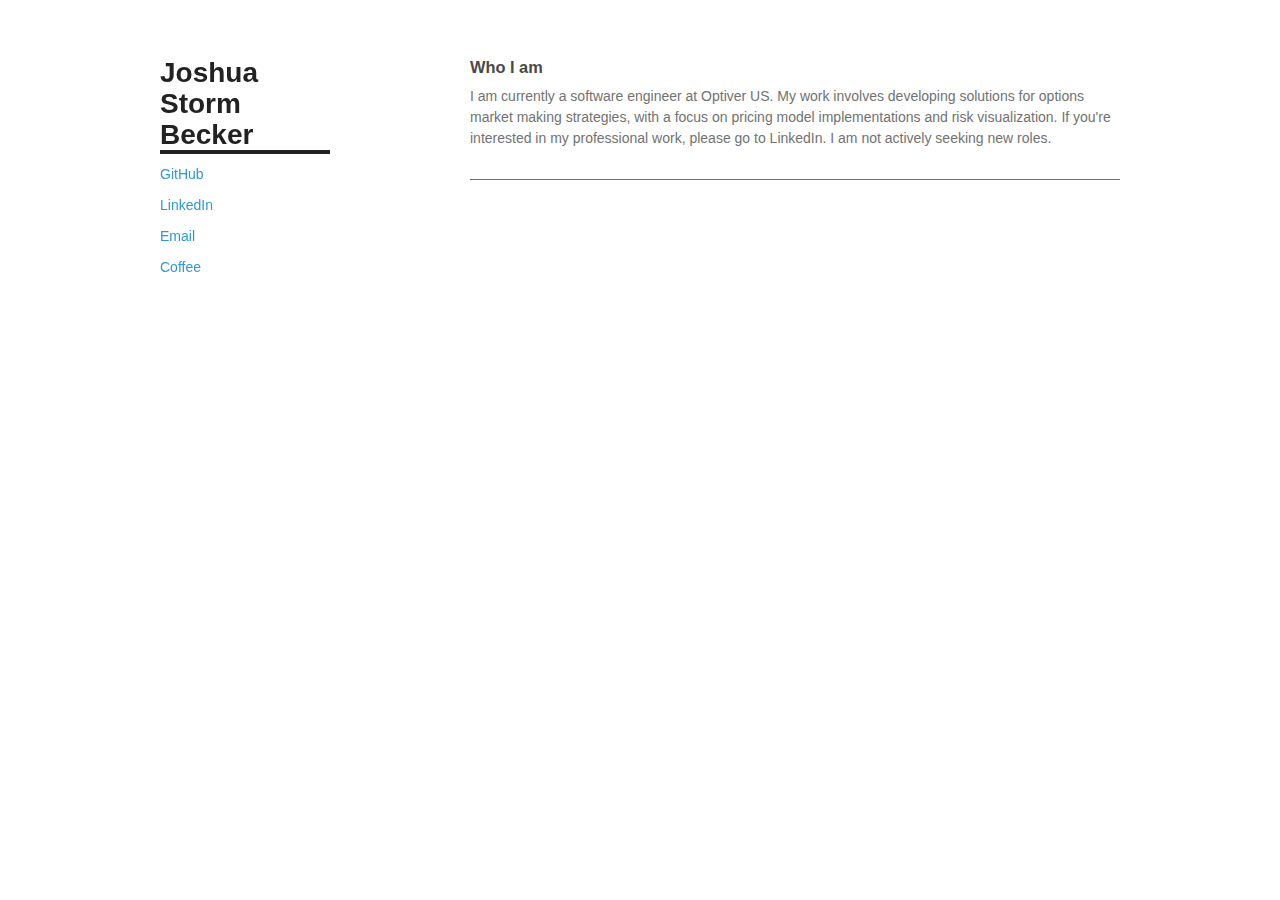
<file: index.html>
<!doctype html>
<html>
  <head>
    <meta charset="utf-8">
    <meta http-equiv="X-UA-Compatible" content="chrome=1">
    <title>Josh Becker</title>

    <link rel="stylesheet" href="stylesheets/styles.css">
    <link rel="stylesheet" href="stylesheets/github-light.css">
    <meta name="viewport" content="width=device-width">
  </head>
  <body>
    <div class="wrapper">
      <header>
        <h1>Joshua Storm Becker</h1>
        <p class="view"><a href="https://github.com/JoshuaStorm">GitHub</a> </p>
        <p class="view"><a href="https://www.linkedin.com/pub/joshua-storm-becker/a6/aa2/b62">LinkedIn</a> </p>
        <p class="view"><a href="mailto:joshua@becker.codes">Email</a> </p>
        <p class="view"><a href="http://becker.codes/coffee.html">Coffee</a> </p>
      </header>
      <section>
        <h3>
<a id="welcome-to-github-pages" class="anchor" href="#welcome-to-github-pages" aria-hidden="true"><span aria-hidden="true" class="octicon octicon-link"></span></a>Who I am</h3>

<p>
    I am currently a software engineer at Optiver US. My work involves developing solutions for options market making strategies, with a focus on pricing model implementations and risk visualization. If you're interested 
    in my professional work, please go to LinkedIn. I am not actively seeking new roles.
</p>

</section>
</div>
</body>
</html>
</file>
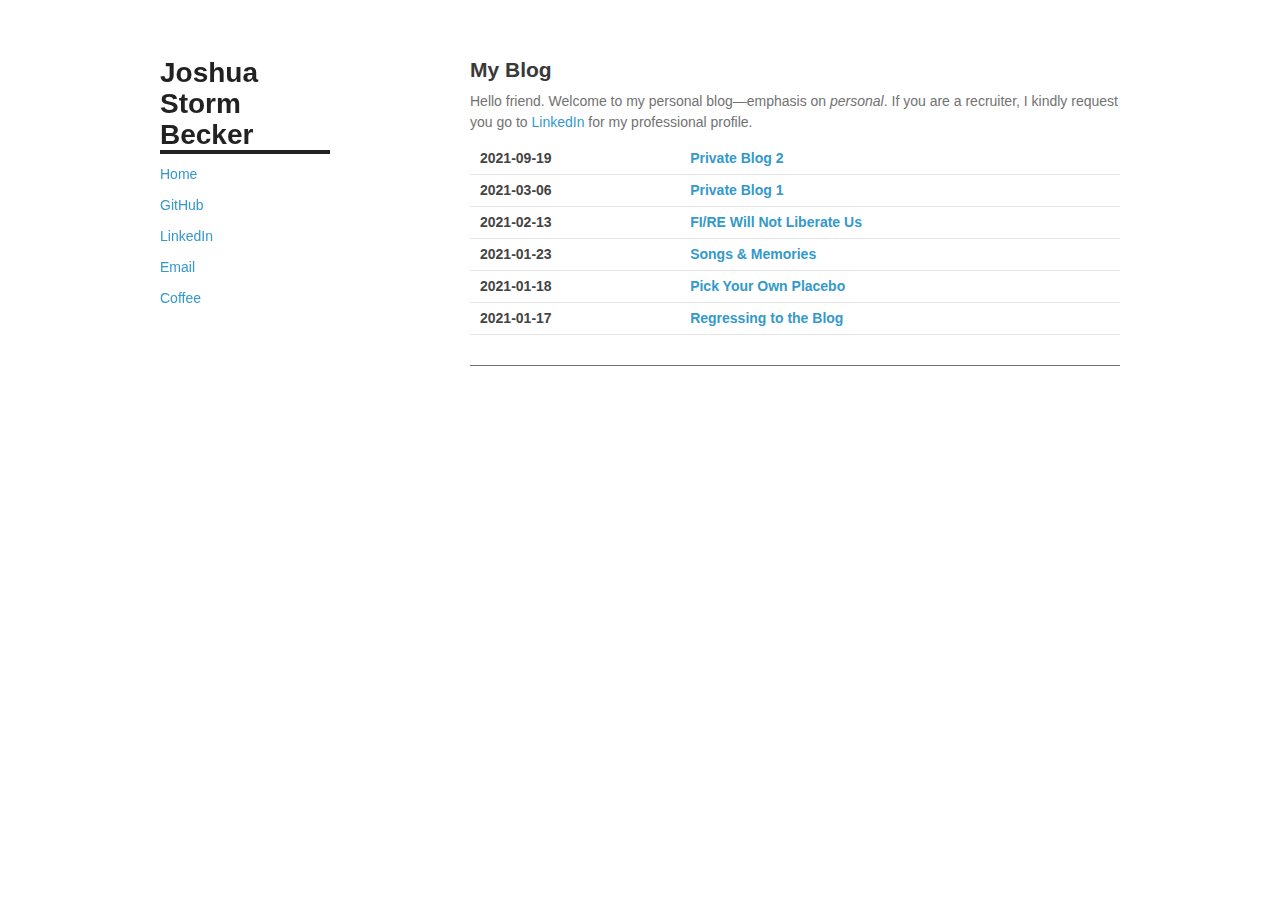
<file: blog.html>
<!doctype html>
<html>
  <head>
    <meta charset="utf-8">
    <meta http-equiv="X-UA-Compatible" content="chrome=1">
    <title>Josh's Blog</title>

    <link rel="stylesheet" href="stylesheets/styles.css">
    <link rel="stylesheet" href="stylesheets/github-light.css">
    <meta name="viewport" content="width=device-width">
  </head>
  <body>
    <div class="wrapper">
      <header>
        <h1>Joshua Storm Becker</h1>
        <p class="view"><a href="http://becker.codes/">Home</a> </p>
        <p class="view"><a href="https://github.com/JoshuaStorm">GitHub</a> </p>
        <p class="view"><a href="https://www.linkedin.com/pub/joshua-storm-becker/a6/aa2/b62">LinkedIn</a> </p>
        <p class="view"><a href="mailto:josh@becker.codes">Email</a> </p>
        <p class="view"><a href="http://becker.codes/coffee.html">Coffee</a> </p>
      </header>
      <section>
        <h2>My Blog</h2>

<p>
    Hello friend. Welcome to my personal blog&mdash;emphasis on <i>personal</i>. If you are a recruiter, I kindly request you go to <a href="https://www.linkedin.com/pub/joshua-storm-becker/a6/aa2/b62">LinkedIn</a> for my professional profile.
</p>

<table style="width:100%">
  <tr>
    <th>2021-09-19</th>
    <th><a href="http://becker.codes/blogEntries/2021-09-19.html">Private Blog 2</a></th>
  </tr>
  <tr>
    <th>2021-03-06</th>
    <th><a href="http://becker.codes/blogEntries/2021-03-06.html">Private Blog 1</a></th>
  </tr>
  <tr>
    <th>2021-02-13</th>
    <th><a href="http://becker.codes/blogEntries/2021-02-13.html">FI/RE Will Not Liberate Us</a></th>
  </tr>
  <tr>
    <th>2021-01-23</th>
    <th><a href="http://becker.codes/blogEntries/2021-01-23.html">Songs &amp; Memories</a></th>
  </tr>
  <tr>
    <th>2021-01-18</th>
    <th><a href="http://becker.codes/blogEntries/2021-01-18.html">Pick Your Own Placebo</a></th>
  </tr>
  <tr>
    <th>2021-01-17</th>
    <th><a href="http://becker.codes/blogEntries/2021-01-17.html">Regressing to the Blog</a></th>
  </tr>

</section>

  </div>
</body>
</html>
</file>
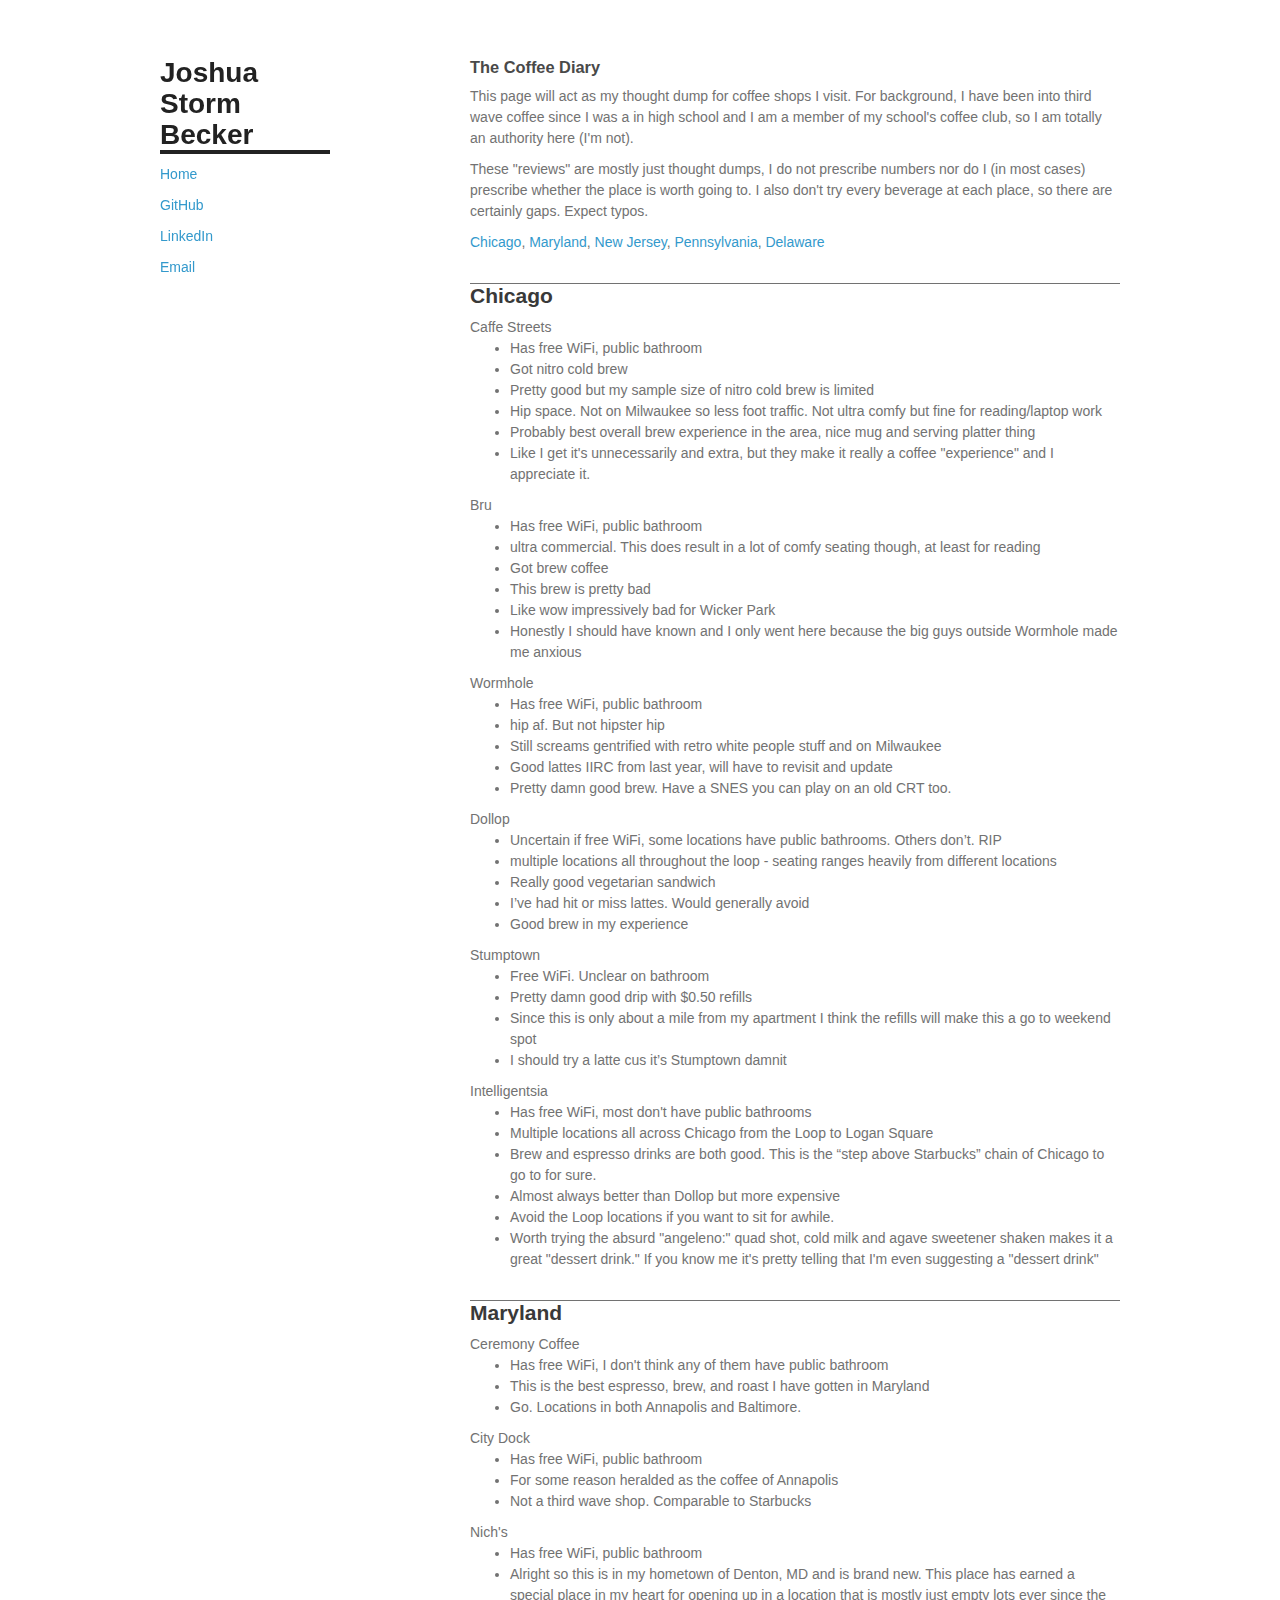
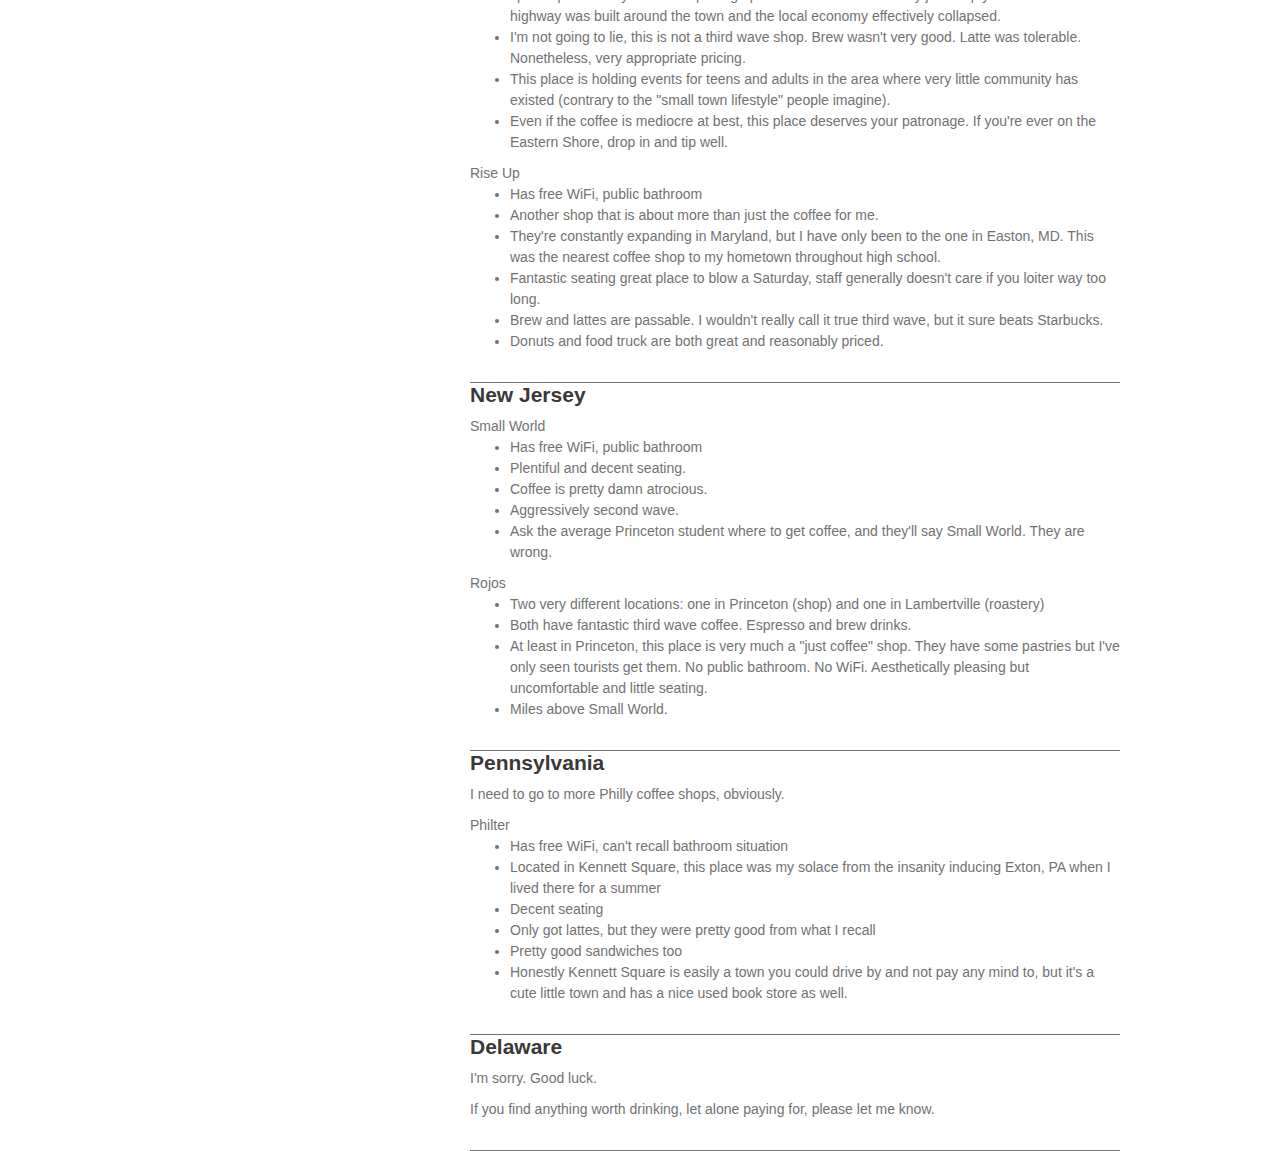
<file: coffee.html>
<!doctype html>
<html>
  <head>
    <meta charset="utf-8">
    <meta http-equiv="X-UA-Compatible" content="chrome=1">
    <title>Josh's Coffee Diary</title>

    <link rel="stylesheet" href="stylesheets/styles.css">
    <link rel="stylesheet" href="stylesheets/github-light.css">
    <meta name="viewport" content="width=device-width">
  </head>
  <body>
    <div class="wrapper">
      <header>
        <h1>Joshua Storm Becker</h1>
        <p class="view"><a href="http://becker.codes/">Home</a> </p>
        <p class="view"><a href="https://github.com/JoshuaStorm">GitHub</a> </p>
        <p class="view"><a href="https://www.linkedin.com/pub/joshua-storm-becker/a6/aa2/b62">LinkedIn</a> </p>
        <p class="view"><a href="mailto:josh@becker.codes">Email</a> </p>
      </header>
      <section>
<h3>
<a id="welcome-to-github-pages" class="anchor" href="#welcome-to-github-pages" aria-hidden="true">
    <span aria-hidden="true" class="octicon octicon-link">
    </span>
</a>The Coffee Diary</h3>
<p>
    This page will act as my thought dump for coffee shops I visit.
    For background, I have been into third wave coffee since I was a
    in high school and I am a member of my school's coffee club,
    so I am totally an authority here (I'm not).
</p>

<p>
    These "reviews" are mostly just thought dumps, I do not prescribe numbers nor
    do I (in most cases) prescribe whether the place is worth going to. I also don't
    try every beverage at each place, so there are certainly gaps. Expect typos.
</p>

<p>
 <a href="#Chicago">Chicago</a>,
 <a href="#Maryland">Maryland</a>,
 <a href="#New Jersey">New Jersey</a>,
 <a href="#Pennsylvania">Pennsylvania</a>,
 <a href="#Delaware">Delaware</a>
</p>

</section>


<section>
    <a name="Chicago">
        <h2>Chicago</h2>
    </a>

    Caffe Streets
    <ul>
        <li>Has free WiFi, public bathroom</li>
        <li>Got nitro cold brew</li>
        <li>Pretty good but my sample size of nitro cold brew is limited </li>
        <li>Hip space. Not on Milwaukee so less foot traffic. Not ultra comfy but fine for reading/laptop work</li>
        <li>Probably best overall brew experience in the area, nice mug and serving platter thing</li>
        <li>Like I get it's unnecessarily and extra, but they make it really a coffee "experience" and I appreciate it.</li>
    </ul>

    Bru
    <ul>
        <li>Has free WiFi, public bathroom</li>
        <li>ultra commercial. This does result in a lot of comfy seating though, at least for reading</li>
        <li>Got brew coffee</li>
        <li>This brew is pretty bad</li>
        <li>Like wow impressively bad for Wicker Park</li>
        <li>Honestly I should have known and I only went here because the big guys outside Wormhole made me anxious</li>
    </ul>

    Wormhole
    <ul>
        <li>Has free WiFi, public bathroom</li>
        <li>hip af. But not hipster hip</li>
        <li>Still screams gentrified with retro white people stuff and on Milwaukee</li>
        <li>Good lattes IIRC from last year, will have to revisit and update</li>
        <li>Pretty damn good brew. Have a SNES you can play on an old CRT too.</li>
    </ul>

    Dollop
    <ul>
        <li>Uncertain if free WiFi, some locations have public bathrooms. Others don’t. RIP</li>
        <li>multiple locations all throughout the loop - seating ranges heavily from different locations</li>
        <li>Really good vegetarian sandwich</li>
        <li>I’ve had hit or miss lattes. Would generally avoid</li>
        <li>Good brew in my experience</li>
    </ul>

    Stumptown
    <ul>
        <li>Free WiFi. Unclear on bathroom</li>
        <li>Pretty damn good drip with $0.50 refills</li>
        <li>Since this is only about a mile from my apartment I think the refills will make this a go to weekend spot</li>
        <li>I should try a latte cus it’s Stumptown damnit</li>
    </ul>

    Intelligentsia
    <ul>
        <li>Has free WiFi, most don't have public bathrooms</li>
        <li>Multiple locations all across Chicago from the Loop to Logan Square</li>
        <li>Brew and espresso drinks are both good. This is the “step above Starbucks” chain of Chicago to go to for sure.</li>
        <li>Almost always better than Dollop but more expensive</li>
        <li>Avoid the Loop locations if you want to sit for awhile.</li>
        <li>Worth trying the absurd "angeleno:" quad shot, cold milk and agave sweetener shaken makes it a great "dessert drink." If you know me it's pretty telling that I'm even suggesting a "dessert drink"</li>
    </ul>
</section>

<section>
    <a name="Maryland">
        <h2>Maryland</h2>
    </a>

    Ceremony Coffee
    <ul>
        <li>Has free WiFi, I don't think any of them have public bathroom</li>
        <li>This is the best espresso, brew, and roast I have gotten in Maryland</li>
        <li>Go. Locations in both Annapolis and Baltimore.</li>
    </ul>

    City Dock
    <ul>
        <li>Has free WiFi, public bathroom</li>
        <li>For some reason heralded as the coffee of Annapolis</li>
        <li>Not a third wave shop. Comparable to Starbucks</li>
    </ul>

    Nich's
    <ul>
        <li>Has free WiFi, public bathroom</li>
        <li>Alright so this is in my hometown of Denton, MD and is brand new.
            This place has earned a special place in my heart for opening up
            in a location that is mostly just empty lots ever since the highway
            was built around the town and the local economy effectively collapsed.</li>
        <li>I'm not going to lie, this is not a third wave shop. Brew wasn't very good.
            Latte was tolerable. Nonetheless, very appropriate pricing.</li>
        <li>This place is holding events for teens and adults in the area where very little
            community has existed (contrary to the "small town lifestyle" people imagine).</li>
        <li>Even if the coffee is mediocre at best, this place deserves your patronage. If you're
            ever on the Eastern Shore, drop in and tip well.</li>
    </ul>

    Rise Up
    <ul>
        <li>Has free WiFi, public bathroom</li>
        <li>Another shop that is about more than just the coffee for me.</li>
        <li>They're constantly expanding in Maryland, but I have only been to the one in
            Easton, MD. This was the nearest coffee shop to my hometown throughout high school. </li>
        <li>Fantastic seating great place to blow a Saturday, staff generally doesn't care if you loiter
            way too long.</li>
        <li>Brew and lattes are passable. I wouldn't really call it true third wave, but it sure beats Starbucks.</li>
        <li>Donuts and food truck are both great and reasonably priced.</li>
    </ul>
</section>

<section>
    <a name="New Jersey">
        <h2>New Jersey</h2>
    </a>

    Small World
    <ul>
        <li>Has free WiFi, public bathroom</li>
        <li>Plentiful and decent seating.</li>
        <li>Coffee is pretty damn atrocious.</li>
        <li>Aggressively second wave.</li>
        <li>Ask the average Princeton student where to get coffee, and they'll say Small World. They are wrong.</li>
    </ul>

    Rojos
    <ul>
        <li>Two very different locations: one in Princeton (shop) and one in Lambertville (roastery)</li>
        <li>Both have fantastic third wave coffee. Espresso and brew drinks.</li>
        <li>At least in Princeton, this place is very much a "just coffee" shop. They have some pastries
            but I've only seen tourists get them. No public bathroom. No WiFi. Aesthetically pleasing but
            uncomfortable and little seating. </li>
        <li>Miles above Small World.</li>
    </ul>
</section>

<section>
    <a name="Pennsylvania">
        <h2>Pennsylvania</h2>
    </a>

    <p>
        I need to go to more Philly coffee shops, obviously.
    </p>

    Philter
    <ul>
        <li>Has free WiFi, can't recall bathroom situation</li>
        <li>Located in Kennett Square, this place was my solace from the insanity inducing Exton, PA when I lived there for a summer</li>
        <li>Decent seating</li>
        <li>Only got lattes, but they were pretty good from what I recall</li>
        <li>Pretty good sandwiches too</li>
        <li>Honestly Kennett Square is easily a town you could drive by and not pay any mind to,
            but it's a cute little town and has a nice used book store as well.</li>
    </ul>

</section>

<section>
    <a name="Delaware">
        <h2>Delaware</h2>
    </a>
    <p>
        I'm sorry. Good luck.
    </p>

    <p>
        If you find anything worth drinking, let alone paying for, please let me know.
    </p>
</section>

  </body>
</html>
</file>
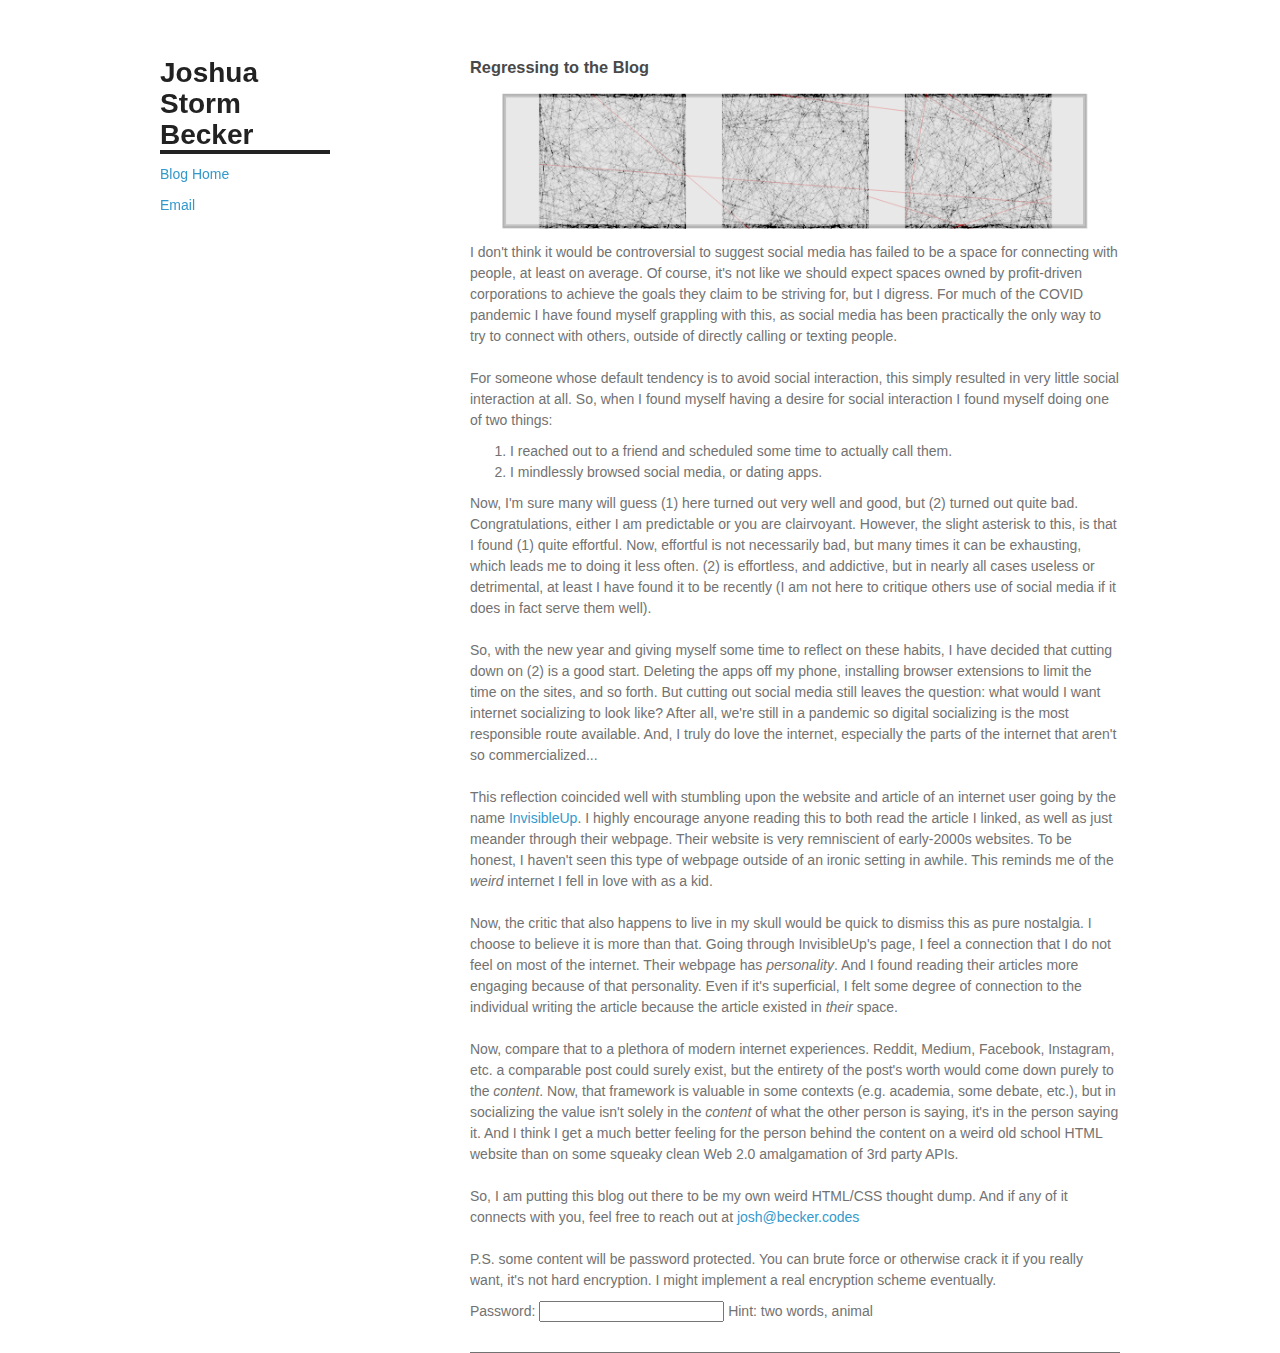
<file: blogEntries/2021-01-17.html>
<!doctype html>
<html>
  <head>
    <meta charset="utf-8">
    <meta http-equiv="X-UA-Compatible" content="chrome=1">
    <title>Regressing to the Blog</title>

    <link rel="stylesheet" href="../stylesheets/styles.css">
    <link rel="stylesheet" href="../stylesheets/github-light.css">
    <meta name="viewport" content="width=device-width">
  </head>
  <body>
    <div class="wrapper">
      <header>
        <h1>Joshua Storm Becker</h1>
        <p class="view"><a href="http://becker.codes/blog.html">Blog Home</a> </p>
        <p class="view"><a href="mailto:josh@becker.codes">Email</a> </p>
      </header>
      <section>
        <h3>Regressing to the Blog</h3>
          
        <div id="canvasDiv" ></div>        
        <script src="../libraries/p5.js" type="text/javascript"></script>
        <script src="../javascripts/Edge.js" type="text/javascript"></script>


<p>
  I don't think it would be controversial to suggest social media has failed to be a space for connecting with people, at least on average.
  Of course, it's not like we should expect spaces owned by profit-driven corporations to achieve the goals they claim to be striving for, but I digress. For much of the COVID
  pandemic I have found myself grappling with this, as social media has been practically the only way to try to connect with others, outside of directly calling or texting people. 
  <br><br>
  For someone whose default tendency is to avoid social interaction, this simply resulted in very little social interaction at all. So, when I found myself having a desire for social 
  interaction I found myself doing one of two things:
  <ol>
    <li>I reached out to a friend and scheduled some time to actually call them.</li>
    <li>I mindlessly browsed social media, or dating apps.</li>
  </ol>

  Now, I'm sure many will guess (1) here turned out very well and good, but (2) turned out quite bad. Congratulations, either I am predictable or you are clairvoyant. However, the slight asterisk to this, is that I found 
  (1) quite effortful. Now, effortful is not necessarily bad, but many times it can be exhausting, which leads me to doing it less often. (2) is effortless, and addictive, but in nearly all cases useless or detrimental, 
  at least I have found it to be recently (I am not here to critique others use of social media if it does in fact serve them well).
  <br><br>
  So, with the new year and giving myself some time to reflect on these habits, I have decided that cutting down on (2) is a good start. Deleting the apps off my phone, installing browser extensions to limit the time
  on the sites, and so forth. But cutting out social media still leaves the question: what would I want internet socializing to look like? After all, we're still in a pandemic so digital socializing is the most responsible route 
  available. And, I truly do love the internet, especially the parts of the internet that aren't so commercialized... 
  <br><br>
  This reflection coincided well with stumbling upon the website and article of an internet user going by the name <a href="https://invisibleup.com/articles/31/">InvisibleUp</a>. 
  I highly encourage anyone reading this to both read the article I linked, as well as just meander through their webpage. Their website is very remniscient of early-2000s websites. To be honest,
  I haven't seen this type of webpage outside of an ironic setting in awhile. This reminds me of the <i>weird</i> internet I fell in love with as a kid. 
  <br><br>
  Now, the critic that also happens to live in my skull would be quick to dismiss this as pure nostalgia. I choose to believe it is more than that. Going through InvisibleUp's page, I feel a connection
  that I do not feel on most of the internet. Their webpage has <i>personality</i>. And I found reading their articles more engaging because of that personality. Even if it's superficial, I felt some degree
  of connection to the individual writing the article because the article existed in <i>their</i> space.
  <br><br>
  Now, compare that to a plethora of modern internet experiences. Reddit, Medium, Facebook, Instagram, etc. a comparable post could surely exist, but the entirety of the post's worth would come down 
  purely to the <i>content</i>. Now, that framework is valuable in some contexts (e.g. academia, some debate, etc.), but in socializing the value isn't solely in the <i>content</i> of what the other person is saying, it's
  in the person saying it. And I think I get a much better feeling for the person behind the content on a weird old school HTML website than on some squeaky clean Web 2.0 amalgamation of 3rd party APIs.
  <br><br>
  So, I am putting this blog out there to be my own weird HTML/CSS thought dump. And if any of it connects with you, feel free to reach out at <a href="mailto:josh@becker.codes">josh@becker.codes</a>
  <br><br>
  P.S. some content will be password protected. You can brute force or otherwise crack it if you really want, it's not hard encryption. I might implement a real encryption scheme eventually.
</p>
 <!-- Below is an example for a password protected blog -->
Password: <input type="text" id="textBox" name="textBox" onchange="displayResult()" > Hint: two words, animal
<p id="passwordProtectedBlogContent">
</p>
<script src="../javascripts/WeakPasswordSystem.js"></script>
<script>
  var originalText = "0%07%07%05%13A%1D%1B%19%12%1C%00%0D%0FSEN%0C%1C%1DI%05%0ETI%07%01%5DH%20B%12U%1A%1E%10%10%1CI+FL%05N%00%00%0DI%16%09I%1AN%13%1C%1AI%01%0EN%1D%0B%1B%07H%20B%05O%07I%01S%1F%08%0C%15%00%00%00U%03%04%08%0B%0FT%0C%16%01S%0E%06%10As,!Z%16%05%19%0E%0EY%0C%1C%06S%1C%06B%00S%1A%01%16%1A%09%1D%07AW%00%1A%1DS%05%10B%0FA%04%0BU%5B%00%08%10%05%0D%05%0B%13%07H%19%0D%0DI%1D%07%16%00DI%06%13U%0E%1DYS%0D%1D%01O%09G";
  function displayResult() {
    var textInput = document.getElementById("textBox").value;
    var decodedContent = WeakPasswordDecode(originalText, textInput);
    document.getElementById("passwordProtectedBlogContent").innerText = decodedContent;
  }
</script>

</section>
</div>
</body>
</html>
</file>
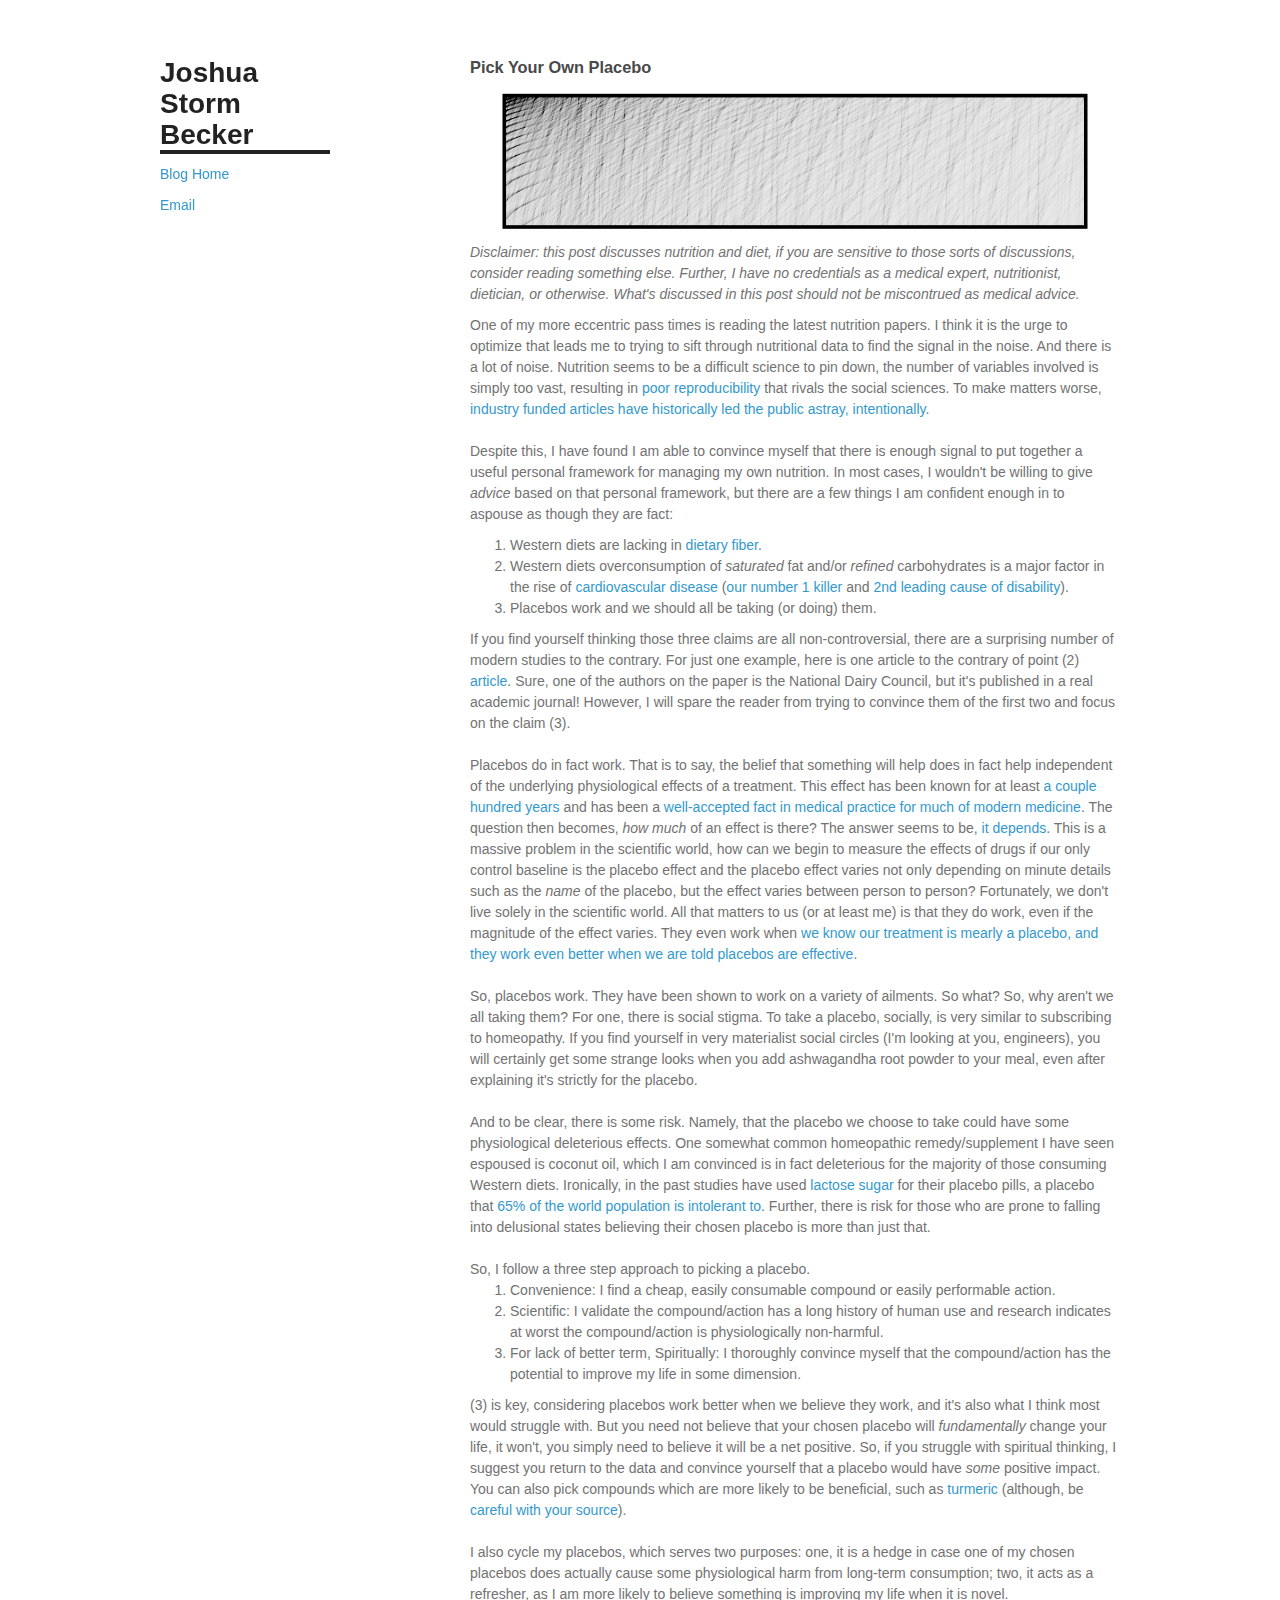
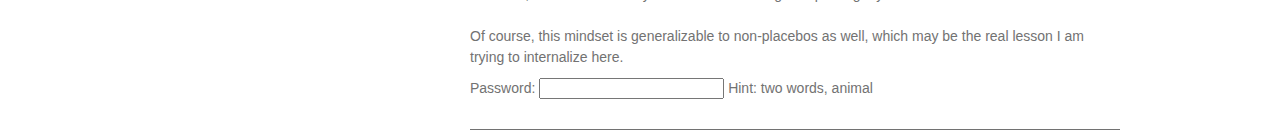
<file: blogEntries/2021-01-18.html>
<!doctype html>
<html>
  <head>
    <meta charset="utf-8">
    <meta http-equiv="X-UA-Compatible" content="chrome=1">
    <title>Pick Your Own Placebo</title>

    <link rel="stylesheet" href="../stylesheets/styles.css">
    <link rel="stylesheet" href="../stylesheets/github-light.css">
    <meta name="viewport" content="width=device-width">
  </head>
  <body>
    <div class="wrapper">
      <header>
        <h1>Joshua Storm Becker</h1>
        <p class="view"><a href="http://becker.codes/blog.html">Blog Home</a> </p>
        <p class="view"><a href="mailto:josh@becker.codes">Email</a> </p>
      </header>
      <section>
        <h3>Pick Your Own Placebo</h3>
          
        <div id="canvasDiv"></div>        
        <script src="../libraries/p5.js" type="text/javascript"></script>
        <script src="../javascripts/Oscillate.js" type="text/javascript"></script>

<p>
  <i>Disclaimer: this post discusses nutrition and diet, if you are sensitive to those sorts of discussions, consider reading something else. Further, I have 
    no credentials as a medical expert, nutritionist, dietician, or otherwise. What's discussed in this post should not be miscontrued as medical advice.
  </i>
</p>

<p>
  One of my more eccentric pass times is reading the latest nutrition papers. I think it is the urge to optimize that leads me to 
  trying to sift through nutritional data to find the signal in the noise. And there is a lot of noise. Nutrition seems to be a difficult 
  science to pin down, the number of variables involved is simply too vast, resulting in <a href="https://www.ncbi.nlm.nih.gov/pmc/articles/PMC4785474/">poor reproducibility</a> that rivals the social sciences.
  To make matters worse, <a href="https://www.theguardian.com/lifeandstyle/2016/dec/12/studies-health-nutrition-sugar-coca-cola-marion-nestle">industry funded articles have historically 
  led the public astray, intentionally</a>.
  <br><br>
  Despite this, I have found I am able to convince myself that there is enough signal to put together a useful personal framework for managing my own nutrition. In most cases,
  I wouldn't be willing to give <i>advice</i> based on that personal framework, but there are a few things I am confident enough in to aspouse as though they are fact:

  <ol>
    <li>Western diets are lacking in <a href="https://pubmed.ncbi.nlm.nih.gov/29566200/">dietary fiber</a>.</li>
    <li>Western diets overconsumption of <i>saturated</i> fat and/or <i>refined</i> carbohydrates is <a href=""></a>a major factor in the rise of <a href="https://pubmed.ncbi.nlm.nih.gov/29174025/">cardiovascular disease</a> (<a href="https://www.cdc.gov/nchs/fastats/leading-causes-of-death.htm">our number 1 killer</a> and <a href="https://www.nimh.nih.gov/health/statistics/disability/us-leading-categories-of-diseases-disorders.shtml">2nd leading cause of disability</a>).</li>
    <li>Placebos work and we should all be taking (or doing) them.</lib>
  </ol>

  If you find yourself thinking those three claims are all non-controversial, there are a surprising number of modern studies to the contrary. For just one example, here is one article to the contrary of point (2) <a href="https://www.mdpi.com/2072-6643/11/9/2200/htm">article</a>.
  Sure, one of the authors on the paper is the National Dairy Council, but it's published in a real academic journal! However, I will spare the reader from trying to convince them of the first two and focus on the claim (3).
  <br><br>
  Placebos do in fact work. That is to say, the belief that something will help does in fact help independent of the underlying physiological effects of a treatment. This effect has been known for at least <a href="https://pubmed.ncbi.nlm.nih.gov/23497809/">a couple hundred years</a> and 
  has been a <a href="https://pubmed.ncbi.nlm.nih.gov/7046551/">well-accepted fact in medical practice for much of modern medicine</a>. The question then becomes, <i>how much</i> of an effect is there? The answer seems to be, <a href="https://doi.org/10.1016/j.jpsychores.2007.11.007">it depends</a>.
  This is a massive problem in the scientific world, how can we begin to measure the effects of drugs if our only control baseline is the placebo effect and the placebo effect varies not only depending on minute details such as the <i>name</i> of the placebo, but the effect varies
  between person to person? Fortunately, we don't live solely in the scientific world. All that matters to us (or at least me) is that they do work, even if the magnitude of the effect varies.
  They even work when <a href="https://www.ncbi.nlm.nih.gov/pmc/articles/PMC5841659/">we know our treatment is mearly a placebo, and they work even better when we are told placebos are effective</a>.
  <br><br>
  So, placebos work. They have been shown to work on a variety of ailments. So what? So, why aren't we all taking them? For one, there is social stigma. To take a placebo, socially, is very similar to subscribing to 
  homeopathy. If you find yourself in very materialist social circles (I'm looking at you, engineers), you will certainly get some strange looks when you add ashwagandha root powder to your meal, even after 
  explaining it's strictly for the placebo.
  <br><br>
  And to be clear, there is some risk. Namely, that the placebo we choose to take could have some physiological deleterious effects. 
  One somewhat common homeopathic remedy/supplement I have seen espoused is coconut oil, which I am convinced is in fact deleterious for the majority of those consuming Western diets. 
  Ironically, in the past studies have used <a href="https://www.reuters.com/article/us-whats-placebo-idUSTRE69H51L20101018">lactose sugar</a> for their placebo pills, a placebo that <a href="https://www.ncbi.nlm.nih.gov/books/NBK532285/">65% of the world population is 
  intolerant to</a>. Further, there is risk for those who are prone to falling into delusional states believing their chosen placebo is more than just that. 
  <br><br>
  So, I follow a three step approach to picking a placebo. 
  <ol>
    <li>Convenience: I find a cheap, easily consumable compound or easily performable action.</li>
    <li>Scientific: I validate the compound/action has a long history of human use and research indicates at worst the compound/action is physiologically non-harmful.</li>
    <li>For lack of better term, Spiritually: I thoroughly convince myself that the compound/action has the potential to improve my life in some dimension.</li>
  </ol>
  
  (3) is key, considering placebos work better when we believe they work, and it's also what I think most would struggle with. But you need not believe that your chosen placebo will <i>fundamentally</i> change your life, it won't, you simply need to believe 
  it will be a net positive. So, if you struggle with spiritual thinking, I suggest you return to the data and convince yourself that a placebo would have <i>some</i> positive impact. You can also pick
  compounds which are more likely to be beneficial, such as <a href="https://www.sciencedirect.com/science/article/abs/pii/S0271531718301386">turmeric</a> (although, be <a href="https://news.stanford.edu/2019/09/24/lead-found-turmeric/">careful with your source</a>).
  <br><br>
  I also cycle my placebos, which serves two purposes: one, it is a hedge in case one of my chosen placebos does actually cause some physiological harm from long-term consumption; two, it acts as a refresher, as I am more likely to 
  believe something is improving my life when it is novel.
  <br><br>
  Of course, this mindset is generalizable to non-placebos as well, which may be the real lesson I am trying to internalize here.
  
</p>
 <!-- Below is an example for a password protected blog -->
Password: <input type="text" id="textBox" name="textBox" onchange="displayResult()" > Hint: two words, animal
<p id="passwordProtectedBlogContent">
</p>
<script src="../javascripts/WeakPasswordSystem.js"></script>
<script>
  var originalText = "%3C%06%0CB%0EFI%1A%1D%16H%0A%03%15A%05%17%06%07%1BI%04%0ERI%1A%1D%1A%1BI%16%09I%07%05%1C%1D%0FI%15%00SI%03%0CS%18%0C%10%12O%07%0F%19S%0D%11%12%04R%00%03%10%1D%1C%08%16%08O%07N%02%1A%1C%01B%11S%10%0D%1D%16%0C%0C%0E%08C%1A@U:H%1E%03%12%00%0B%02%1A%04%06I%03%16A%10N%17%0AH%1D%0A%04%00%19%1C%1A%15%07%1C%0C%05%00%19%1D%0C%10%00%06%0E%0EG%00%0D%14%1FH%0C%04%07E%0A%1A%06S%04%00%16%04R%08%02U%1E%01%0A%10%0EG%1B%0F%18%00H%06%04AAI%1D%00%11%1B%1D%03%0FC%0CN%16%1C%1D%05%06AH%08%18%10S%07%07B%14SGN!%1B%01%1AB%0DE%0DN%18%16H%1D%0DAT%08%05%10S%05%06%10%04%00%1A%0B%07%1A%07%1C%11%0DYI%19%1D%12%1CI+AW%08%1DU%03%1D%1D%16%08N%0EN%1C%1D%1C%06B%0CYI%0C%1A%17%11EB%00N%0DN%01%1B%1D%1AB%15H%0CN%1C%1D%1C%0C%10%04S%1DN%1C%1DH%07%17%15R%00%1A%1C%1C%06%08%0EAS%1D%1B%11%1A%0D%1ALAs%06C%16%12%04%05%07%05%00%04%07%16%01%07%0D%0D%12I%07%09U%03%1B%10%01%09E%0D%0B%19%1A%0B%1AB%08SI%0F%1BS%01%07%16%04R%0C%1D%01%1A%06%0EB%02A%1A%0BU%1C%0EI%12%08C%02%07%1B%14H%06%0C%04%07%1AN%1A%04%06I%12%0DA%0A%0B%17%1CH%08%11AW%0C%02%19%5DH(%0E%15H%06%1B%12%1BH%08%16AT%01%07%06S%18%06%0B%0FTI'U%17%07%07E%15%00%1D%06%1C%1D%03I+AC%06%1B%19%17H%1B%07%02O%04%03%10%1D%0CI%0B%15%00%0B%0B%16%12%1D%1A%07AI%07N%18%0AH%08%0C%04C%0D%01%01%12%04I%07%19P%0C%1C%1C%16%06%0A%07M%00%08%00%11S%0E%1B%0D%0C%00%1D%06%10S%1B%1D%17%05I%0C%1DU:H%01%03%17EI%1C%10%12%0CEB%15H%0C%1C%10S%09%19%12%04A%1B%1DU%07%07I%00%04%00%07%01%1B%5E%06%0C%05%0DI%0E%07%17%1F%0DI%06%04L%0C%1A%1A%01%01%06%17%12%00%0C%08%13%16%0B%1D%11AO%0FN%19%1C%06%0EO%15E%1B%03YS%0C%08%0B%0DYI%1E%06%0A%0B%01%07%05E%05%07%16S%1D%1A%07AE%1F%0B%1BS%01%07B%12M%08%02%19S%0C%06%11%04SG";
  function displayResult() {
    var textInput = document.getElementById("textBox").value;
    var decodedContent = WeakPasswordDecode(originalText, textInput);
    document.getElementById("passwordProtectedBlogContent").innerText = decodedContent;
  }
</script>



</section>
<footer>
</footer>

</div>
</body>
</html>
</file>
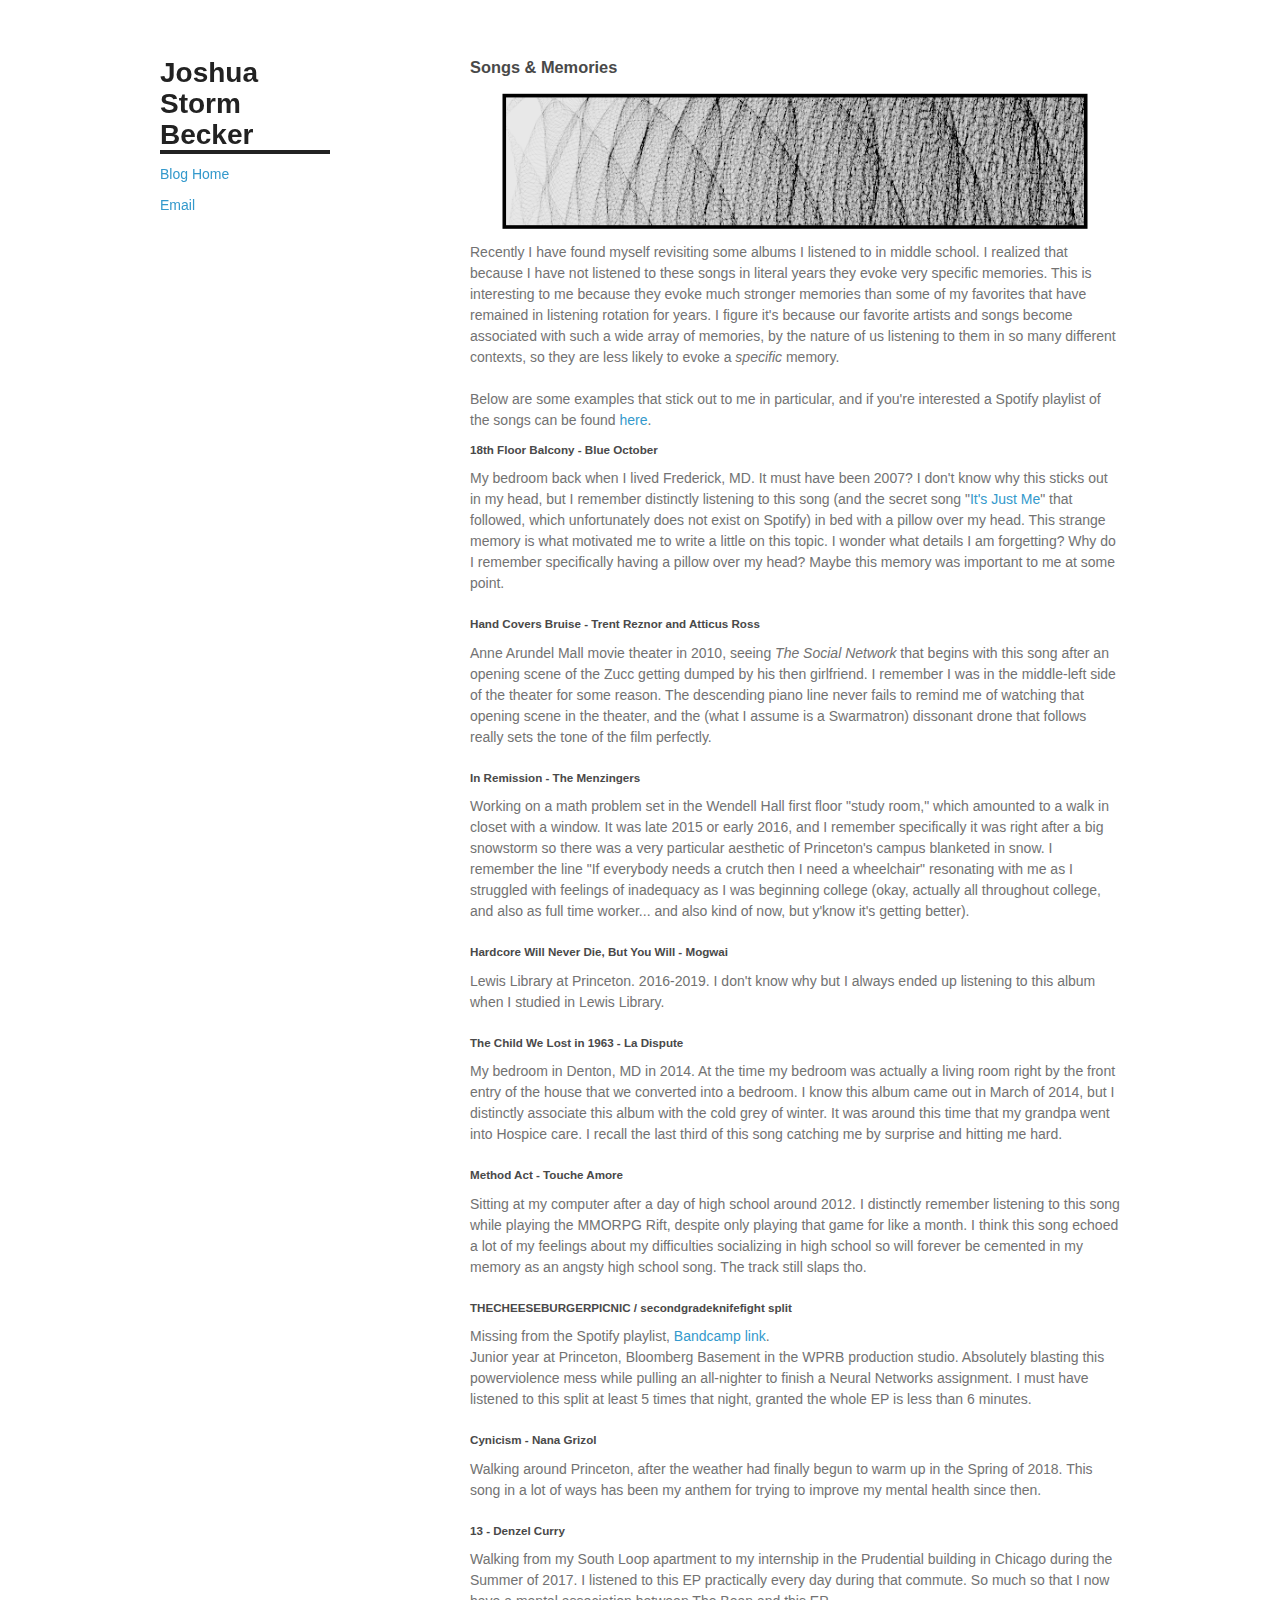
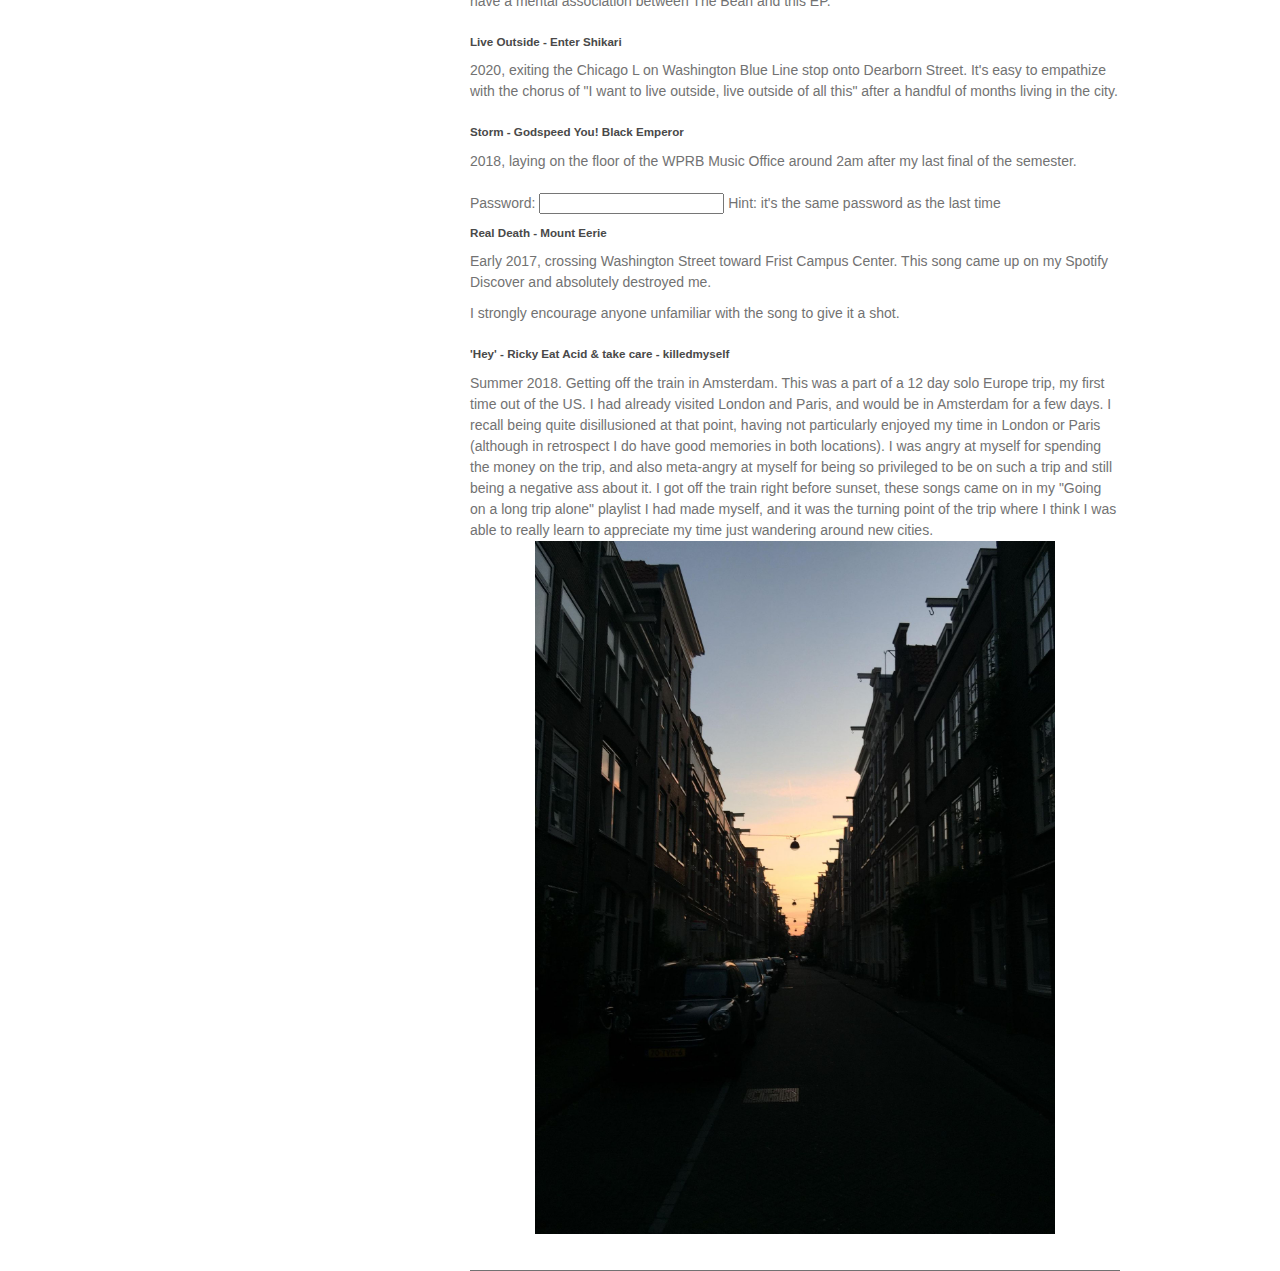
<file: blogEntries/2021-01-23.html>
<!doctype html>
<html>
  <head>
    <meta charset="utf-8">
    <meta http-equiv="X-UA-Compatible" content="chrome=1">
    <title>Songs &amp; Memories</title>

    <link rel="stylesheet" href="../stylesheets/styles.css">
    <link rel="stylesheet" href="../stylesheets/github-light.css">
    <meta name="viewport" content="width=device-width">
  </head>
  <body>
    <div class="wrapper">
      <header>
        <h1>Joshua Storm Becker</h1>
        <p class="view"><a href="http://becker.codes/blog.html">Blog Home</a> </p>
        <p class="view"><a href="mailto:josh@becker.codes">Email</a> </p>
      </header>
      <section>
        <h3>Songs &amp; Memories</h3>
          
        <div id="canvasDiv"></div>        
        <script src="../libraries/p5.js" type="text/javascript"></script>
        <script src="../javascripts/Third.js" type="text/javascript"></script>

<p>
    Recently I have found myself revisiting some albums I listened to in middle school. I realized that because I have not listened 
    to these songs in literal years they evoke very specific memories. This is interesting to me because they evoke much stronger memories than
    some of my favorites that have remained in listening rotation for years. I figure it's because our favorite artists and songs become associated 
    with such a wide array of memories, by the nature of us listening to them in so many different contexts, so they are less likely to evoke a <i>specific</i> memory.
    <br><br>
    Below are some examples that stick out to me in particular, and if you're interested a Spotify playlist of the songs can be found <a href="https://open.spotify.com/playlist/1BPuQi30X9fwE2GoQOw9Nw?si=wnBDr8-sS9OIfiN0thDtww">here</a>.
    <br>
    <h5>18th Floor Balcony - Blue October</h5>
    My bedroom back when I lived Frederick, MD. It must have been 2007? I don't know why this sticks out in my head, but I remember distinctly
    listening to this song (and the secret song "<a href="https://www.youtube.com/watch?v=rf0AYst13Zc">It's Just Me</a>" that followed, which unfortunately does not exist on Spotify) in bed with a pillow over my head.
    This strange memory is what  motivated me to write a little on this topic. I wonder what details I am forgetting? Why do I remember specifically having a pillow over my head? Maybe this memory was important to me 
    at some point.

    <br><br>
    <h5>Hand Covers Bruise - Trent Reznor and Atticus Ross</h5> 
    Anne Arundel Mall movie theater in 2010, seeing <i>The Social Network</i> that begins with this song after an opening scene of 
    the Zucc getting dumped by his then girlfriend. I remember I was in the middle-left side of the theater for some reason. 
    The descending piano line never fails to remind me of watching that opening scene in the theater, and the (what I assume is a Swarmatron)
    dissonant drone that follows really sets the tone of the film perfectly.

    <br><br>
    <h5>In Remission - The Menzingers</h5>
    Working on a math problem set in the Wendell Hall first floor "study room," which amounted to a walk in closet with a window. It was late 2015 or early 2016, and I remember specifically
    it was right after a big snowstorm so there was a very particular aesthetic of Princeton's campus blanketed in snow. I remember the line "If everybody needs a crutch then I need a wheelchair" 
    resonating with me as I struggled with feelings of inadequacy as I was beginning college (okay, actually all throughout college, and also as full time worker... and also kind of now, but y'know it's getting better).

    <br><br>
    <h5>Hardcore Will Never Die, But You Will - Mogwai</h5>
    Lewis Library at Princeton. 2016-2019. I don't know why but I always ended up listening to this album when I studied in Lewis Library.

    <br><br>
    <h5>The Child We Lost in 1963 - La Dispute</h5>
    My bedroom in Denton, MD in 2014. At the time my bedroom was actually a living room right by the front entry of the house that we converted into a bedroom. 
    I know this album came out in March of 2014, but I distinctly associate this album with the cold grey of winter.
    It was around this time that my grandpa went into Hospice care. I recall the last third of this song catching me by surprise and hitting me hard.

    <br><br>
    <h5>Method Act - Touche Amore</h5>
    Sitting at my computer after a day of high school around 2012. I distinctly remember listening to this song while playing the MMORPG Rift, despite only playing that game for like a month. 
    I think this song echoed a lot of my feelings about my difficulties socializing in high school 
    so will forever be cemented in my memory as an angsty high school song. The track still slaps tho. 

    <br><br>
    <h5>THECHEESEBURGERPICNIC / secondgradeknifefight split</h5>
    Missing from the Spotify playlist, <a href="https://thecheeseburgerpicnic.bandcamp.com/album/thecheeseburgerpicnic-secondgradeknifefight-split">Bandcamp link</a>.
    <br>
    Junior year at Princeton, Bloomberg Basement in the WPRB production studio. Absolutely blasting this powerviolence mess while pulling an all-nighter to finish 
    a Neural Networks assignment. I must have listened to this split at least 5 times that night, granted the whole EP is less than 6 minutes.

    <br><br>
    <h5>Cynicism  - Nana Grizol</h5>
    Walking around Princeton, after the weather had finally begun to warm up in the Spring of 2018. This song in a lot of ways has been my anthem for trying to improve 
    my mental health since then.

    <br><br>
    <h5>13 - Denzel Curry</h5>
    Walking from my South Loop apartment to my internship in the Prudential building in Chicago during the Summer of 2017. I listened to this EP practically every day during that commute. 
    So much so that I now have a mental association between The Bean and this EP.

    <br><br>
    <h5>Live Outside - Enter Shikari</h5>
    2020, exiting the Chicago L on Washington Blue Line stop onto Dearborn Street. It's easy to empathize with the chorus of "I want to live outside, live outside of all this" after a handful of 
    months living in the city.

    <br><br>
    <h5>Storm - Godspeed You! Black Emperor</h5>
    2018, laying on the floor of the WPRB Music Office around 2am after my last final of the semester.
    <br><br>
    Password: <input type="text" id="textBox" name="textBox" onchange="displayResult()" > Hint: it's the same password as the last time
    <p id="passwordProtectedBlogContent1"></p>
    <script src="../javascripts/WeakPasswordSystem.js"></script>
    <script>
      var originalText1 = "%3E%11I%04%08R%1A%1AU%16%10%19%07%13I%0C%00%16%16H%1E%0B%15HI%1E%06%0A%0B%01%07%05E%05%07%16%00FI+%07%00%10%01%00T%1A%0CB%13E%08%0A%1C%1D%0FI%16%09I%1ABU%07%00%08%0C%0ASI%0F%12%12%01%07B%07O%1BN%01%1B%09%1DB%00C%00%0AYS:%06%00O%00=%01U%07%00%00%11AD%08%17U%1E%11I%04%00V%06%1C%1C%07%0DI%16%13I%19N%06%1C%06%0EB%00L%06%00%12S%1F%00%16%09%00;%07%16%18%11I'%00TI/%16%1A%0CN%11A%07!%0B%0CTF";
      var originalText2 = "2%1A%06%17%0FDI%1A%1D%1A%1BI%16%08M%0CBU:H%1E%03%12%00%1A%1A%07%06%0F%0E%0E%08N%0EN%1C%1E%05%0C%0C%12E%05%17U%04%01%1D%0AAS%1C%07%16%1A%0C%08%0EAI%0D%0B%14%07%01%06%0CAA%1AN%14S%18%08%10%15%00%06%08U%1E%11I%06%00I%05%17U%16%10%00%11%15E%07%0D%10%5DH/%0D%13T%1C%00%14%07%0D%05%1BM%00%04%17U%1E%0D%07%16%00LI%06%10%12%04%1D%0AAH%08%1DU%1A%05%19%10%0EV%0C%0AU%12H%0E%0D%0EDI%0C%1C%07H%1A%0B%0FC%0CN%01%1B%09%1DB%15I%04%0B%5BS%25%10B%0CI%07%0A%06%16%1CI%03%15%00%1D%06%10S%1C%00%0F%04%00%0C%08%13%16%0B%1D%0B%17E%05%17U%07%1A%00%14%08A%05%07%0F%16%0CI%06%04A%1D%06U%12%06%0DB%0CA%0D%0BU%1A%1CI%11%04E%04N%19%1A%03%0CB%15H%0CN%1C%17%0D%08%0EAS%0A%0B%1B%12%1A%00%0DO%00=%06%10%1DH%01%03%17I%07%09U%07%00%0CB%16O%1B%0A%06S%07%0FB%12O%04%0B%1A%1D%0DI%15%09OI%06%14%17H%1D%0DAF%08%0D%10S%09I%0E%0EV%0C%0AU%1C%06%0CE%12%00%19%0F%06%00%01%07%05AP%00%1E%10%17H%00%0C%15OI%17%1A%06%1AI%11%0AU%05%02U%06%06%1A%17%12P%0C%0D%01%1A%06%0E%0E%18%00%0B%17U%07%00%0CB2P%06%1A%1C%15%11I&%08S%0A%01%03%16%1AI%03%0DG%06%1C%1C%07%00%04B%13E%08%02%19%0AH%19%17%15SI%1A%1D%1A%06%0E%11AI%07%1A%1AS%18%0C%10%12P%0C%0D%01%1A%1E%0CL";
      function displayResult() {
        var textInput = document.getElementById("textBox").value;
        var decodedContent1 = WeakPasswordDecode(originalText1, textInput);
        document.getElementById("passwordProtectedBlogContent1").innerText = decodedContent1;

        var decodedContent2 = WeakPasswordDecode(originalText2, textInput);
        document.getElementById("passwordProtectedBlogContent2").innerText = decodedContent2;
      }
    </script> 

    <h5>Real Death - Mount Eerie</h5>
    Early 2017, crossing Washington Street toward Frist Campus Center. This song came up on my Spotify Discover and absolutely destroyed me.
    <br>
    <p id="passwordProtectedBlogContent2"></p>
    I strongly encourage anyone unfamiliar with the song to give it a shot.

    <br><br>
    <h5>'Hey' - Ricky Eat Acid &amp; take care - killedmyself</h5>
    Summer 2018. Getting off the train in Amsterdam. This was a part of a 12 day solo Europe trip, my first time out of the US. I had already visited London and Paris, and would be in Amsterdam for a few days.
    I recall being quite disillusioned at that point, having not particularly enjoyed my time in London or Paris (although in retrospect I do have good memories in both locations). I was angry at myself 
    for spending the money on the trip, and also meta-angry at myself for being so privileged to be on such a trip and still being a negative ass about it. I got off the train right before sunset, these songs came on 
    in my "Going on a long trip alone" playlist I had made myself, and it was the turning point of the trip where I think I was able to really learn to appreciate my time just wandering around new cities. 

    <center><img src="amsterdam-sunset.jpg" alt="Amsterdam Sunset" width="80%" height="80%"></center>

</p>



</section>
<footer>
</footer>

</div>
</body>
</html>
</file>
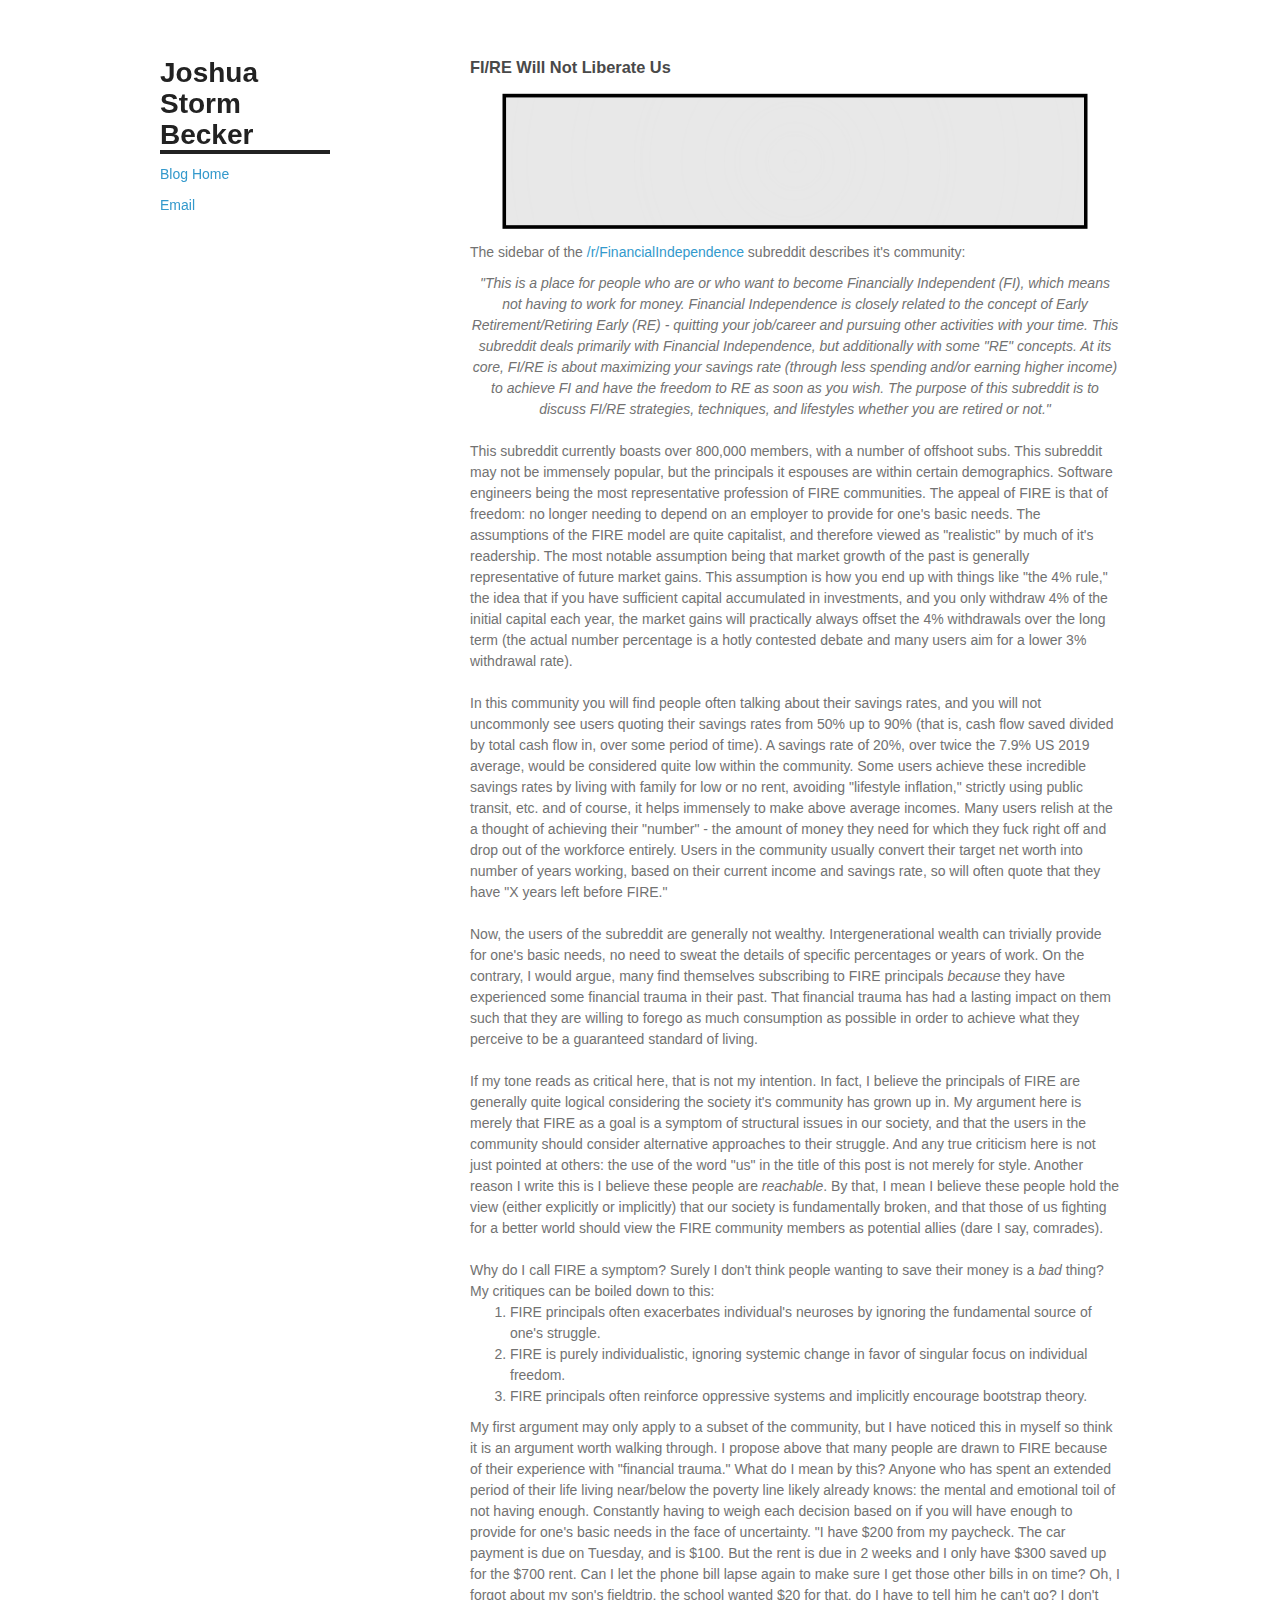
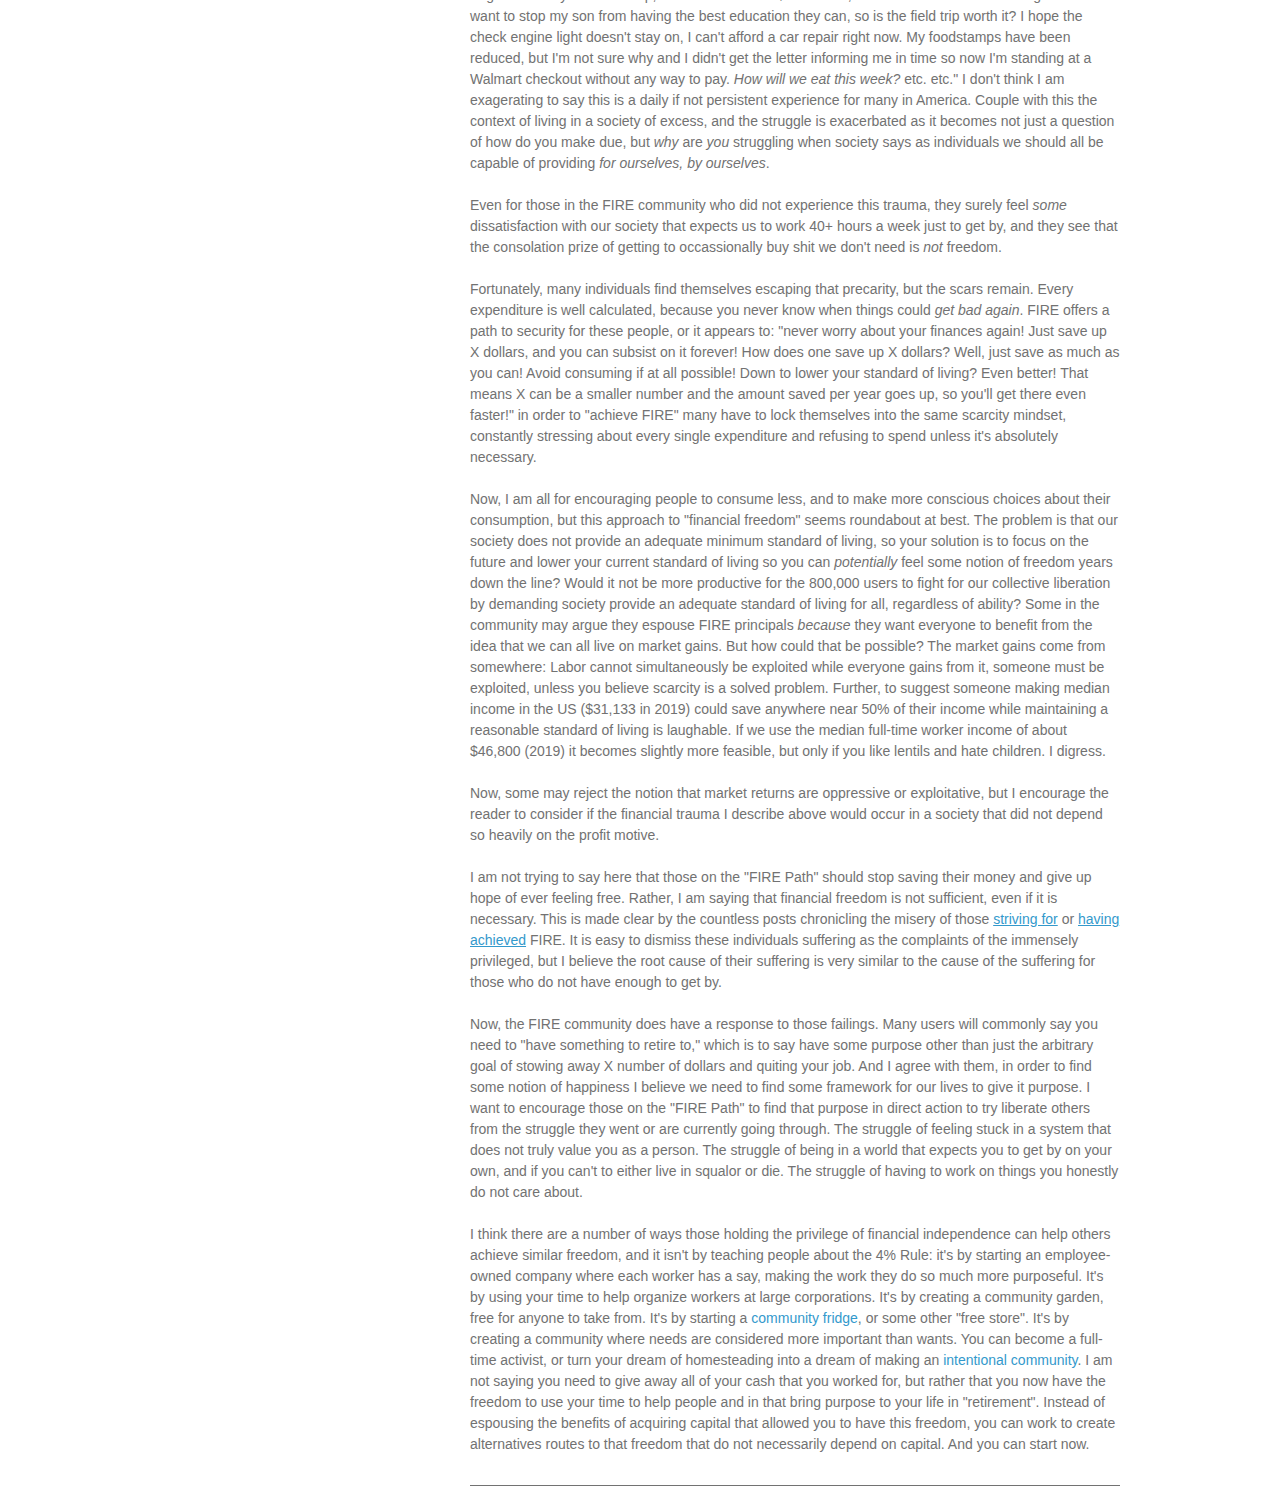
<file: blogEntries/2021-02-13.html>
<!doctype html>
<html>
  <head>
    <meta charset="utf-8">
    <meta http-equiv="X-UA-Compatible" content="chrome=1">
    <title>FI/RE Will Not Liberate Us</title>

    <link rel="stylesheet" href="../stylesheets/styles.css">
    <link rel="stylesheet" href="../stylesheets/github-light.css">
    <meta name="viewport" content="width=device-width">
  </head>
  <body>
    <div class="wrapper">
      <header>
        <h1>Joshua Storm Becker</h1>
        <p class="view"><a href="http://becker.codes/blog.html">Blog Home</a> </p>
        <p class="view"><a href="mailto:josh@becker.codes">Email</a> </p>
      </header>
      <section>
        <h3>FI/RE Will Not Liberate Us</h3>
          
        <div id="canvasDiv"></div>        
        <script src="../libraries/p5.js" type="text/javascript"></script>
        <script src="../javascripts/Droplets.js" type="text/javascript"></script>

<p>
  The sidebar of the <a href="https://www.reddit.com/r/financialindependence/">/r/FinancialIndependence</a> subreddit describes it's community:

  <center>
    <i>
  "This is a place for people who are or who want to become Financially Independent (FI), which means not having to work for money.
  Financial Independence is closely related to the concept of Early Retirement/Retiring Early (RE) - quitting your job/career and pursuing other activities with your time. This subreddit deals primarily with Financial Independence, but additionally with some "RE" concepts.
  At its core, FI/RE is about maximizing your savings rate (through less spending and/or earning higher income) to achieve FI and have the freedom to RE as soon as you wish. The purpose of this subreddit is to discuss FI/RE strategies, techniques, and lifestyles whether you are retired or not."
    </i>
  </center>
  <br>

  This subreddit currently boasts over 800,000 members, with a number of offshoot subs. This subreddit may not be immensely popular, but 
  the principals it espouses are within certain demographics. Software engineers being the most representative profession of FIRE communities. The appeal of FIRE is that of freedom: no longer needing to
  depend on an employer to provide for one's basic needs. The assumptions of the FIRE model are quite capitalist, and therefore viewed as "realistic" by much of it's readership. The most notable assumption being that market growth of the past is 
  generally representative of future market gains. This assumption is how you end up with things like "the 4% rule," the idea that if you have sufficient capital accumulated in investments, and you only withdraw 4% of the initial capital 
  each year, the market gains will practically always offset the 4% withdrawals over the long term (the actual number percentage is a hotly contested debate and many users aim for a lower 3% withdrawal rate).
  <br><br>
  In this community you will find people often talking about their savings rates, and you will not uncommonly see users quoting their savings rates from 50% up to 90% (that is, cash flow saved divided by total cash flow in, over some period of time).
  A savings rate of 20%, over twice the 7.9% US 2019 average, would be considered quite low within the community. Some users achieve these incredible savings rates by living with family for low or no rent, avoiding "lifestyle inflation," 
  strictly using public transit, etc. and of course, it helps immensely to make above average incomes. Many users relish at the a thought of achieving their "number" - the amount of 
  money they need for which they fuck right off and drop out of the workforce entirely. Users in the community usually convert their target net worth into number of years working, based on their current income and 
  savings rate, so will often quote that they have "X years left before FIRE."
  <br><br>
  Now, the users of the subreddit are generally not wealthy. Intergenerational wealth can trivially provide for one's basic needs, no need to sweat the details of specific percentages or years of work.
  On the contrary, I would argue, many find themselves subscribing to FIRE principals <i>because</i> they have experienced some financial trauma in their past. That financial trauma has had a lasting impact on them 
  such that they are willing to forego as much consumption as possible in order to achieve what they perceive to be a guaranteed standard of living.
  <br><br>
  If my tone reads as critical here, that is not my intention. In fact, I believe the principals of FIRE are generally quite logical considering the society it's community has grown up in. My argument here is merely that FIRE 
  as a goal is a symptom of structural issues in our society, and that the users in the community should consider alternative approaches to their struggle. And any true criticism here is not just pointed at others:
  the use of the word "us" in the title of this post is not merely for style. Another reason I write this is I believe these people are <i>reachable</i>. By that, I mean I believe these people hold the view (either explicitly or implicitly) that our society 
  is fundamentally broken, and that those of us fighting for a better world should view the FIRE community members as potential allies (dare I say, comrades).
  <br><br>
  Why do I call FIRE a symptom? Surely I don't think people wanting to save their money is a <i>bad</i> thing? My critiques can be boiled down to this:

  <ol>
    <li>FIRE principals often exacerbates individual's neuroses by ignoring the fundamental source of one's struggle.</li>
    <li>FIRE is purely individualistic, ignoring systemic change in favor of singular focus on individual freedom.</li>
    <li>FIRE principals often reinforce oppressive systems and implicitly encourage bootstrap theory.</li>
  </ol>

  My first argument may only apply to a subset of the community, but I have noticed this in myself so think it is an argument worth walking through. I propose above that many people are drawn to FIRE because of their 
  experience with "financial trauma." What do I mean by this? Anyone who has spent an extended period of their life living near/below the poverty line likely already knows: the mental and emotional toil of not having enough. 
  Constantly having to weigh each decision based on if you will have enough to provide for one's basic needs in the face of uncertainty. "I have $200 from my paycheck. The car payment is due on Tuesday, and is $100. But the rent is due in 2 weeks and 
  I only have $300 saved up for the $700 rent. Can I let the phone bill lapse again to make sure I get those other bills in on time? Oh, I forgot about my son's fieldtrip, the school wanted $20 for that, do I have to tell him he can't go? I don't want to stop my son from 
  having the best education they can, so is the field trip worth it? I hope the check engine light doesn't stay on, I can't afford a car repair right now. My foodstamps have been reduced, but I'm not sure why and I didn't get the letter informing me in time so now 
  I'm standing at a Walmart checkout without any way to pay. <i>How will we eat this week?</i> etc. etc." I don't think I am exagerating to say this is a daily if not persistent experience for many in America. 
  Couple with this the context of living in a society of 
  excess, and the struggle is exacerbated as it becomes not just a question of how do you make due, but <i>why</i> are <i>you</i> struggling when society says as individuals we should all be capable of providing <i>for ourselves, by ourselves</i>.
  <br><br>
  Even for those in the FIRE community who did not experience this trauma, they surely feel <i>some</i> dissatisfaction with our society that expects us to work 40+ hours a week just to get by, and they see that the consolation prize of 
  getting to occassionally buy shit we don't need is <i>not</i> freedom.
  <br><br>
  Fortunately, many individuals find themselves escaping that precarity, but the scars remain. Every expenditure is well calculated, because you never know when things could <i>get bad again</i>. FIRE offers a path to security for these people, or it appears to:
  "never worry about your finances again! Just save up X dollars, and you can subsist on it forever! How does one save up X dollars? Well, just save as much as you can! Avoid consuming if at all possible! Down to lower your standard of living? Even better! That means X can be a smaller number
  and the amount saved per year goes up, so you'll get there even faster!" in order to "achieve FIRE" many have to lock themselves into the same scarcity mindset, constantly stressing about every single expenditure and refusing to spend 
  unless it's absolutely necessary.
  <br><br>
  Now, I am all for encouraging people to consume less, and to make more conscious choices about their consumption, but this approach to "financial freedom" seems roundabout at best. The problem is that our society does not provide an adequate 
  minimum standard of living, so your solution is to focus on the future and lower your current standard of living so you can <i>potentially</i> feel some notion of freedom years down the line? Would it not be more productive for the 
  800,000 users to fight for our collective liberation by demanding society provide an adequate standard of living for all, regardless of ability? Some in the community may argue they espouse FIRE principals <i>because</i> they want everyone to benefit from the 
  idea that we can all live on market gains. But how could that be possible? The market gains come from somewhere: Labor cannot simultaneously be exploited while everyone gains from it, someone must be 
  exploited, unless you believe scarcity is a solved problem. Further, to suggest someone making median income in the US ($31,133 in 2019) could save anywhere near 50% of their income while maintaining a reasonable standard of living is laughable. 
  If we use the median full-time worker income of about $46,800 (2019) it becomes slightly more feasible, but only if you like lentils and hate children. I digress.
  <br><br>
  Now, some may reject the notion that market returns are oppressive or exploitative, but I encourage the reader to consider if the financial trauma I describe above 
  would occur in a society that did not depend so heavily on the profit motive.
  <br><br>
  I am not trying to say here that those on the "FIRE Path" should stop saving their money and give up hope of ever feeling free. Rather, I am saying that financial freedom is not sufficient, even if it is necessary.
  This is made clear by the countless posts chronicling
  the misery of those
  <a href="https://www.reddit.com/r/financialindependence/comments/ge83u0/grind_in_miserable_career_to_fire_seems_wrong"><u>striving for</u></a> or
  <a href="https://www.reddit.com/r/financialindependence/comments/863pe4/early_retiring_made_me_depressed"><u>having achieved</u></a>
  FIRE. It is easy to dismiss these individuals suffering as the complaints of 
  the immensely privileged, but I believe the root cause of their suffering is very similar to the cause of the suffering for those who do not have enough to get by.
  <br><br>
  Now, the FIRE community does have a response to those failings. Many users will commonly say you need to "have something to retire to," which is to say have some purpose other than 
  just the arbitrary goal of stowing away X number of dollars and quiting your job. And I agree with them, in order to find some notion of happiness I believe we need to find some framework for our lives 
  to give it purpose. I want to encourage those on the "FIRE Path" to find that purpose in direct action to try liberate others from the struggle they went or are currently going through. The struggle of feeling stuck 
  in a system that does not truly value you as a person. The struggle of being in a world that expects you to get by on your own, and if you can't to either live in squalor or die. The struggle of 
  having to work on things you honestly do not care about. 
  <br><br>
  I think there are a number of ways those holding the privilege of financial independence can help others achieve similar freedom, and it isn't by teaching people about the 4% Rule: it's by starting an employee-owned company
  where each worker has a say, making the work they do so much more purposeful. It's by using your time to help organize workers at large corporations. It's by creating a community garden, free for anyone to take from. 
  It's by starting a <a href="https://www.youtube.com/watch?v=y0M4DjVzX_c">community fridge</a>, or some other "free store".
  It's by creating a community where needs are considered more important than wants. You can become a full-time activist, or turn your dream of homesteading into a dream of making an <a href="https://en.wikipedia.org/wiki/Intentional_community">intentional community</a>. 
  I am not saying you  need to give away all of your cash that you worked for, but rather that you now have the freedom to use your time to help people and in that bring purpose to your life in "retirement". Instead of espousing the benefits of 
  acquiring capital that allowed you to have this freedom, you can work to create alternatives routes to that freedom that do not necessarily depend on capital. And you can start now.
</p>


</section>
<footer>
</footer>

</div>
</body>
</html>
</file>
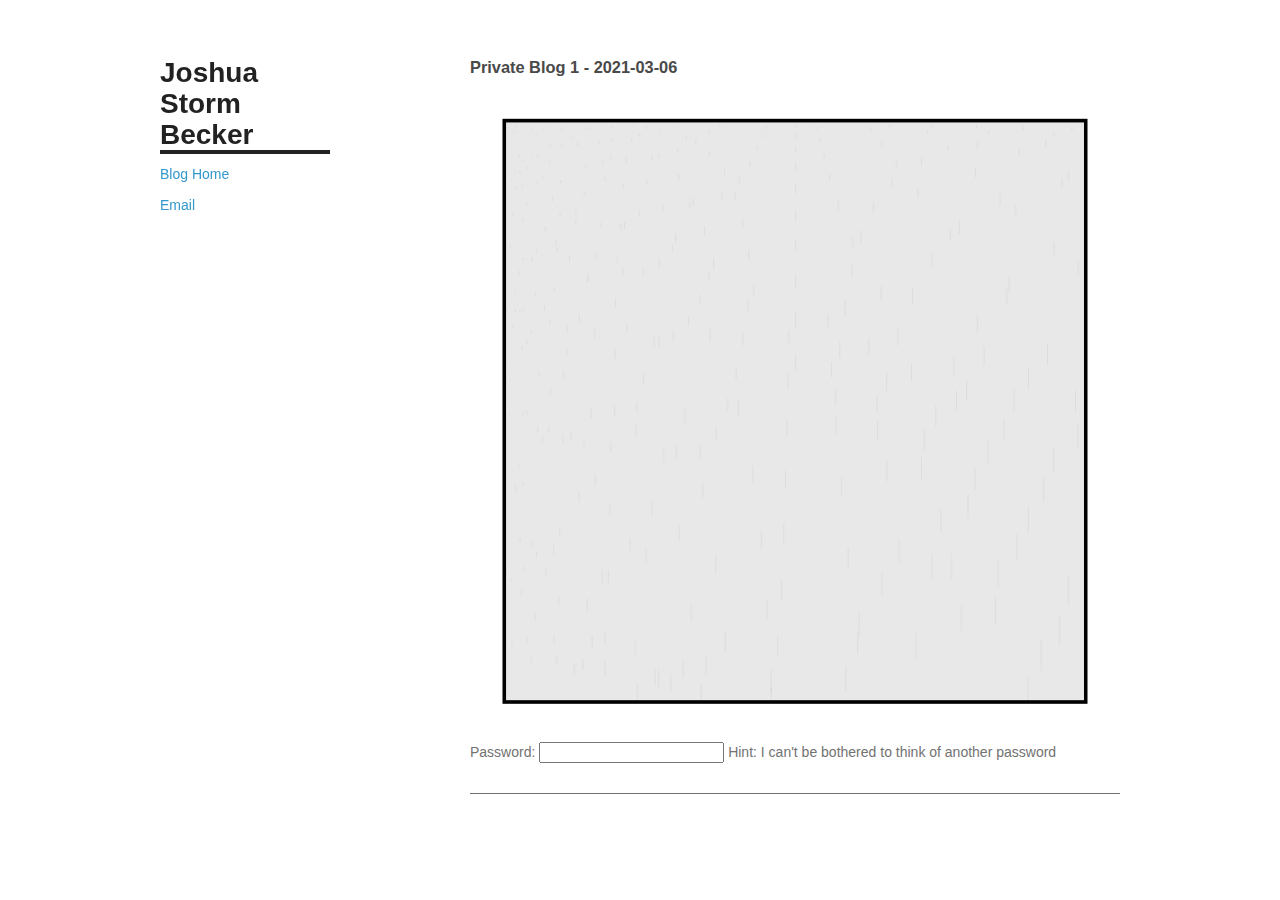
<file: blogEntries/2021-03-06.html>
<!doctype html>
<html>
  <head>
    <meta charset="utf-8">
    <meta http-equiv="X-UA-Compatible" content="chrome=1">
    <title>Private Blog 1 - 2021-03-06</title>
    <link rel="stylesheet" href="../stylesheets/styles.css">
    <link rel="stylesheet" href="../stylesheets/github-light.css">
    <meta name="viewport" content="width=device-width">
  </head>
  <body>
    <div class="wrapper">
      <header>
        <h1>Joshua Storm Becker</h1>
        <p class="view"><a href="http://becker.codes/blog.html">Blog Home</a> </p>
        <p class="view"><a href="mailto:josh@becker.codes">Email</a> </p>
      </header>
      <section>
        <h3 id="passwordProtectedTitle">Private Blog 1 - 2021-03-06</h3>
        <div id="canvasDiv"></div>        
        <script src="../libraries/p5.js" type="text/javascript"></script>
        <script src="../javascripts/YerDad.js" type="text/javascript"></script>

    Password: <input type="text" id="textBox" name="textBox" onchange="displayResult()">  Hint: I can't be bothered to think of another password
    <p id="passwordProtectedBlogContent1"></p>
    <script src="../javascripts/WeakPasswordSystem.js"></script>
    <script>
      var originalText1 ="SHU%0B_d%00%1D%16%1F%09%00%0F%04RSN%01%1B%01%1AB%11O%1A%1AU%17%01%1A%01%14S%1A%0B%06S%05%0C%0C%15A%05N%1D%16%09%1D%0E%09%0CI%1E%06%0A%0B%01%0B%00T%1B%17YS%0D%1D%01O%00I%07%13S%11%06%17AA%1B%0BU%00%0D%07%11%08T%00%18%10S%1C%06B%15H%06%1D%10S%1B%06%10%15SI%01%13S%0C%00%11%02U%1A%1D%1C%1C%06%1ANAC%06%00%06%1A%0C%0C%10AR%0C%0F%11%1A%06%0EB%12O%04%0B%01%1B%01%07%05AE%05%1D%10%5DH%20B%09A%1F%0BUSHIB%0FOI%0D%07%16%0C%0C%0C%15I%08%02%06S%09%1AB%00%00%04%0B%11%1A%0B%08%0EAE%11%1E%10%01%1CGB6H%08%1AR%00H%0D%0B%12C%1C%1D%06%16%0CI%0B%0F%00%1D%06%1C%00H%19%0D%12TI%1D%1D%1C%1D%05%06AN%06%1AU%11%0DI%0F%08S%0A%01%1B%07%1A%1C%07%05%00%08%1DU%1E%0D%0D%0B%02A%05N%14%17%1E%00%01%04%0EINUOG%00%5CA%00IR%16%16%06%1D%07%13%1EINUSHU%0B_%029%1D%0C%10%00%00%03%15R%10N%1C%00H%1D%0A%04%00%04%0B%11%1A%0B%08%0EAS%19%0B%16%1A%09%05%16%18%00%0D%0B%03%1C%1C%0C%06AT%06N%01%1B%0DI%06%08A%0E%00%1A%00%01%1ANAP%1B%0B%03%16%06%1D%0B%0ENEN%14%1D%0CI%16%13E%08%1A%18%16%06%1DB%0EFI%03%10%1D%1C%08%0EAD%00%1D%1A%01%0C%0C%10%12%0EI:%1D%16%1B%0CB%08N%0A%02%00%17%0DI%14%00R%00%01%00%00H%04%03%0DA%0D%0F%05%07%09%1D%0B%0EN%1AN%07%16%04%08%16%04DI%1A%1AS%05%06%0D%05%0CI%0C%10%1B%09%1F%0B%0EU%1BBU%10%07%0E%0C%08T%00%01%1B_H%08%0C%05%00%19%0B%07%10%0D%19%16%08O%07%1D%5BQTF%0B_%00INUSHDB2O%04%0BU%1D%0D%1B%06AO%07N%22%1A%03%00%12%04D%00%0FU%03%09%1B%03%11H%1B%0F%06%1A%06%0EB%15H%0CN;:%25!BA%00UA%16%16%06%1D%07%13%1EINUST%0B%10_%00IN%3CS%00%08%14%04%00%0C%16%01%01%0D%04%07%0DYI%03%1C%0B%0D%0DB%07E%0C%02%1C%1D%0F%1AB%00B%06%1B%01S%1C%01%07AF%00%0B%19%17H%06%04AP%1A%17%16%1B%01%08%16%13YGN%22%1A%1C%01B%15H%08%1AU%00%09%00%06M%00%20N%14%1EH%08%0E%12OI%19%1C%1F%04%00%0C%06%00%1D%01U%12%0C%04%0B%15%00%08N%1B%06%05%0B%07%13%00%06%08U%07%00%0CB%15H%00%00%12%00H%20B%05I%1A%02%1C%18%0DI%03%03O%1C%1AU%07%00%0CB%07I%0C%02%11S%09%1B%07AP%1B%01%17%12%0A%05%1BAU%07%08%14%1A%1AI%0D%17E%1B%1D%1C%1E%18%05%0B%07I%0A%0F%01%1A%07%07%11O%00IN7%06%1CI%16%09EI%0D%07%1A%1C%00%13%14E%1AN%3CS%00%08%14%04%00%08%1C%10S%0A%08%11%04DI%01%1BS%05%10B%5DIW%1E%10%01%1B%06%0C%00LI%0B%0D%03%0D%1B%0B%04N%0A%0BI%5C%01WB%0EFI%1A%07%0A%01%07%05AT%06N%17%16%06%0C%04%08TI%08%07%1C%05I%0F%0ED%0C%1C%1BS%18%1A%1B%02H%00%0F%01%01%01%0AB%15O%06%02%06_H%08%0C%05%00%20N%1D%12%1E%0CB%03E%0C%00U%07%07%05%06AM%10N%07%16%1B%19%0D%0FS%0CN%01%1CH%1D%0A%04S%0CN%10%0B%18%0C%10%08E%07%0D%10%00H%08%10%04%00N%18%14%1F%01%0DNF%00%1A%01U:H%1E%0B%0DLI%1A%07%0AH%1D%0DAP%1B%0B%06%16%06%1DB%15H%0C%03USHI%15%08T%01%01%00%07H%1D%0A%04%00%0F%0B%14%01H%06%04AB%0C%07%1B%14H%03%17%05G%0C%0AU%1B%09%1B%11%09L%10N%13%1C%1AI%0F%18%00%06%19%1BS%02%1C%06%06E%04%0B%1B%07%1BGB'U%1B%1A%1D%16%1AEB(%00%02%00%1A%04H%1D%0A%04%00%08%1E%05%01%07%08%01%09E%1AN%01%12%03%0C%0CAI%07N%01%1B%0DI%04%08E%05%0AU%1C%0EI%12%12Y%0A%06%1C%12%1C%1B%1BAA%1B%0BU%16%10%1D%10%04M%0C%02%0CS%0C%00%14%04R%1A%0BU%00%07I%0F%18%00%0A%1C%1C%07%01%18%17%04SI%19%1C%1F%04I%01%04R%1D%0F%1C%1D%04%10B%0FO%1DN%14%03%18%05%1BAT%06N%01%1B%0DI%07%17E%1B%17%1A%1D%0DI%12%13A%0A%1A%1C%10%01%07%05AI%07N%01%1B%0DI%04%08E%05%0A%5BSHI7%0FS%1C%1C%10S%1F%01%1BAiI%08%10%16%04I%16%09EI%00%10%16%0CI%16%0E%00%08%1D%01%16%1A%00%11%0A%00%1D%06%1C%00DI%03%12%00%00%08U%00%07%04%07AP%1A%17%16%1B%01%08%16%13I%1A%1AU%1A%1BI%05%0EI%07%09U%07%07I%10%04A%0DN%01%1B%01%1AB%00N%0DN%12%16%1CI%10%04A%05%02%0CS%1D%19%11%04TI%1A%1D%12%1CI+AD%00%0A%1BT%1CI%10%04P%1B%0B%06%16%06%1DB%15H%0C%03U%04%0D%05%0EO%00%20N%06%1B%07%1C%0E%05%00%08%02%06%1CH%07%0D%15EI'U%12%05I%17%12I%07%09U%07%00%0CB%15E%1B%03U%03%1B%10%01%09I%08%1A%07%0AH%08%11AA%07N%00%1E%0A%1B%07%0DL%08N%13%1C%1AI%16%09E%1B%0F%05%0ADI%0F%04D%00%0D%14%07%01%06%0CM%00%0C%1A%16%5DH%1B%03%15H%0C%1CU%07%00%08%0CAR%0C%08%10%01%1A%00%0C%06%00%1D%01U%19%1D%1A%16AT%01%0BU%04%07%1B%09AO%0FN%05%00%11%0A%0A%08A%1D%1C%1C%00%1C%1ALA%00IR%17%01VU%00%13%1EINU:H%01%03%05%00%04%17U%15%01%1B%11%15%00%0C%16%05%16%1A%00%07%0FC%0CN%02%1A%1C%01B%11S%10%0D%1D%1A%09%1D%10%18%00%1E%06%10%1DH%20B%16A%1ANDAFI/%18%00%0F%0F%18%1A%04%10B%09A%0DN%18%1C%1E%0C%06AF%1B%01%18S%07%1C%10AF%06%1C%10%10%04%06%11%04DI%06%1A%1E%0DI%0B%0F%00/%1C%10%17%0D%1B%0B%02KEN87H%1D%0DAR%1C%1C%14%1FH-%07%0FT%06%00YS%25-BL%00%08%02%01%1B%07%1C%05%09%00%06%00%19%0AH%08B%07E%1EN%1D%1C%1D%1B%11AD%1B%07%03%16H%08%15%00YEN%14S%05%08%11%12I%1F%0BU%10%1D%05%16%14R%08%02U%17%01%0F%04%04R%0C%00%16%16FI+AH%08%0AU%1D%07I%04%13I%0C%00%11%00DIBA%00%07%01U%12%0A%00%0E%08T%10N%01%1CH%0E%0DAT%06N%01%1B%0D%1B%03%11YI%0A%00%16H%1D%0DAL%08%0D%1ES%07%0FB%0CE%0D%07%16%12%04I%01%0EV%0C%1C%14%14%0DEB%00N%0DN%02%12%1BI%11%14D%0D%0B%1B%1F%11I%16%09EI%01%19%17%0D%1A%16AC%01%07%19%17H%00%0CAT%01%0BU%1B%07%04%07AA%0F%1A%10%01H%04%1BAO%05%0A%10%01H%1A%0B%03L%00%00%12%00H%1E%07%0FTI%1A%1AS%04%00%14%04%00%1E%07%01%1BH%04%1BAD%08%0A%5BS%3C%01%0B%12%00%05%0B%13%07H%04%07AA%07%16%1C%1C%1D%1AB%00N%0DN%11%16%18%1B%07%12S%0C%0A%5BS;%06%01%08E%1D%17R%00H%1B%07%12P%06%00%06%16H%1D%0DAT%01%07%06S%1F%08%11AT%06N%05%01%0D%1A%01%13I%0B%0BU%1E%0DI%0B%0FC%1B%0B%14%00%01%07%05AD%06%1D%10%00H%06%04AS%0C%1A%07%12%04%00%0C%04%00A4%1A%1F%07%0F%16H%00%0F%01%07S%07%1F%07%13%00%08N%0C%16%09%1BLA%00I:%1D%16H%03%17%12T%00%08%1C%10%09%1D%0B%0ENI%08%1A%01H%19%10%04S%0A%1C%1C%11%01%07%05AAI%0D%1D%1A%04%0DB%00%00%0D%0F%1C%1F%11I%12%12Y%0A%06%1A%12%0B%1D%0B%17EI%0F%07%16H%1A%16%14D%00%0B%06S%04%00%09%04%00U%0FU%1B%1A%0C%04%5C%02%01%1A%01%03%1BSMNW%1E%19%5B%1D%0B%0B%0BON%05%03%5B%1D%01%01L%06O%1FA%05%1E%0BF%03%13T%00%0D%19%16%1BF2,c%5BYEAQQVN%02W%1A%1D%1A%1BI%0D%0FEUA%14MH%00%0CAW%01%07%16%1BH%06%14%04RIR%1CM%09ISS%0D%1E%0B%10%18H%19%07%13I%06%0AI%5C%01WB%15H%0CN%11%01%1D%0EB%00P%19%0B%14%01%0D%0DB%15OI%06%10%1F%18I%0F%0ER%0CN%01%1B%09%07B%11L%08%0D%10%11%07EB%03U%1DN%19%16%1B%1AB%15H%08%00U%07%00%0C%10%00P%10@USH&%0C%0DYI%00%1A%04H%08%10%04%00%1E%0BU%11%0D%0E%0B%0FN%00%00%12S%1C%06B%09A%1F%0BU%17%09%1D%03AO%07N%01%1B%0DI%07%07F%0C%0D%01%00H%06%04AD%08%07%19%0ADI%0E%0EN%0EN%01%16%1A%04B%14S%0CN%1A%15H%1D%0A%04S%0CN%16%1C%05%19%0D%14N%0D%1DYS%1F%01%07%13EIL%19%1C%06%0EB%15E%1B%03WS%01%1AB%05E%0F%07%1B%16%0CI%03%12%00%04%01%07%16H%1D%0A%00NI%0FU%15%0D%1EB%0CO%07%1A%1D%00FI+AW%08%1DU%03%1A%0C%11%02R%00%0C%10%17H%1A%07%15R%08%02%1C%1D%0DI%15%08T%01N%1B%1CH%04%07%0FT%00%01%1BS%07%0FB%16H%08%1AU%14%0D%1D%16%08N%0EN%1A%15%0EI%0D%07%00%00%1AU%04%07%1C%0E%05%00%0B%0BU%1F%01%02%07O%00%3E%06%10%1DH%0D%07%02I%0D%07%1B%14H%1D%0DAG%0C%1AU%1C%0E%0FB%0EFI%1A%1D%16H%0D%10%14GEN%01%1B%0D%1B%07AW%08%1DUSHI%0C%0E%00%0C%08%13%16%0B%1D%0B%17EI%03%10%07%00%06%06AO%0FN%02%16%0D%07%0B%0FGI%03%0C%00%0D%05%04AO%0F%08U%03%1A%06%14%08D%0C%0AU%11%11I%16%09EI%03%10%17%01%0A%03%0D%00%1A%17%06%07%0D%04NAR%08%1A%1D%16%1AI+AH%08%0AU%07%07I%06%04C%00%0A%10S%1B%06%0F%04W%01%0F%01S%09%1B%00%08T%1B%0F%07%1A%04%10B%15OI%04%00%00%1CI%11%0DO%1E%02%0CS%01%07%01%13E%08%1D%10S%1C%01%07AT%00%03%10S%0A%0C%16%16E%0C%00U%17%07%1A%07%12%0EI'U%1B%09%0DB%15OI%03%14%18%0DI%16%09A%1DN%11%16%0B%00%11%08O%07N%17%12%1B%0C%06AO%0F%08U%1C%0EI%14%04R%10N%19%1C%07%1A%07AK%07%01%02%1F%0D%0D%05%04%00INU%1C%0EI%0A%0EWI%1E%06%0A%0B%01%0D%00C%1D%07%03%16H%0D%10%14G%1AN%02%1C%1A%02%07%05%0CI%0F%01S%1C%01%07AA%0E%0BU%1C%0EISR%0CI%0C%10%10%09%1C%11%04%00%07%01U%1C%06%0CB%16I%1D%06%1C%1DH%1D%0A%04%00%1A%17%06%07%0D%04B%11R%06%18%1C%17%0D%0DB%0CEI%19%1C%07%00I%05%14I%0D%0F%1B%10%0DI%0D%0F%00%1D%06%10S%1B%1C%00%0BE%0A%1A%5BS%3C%01%07AD%06%0D%01%1C%1AI%16%0EL%0DN%18%16H%20B%12H%06%1B%19%17H%0B%07AF%00%00%10S%1C%06B%0BU%1A%1AU%00%1C%06%12AT%08%05%1C%1D%0FI%16%09EI%0A%07%06%0FI%0B%07%00%20N%13%16%0D%05B(%00%07%01U%1F%07%07%05%04RI%00%10%16%0C%0C%06AI%1DBU%11%1D%1DB(%00%02%00%10%04HIBAF%1B%01%18S%18%0C%10%12O%07%0F%19S%0D%11%12%04R%00%0B%1B%10%0DI%11%14D%0D%0B%1B%1F%11I%0C%0ETI%1A%14%18%01%07%05AT%01%0BU%17%1A%1C%05AW%08%1DU%1D%07%1DB%00%00%19%02%10%12%1B%08%0C%15%00%0C%16%05%16%1A%00%07%0FC%0C@USHU%00%13%1EU%0C%07MHIB1S%10%0D%1D%1A%09%1D%10%18%00%06%1E%01%16%0CI%16%0E%00%1D%1C%10%12%1CI%16%09EI%1D%0C%1E%18%1D%0D%0C%0CI%00%1A%07H%1D%0A%04%00%1B%01%1A%07H%0A%03%14S%0C@U:H%08%0FAN%06%1AU%00%09%10%0B%0FGI%1A%1D%12%1CI%16%0E%00%00%03%05%1F%11I%03AS%00%00%12%1F%0DI%06%0EC%1D%01%07S%0B%06%17%0DDI%06%14%05%0DI%16%13E%08%1A%10%17H%1D%0A%04%00%1B%01%1A%07H%0A%03%14S%0CBU%11%1D%1DB(%00%1A%0F%0CS%01%1DB%00SI%0FU%1E%09%1D%16%04RI%01%13S%0E%08%01%15%0EINUS!I%0A%00DI%0B%0D%03%0D%1B%0B%04N%0A%0B%11S%09I%06%08F%0F%07%16%06%04%1DB%02H%08%00%12%16H%00%0CAM%10N%19%1A%0E%0CNAA%07%0AU%07%00%0CB%12Y%1A%1A%10%1EO%1AB%13E%1A%1E%1A%1D%1B%0CB%16A%1AN%01%1CH%1D%07%0DLI%03%10S!I%0A%00V%0CN%14S%0B%01%07%0CI%0A%0F%19S%01%04%00%00L%08%00%16%16H%00%0CAM%10N%17%01%09%00%0CAT%01%0F%01S!I%15%00SI%02%1C%18%0D%05%1BAB%06%1C%1BS%1F%00%16%09%00OMMAY%5BYAAI%06%0C%03%07%1D%0A%04S%00%1DU%07%00%08%16AI%1ANI%12H%01%10%04FTL%1D%07%1C%19XN%0F%1E%19%02%5D%0A%1B%0D%16NG%1B%1E%5D%0B%06%0FND%00%0F%12%1D%07%1A%0B%12%0F%0F%1C%14%1D%0B%0CL%11D%0FLK%06%06%19%10%0EV%0C%00I%5C%09WNAA%07%0AU%07%0D%05%0E%08N%0EN%05%12%1C%00%07%0FT%1AN%06%06%0B%01B%09A%1AN%17%16%0D%07B%12H%06%19%1BS%1C%06B%5DAI%06%07%16%0ET@%09T%1D%1E%06IGF%05%14I%05%08%1A%01%0C%03%0D%14R%07%0F%19%00F%0A%0D%0C%0F%0D%01%1C%5CYYLP%15%5B_Z%19%1B%0A%12O%12Y%5EL%5DZQLU%0E%5D_@QV%1E%0D%13S%0C%00U%1C%1D%1D%01%0EM%0C%1DI%5C%09WBA%00IHVKZXPZ%00%1D%06%14%07H%00%11AB%0C%1D%01S%1C%1B%07%00T%0C%0AU%04%01%1D%0AAD%1B%1B%12%00FIBA%1C%0B%1CKO%0A%1B%5CA%00I/%13%07%0D%1BB%06E%1D%1A%1C%1D%0FI%0F%18S%0C%02%13S%07%0F%04AO%0FN%06%16%1C%1B%03%0DI%07%0BYS!I%15%00SI%02%10%15%1CI%15%08T%01N%14S%1B%1D%10%0EN%0EBU%11%1D%1DB%17A%0E%1B%10_H%0D%0B%12T%08%1D%01%16H%0F%0D%13%00%19%1D%0C%10%00%00%03%15R%00%0DU%1A%06%1D%07%13V%0C%00%01%1A%07%07LAm%10N%1B%16%10%1DB%04X%19%0B%07%1A%0D%07%01%04%00%1E%07%01%1BH%19%11%18C%01%07%14%07%1A%10B%16O%1C%02%11%1DO%1DB%03EI%1B%1B%07%01%05B(%00%1E%0F%06S%01%07B%02O%05%02%10%14%0DEB%05E%1A%1E%1C%07%0DI%01%0EN%1D%07%1B%06%01%07%05AT%06N%11%16%09%05B%16I%1D%06U%17%0D%19%10%04S%1A%07%03%16H%0C%12%08S%06%0A%10%00H%1D%0A%13O%1C%09%1D%1C%1D%1DB%09I%0E%06U%00%0B%01%0D%0ELINUS%09%07%06AC%0C%1C%01%12%01%07%0E%18%00%01%0F%03%1A%06%0EB%0CYI%08%14%1A%1AI%11%09A%1B%0BU%1C%0EI%0C%04U%1B%01%06%16%1BIDB%18%5B_GHH%08%0C%18O%07%0BU%04%00%06B%0AN%0C%19U%1E%0DI%0B%0F%00%01%07%12%1BH%1A%01%09O%06%02U%10%09%07B%12U%1B%0B%19%0AH%08%16%15E%1A%1AU%07%07I%16%09A%1DBU%07%00%0CB%07A%0A%1AU%07%00%08%16AN%06N%1A%1D%0DI+AK%07%0B%02S%0E%1B%0D%0C%00%01%07%12%1BH%1A%01%09O%06%02U%04%07%1C%0E%05%00%0B%0BU%11%07%1D%0A%04R%0C%0AU%07%07I%10%04A%0DN%06%1C%05%0C%16%09I%07%09U:H%1E%10%08T%0CN%1C%00H%08%0CAE%1F%0B%1BS%0A%0C%16%15E%1BN%01%16%1B%1D%03%0CE%07%1AU%07%07I%16%09A%1D@U:%06I%01%0EL%05%0B%12%16H%20B%16A%1AN%05%01%01%1F%0B%0DE%0E%0B%11S%1F%00%16%09%00%1D%06%10S%09%0B%0B%0DI%1D%17U%07%07I%05%04TI%08%07%16%0DI%16%09E%1B%0F%05%0ADI%15%09I%0A%06U:H%0F%0D%14N%0DN%12%16%06%0C%10%00L%05%17U%1B%0D%05%12%07U%05N%17%06%1CI%0C%0ETI%08%00%1D%0C%08%0F%04N%1D%0F%19%1F%11I%11%0E%0EI/%13%07%0D%1BB%02O%05%02%10%14%0DEB(%00%01%0F%03%16H%0B%07%04NI%09%10%1D%0D%1B%03%0DL%10N%05%06%1CI%0D%07FI%08%07%1C%05I%05%0EI%07%09U%07%07I%10%04G%1C%02%14%01H%1D%0A%04R%08%1E%0CSHIB%05U%0CN%01%1CH%1D%0A%04%00%01%07%12%1BH%0A%0D%12TI%0B%03%16%06I%15%08T%01N%18%0AH%00%0C%12U%1B%0F%1B%10%0DGB%25E%1A%1E%1C%07%0DI%16%09EI%08%14%10%1CI+AO%0B%04%10%10%1C%00%14%04L%10N%18%12%03%0CB%04N%06%1B%12%1BH%04%0D%0FE%10N%01%1CH%08%04%07O%1B%0AU%1A%1CEB%08TI%07%06S%19%1C%0B%15EI%0A%1C%15%0E%00%01%14L%1DN%13%1C%1AI%0F%04%00%1D%01U%19%1D%1A%16%08F%10N%14SL%5BRQ%0BF%03%1A%1D%1C%01B%04X%19%0B%1B%00%0DI%04%0ERI%0F%1B%0A%1C%01%0B%0FGEN%10%05%0D%07B%08FI'U%17%07I%00%04L%00%0B%03%16H%00%16AM%08%17U%1A%05%19%10%0EV%0CN%18%0AH%05%0B%07EGNUS!%07BS%10%5B%5EU:H%0E%0D%15%00%1A%01%18%16H%0F%10%04EI-%1A%14%06%00%16%08V%0CN7%16%00%08%14%08O%1B%0F%19S%3C%01%07%13A%19%17U%5B%1C%01%07AS%0C%0D%1A%1D%0CI%00%04S%1DN%00%00%0DI%0D%07%00%1D%06%10S++6AI%07%07%01%1A%09%05%0B%12M@N%01%1B%1A%06%17%06HI%0FU%00%1C%1C%06%18%00%08%1AU&%06%00%14%04R%1A%07%01%0AH%06%04Ai%05%02%1C%1D%07%00%11AA%1DN6%1B%01%0A%03%06OEN%02%1B%01%0A%0AAA%1DN%01%1B%01%1AB%11O%00%00%01S%01%1AB%15H%0CN%13%1C%1A%04B%0EFI%1A%1D%16%1A%08%12%18%00%20N%02%1C%1D%05%06A%00IN%07%16%0B%06%0F%0CE%07%0AU%07%07I%0F%0ES%1DN%05%16%07%19%0E%04%00%1E%07%01%1BH%1A%0B%0CI%05%0F%07S%1B%10%0F%11T%06%03%06S%09%07%06AT%0C%00%11%16%06%0A%0B%04SI%0F%06S%05%10%11%04L%0F@U:%06I%0D%13D%0C%1CU%07%07I%13%14A%05%07%13%0AH%0F%0D%13%00%1D%06%10S%1B%1D%17%05YI%1A%1D%1C%1D%0E%0AM%00%20N%1D%12%0CI%16%0E%00%01%0F%03%16H%1A%1B%0CP%1D%01%18%00H%1D%0DAM%0C%0B%01S%1C%01%07AD%00%0F%12%1D%07%1A%16%08CI%0D%07%1A%1C%0C%10%08AI%08%1A%01H%0A%0E%08N%00%0D%14%1FH%0D%07%11R%0C%1D%06%1A%07%07B%0ERI%0F%1BS%09%07%1A%08E%1D%17U%17%01%1A%0D%13D%0C%1C%5BS,%0C%11%11I%1D%0BU%07%00%0CB%07A%0A%1AU:H%1E%03%12%00%1A%0B%10%18%01%07%05AT%01%07%06S%1C%1B%07%00T%04%0B%1B%07HIBAD%1C%0BU%07%07I%0F%18%00%0D%0B%05%01%0D%1A%11%08V%0CN%06%0A%05%19%16%0EM%1ABU:H%06%0C%0DYI%1F%00%12%04%00%04%08E%0DN%00%1D%0C%0C%10AT%01%0BU%11%09%1A%0B%12%00%06%08U%1E%0D%0C%16%08N%0EN%01%1B%0DI%06%08A%0E%00%1A%00%1C%00%01AC%1B%07%01%16%1A%00%03AF%06%1CU%14%0D%07%07%13A%05%07%0F%16%0CI%03%0FX%00%0B%01%0AH%0D%0B%12O%1B%0A%10%01FIBA%1C%0B%1CKO%0A%1B%5CA%00I'U%15%07%1C%0C%05%00*,!S%1C%06B%03EI%0FU%05%09%05%17%00B%05%0BU%01%0D%1A%0D%14R%0A%0BU%00%18%0C%01%08F%00%0D%14%1F%04%10B%03E%0A%0F%00%00%0DI%0B%15%00%19%1C%1A%05%01%0D%07%12%00%1D%01%1A%1F%1BI%16%09A%1DN%16%12%06I%00%04%00%1C%1D%10%17H%08%04%15E%1BN%01%1B%0DI%12%04R%00%01%11S%07%0FB%15H%0C%1C%14%03%11I%07%0FD%1A@U:H%0F%0D%14N%0DN%18%0AH%0D%07%11R%0C%1D%06%1A%1E%0CB%12Y%04%1E%01%1C%05%1AB%0CO%1B%0BU%1E%09%07%03%06E%08%0C%19%16DI%07%12P%0C%0D%1C%12%04%05%1BAW%00%1A%1DS%1C%01%07AP%0C%1C%1C%1C%0C%00%01AU%1A%0BU%1C%0EI%12%12Y%0A%06%10%17%0D%05%0B%02SINUS@%07%0D%15%00%1B%0B%16%1C%05%04%07%0FD%00%00%12S%1C%01%0B%12%00%1B%01%00%07%0DEB%08TI%19%1A%01%03%1AB%07O%1BN%18%16DI%0C%0E%00%00%0A%10%12H%00%04AI%1DN%02%1A%04%05B%07O%1BN%0C%1C%1DGB-I%02%0B%19%0AH%03%17%12TI%0C%10S%09I%12%0EW%0C%1C%13%06%04I%12%0DA%0A%0B%17%1CFI+AW%00%02%19S%04%00%09%04L%10N%02%01%01%1D%07AM%06%1C%10S%09%0B%0D%14TI%1A%1D%1A%1BI%03%15%00%1A%01%18%16H%19%0D%08N%1DG%5BSHIB%5DB%1BPI%11%1AWBA%00=%01%02%12%1A%0DB%15H%0CN%10%1D%0CI%0D%07%00%5B%5EGCDI%0A%0EW%0C%18%10%01DI+AF%06%1B%1B%17H%04%1BAA%0B%07%19%1A%1C%10B%15OI%08%1A%10%1D%1AB%16A%1AN%06%1B%09%1B%12%0DYI%0A%10%14%1A%08%06%08N%0E@U!%0D%04%0B%0FD%0C%1COS%04%08%16%04%00%5B%5EGCH%1E%0D%14L%0DN%17%16H%04%0D%0FT%01NCXH%06%04AQ%1C%0F%07%12%06%1D%0B%0FEI%0F%1B%17H%1E%0D%13KI%08%07%1C%05I%0A%0EM%0CN%13%1C%1AI%16%09O%1A%0BU%1C%0EI%17%12%00%0F%01%07%07%1D%07%03%15EI%0B%1B%1C%1D%0E%0AAT%06N%17%16H%0C%0F%11L%06%17%10%17H%1E%0A%08T%0CC%16%1C%04%05%03%13%00%1E%01%07%18%0D%1B%11O%00%20%1AU%04%09%1AB%06E%1D%1A%1C%1D%0FI%16%0E%00%1D%06%10S%18%06%0B%0FTI%1A%1D%12%1CI+AW%08%1DU%11%0D%0E%0B%0FN%00%00%12S%1C%06B%16O%1B%1C%0CS%09%0B%0D%14TI%0C%10%1A%06%0EB%00B%05%0BU%07%07I%0A%0EL%0DN%18%0AHIB%0BO%0BBU%12%06%0DB%0EN%0CN%1A%15H%04%1BAG%1B%0B%14%07%0D%1BB%00N%11%07%10%07%01%0C%11AI%07N%19%1A%0E%0CB%08SI%08%1C%1D%09%07%01%08A%05N%14%1D%10%00%07%15YEN%06%1CH%00%16AS%19%07%07%12%04%0C%06AV%0C%1C%0CS%19%1C%0B%02K%05%17%5BS!I%15%00SI%0F%01S%1C%01%07AP%06%07%1B%07H%06%04AC%06%00%06%1A%0C%0C%10%08N%0EN%1F%06%1B%1DB%11I%0A%05%1C%1D%0FI%17%11%00%1A%01%18%16HU%03AH%1B%0B%13NJ%01%16%15P%1ATZ%5C%0D%07L%16I%02%07%05%16%0C%00%03OO%1B%09Z%04%01%02%0BN%0E%06%00%1C%1C%06K%5COO%07%07%1A%1DTF%03_%00%08%03%05%1B%0D%1D%03%0CI%07%0B%06S%1C%06B%06E%1DN%01%1B%1A%06%17%06HI%1A%1D%16H%10%07%00REN%02%1B%0D%07B%00%00%0A%01%02%1C%1A%02%07%13%00IN%07%16%05%00%0C%05E%0DN%18%16RI@+O%1A%06YS%11%06%17FR%0CN%14S%1F%01%0B%15EI%09%00%0AH%1E%0B%15HI%0FU%04%0D%05%0ELP%08%17%1C%1D%0FI%08%0EBI%0F%1B%17H%00%0C%12U%1B%0F%1B%10%0DI%0C%0EWGN2%16%1CI%03AP%1A%17%16%1B%01%08%16%13I%1A%1AU%07%07I%05%08V%0CN%01%1B%0D%04B%15OI%17%1A%06DI%0B%15%07%1AN%19%16%0F%08%0EAA%07%0AU%10%00%0C%03%11E%1B@WSHI%5E%03RWR%17%01VIBAs%06BU:H%0E%0D%15%00%04%17%06%16%04%0FB%00%009%1C%1C%1E%09%1B%1BAc%08%1C%10S8%01%1B%12I%0A%07%14%1DH%00%0CAH%06%1E%10%00H%06%04AG%0C%1A%01%1A%06%0EB%0CY%1A%0B%19%15H%08B%12C%1B%07%05%07H%06%10AAI%1C%10%15%0D%1B%10%00LI%1A%1D%12%1CI%15%0EU%05%0AU%01%0D%1A%17%0DTI%07%1BS%09I%11%02R%00%1E%01%5DH=%0A%04%00%0D%01%16%07%07%1BNAH%06%19%10%05%0D%1BNAA%0D%18%1C%00%0D%0DB%0CEI%1A%1AS%0F%0C%16AAI%20%10%06%1A%06%12%12Y%0A%06U6%1E%08%0EM%00%1A%07%1B%10%0DI+AH%08%0AUQ%09I%0A%08S%1D%01%07%0AH%06%04AT%06%01U%1E%09%07%1BAC%06%03%1A%01%0A%00%06AS%10%03%05%07%07%04%11O%02INUS%3C%01%07AP%1B%01%06%03%0D%0A%16AO%0FN%14S%06%0C%17%13O%19%1D%0C%10%00I%07%17A%05N%02%12%1BI%03%02T%1C%0F%19%1F%11I%12%13E%1D%1A%0CS%09%19%12%04A%05%02%1C%1D%0FI%16%0E%00%04%0BYS%09%1AB%08TI%1D%10%16%05%0C%06AL%00%05%10S%09I%04%00RI%03%1A%01%0DI%0D%03J%0C%0D%01%1A%1E%0CB%16A%10N%1A%15H%0A%03%15E%0E%01%07%1A%12%00%0C%06%00%04%17U%00%11%04%12%15O%04%1DU%12%06%0DB%11E%1B%06%14%03%1BI%15%0EU%05%0AU%14%01%1F%07AM%0CN%14S%0A%0C%16%15E%1BN%10%0B%18%05%03%0FA%1D%07%1A%1DH%0F%0D%13%00%1E%06%0CS%05%10B%02L%00%00%1C%10%09%05B%02A%1D%0B%12%1C%1A%00%18%00T%00%01%1BS%1E%08%10%08E%0DN%14%11%07%1C%16AA%1AN%18%06%0B%01B%00SINUS%05%10B,E%10%0B%07%00E+%10%08G%0E%1DU#%0D%1B%11%0EN%08%02%1C%07%11I%16%18P%0CN%5D%04%00%00%01%09%00%00%1DU%07%07I%11%00YI%0FU%1F%07%1DKO%00INUO%0A%1B%5C%5DB%1BPUSH%3C%0C%07O%1B%1A%00%1D%09%1D%07%0DYEN%01%1B%0DI,%04U%1B%01%05%00%11%0A%0AAe%1F%0F%19S%1F%08%11AM%1C%0D%1DS%0B%05%0D%12E%1BN%01%1CH%1D%0A%00TI%01%13S%09I/%04Y%0C%1C%06%5E*%1B%0B%06G%1AN%01%16%1B%1DB%15H%08%00U%04%00%08%16AiI%19%1A%06%04%0DB%02A%05%02U%1C%0A%03%07%02T%00%18%10S%1B%0A%0B%04N%0A%0B%5BS)%07%06AT%1E%01U%1E%07%07%16%09SI%0F%13%07%0D%1BB%08N%00%1A%1C%12%04%05%1BAS%0C%0B%1E%1A%06%0EB%15R%0C%0F%01%1E%0D%07%16AiI%06%14%17H%1F%07%13YI%02%1C%07%1C%05%07AT%06N%06%1B%07%1EB%07O%1BN%1C%07DI%11%11E%07%1AUWZERQ%10EN%14%1D%0CI%15%00S%1D%0B%11S%09I%0A%00N%0D%08%00%1FH%06%04AM%10N&%12%1C%1C%10%05A%10N%18%1C%1A%07%0B%0FG%1AN%06%1A%1C%1D%0B%0FGI%07%1BS%09I%06%13A%0BN%11%1C%1F%07%16%0EW%07N%1A%15%0E%00%01%04%00INU%15%01%05%0E%08N%0EN%1A%06%1CI%13%14E%1A%1A%1C%1C%06%08%0B%13E%1ABU%03%0D%1B%04%0ER%04%07%1B%14H%04%07%0CO%1B%17U%07%0D%1A%16%12%0CI%0F%1B%17H%1A%17%13F%08%0D%10S%04%0C%14%04LI%0A%10%00%0B%1B%0B%03I%07%09U%1E%11I%07%0FT%00%1C%10S%04%00%04%04%00%1D%01U%00%07%04%07AP%1B%01%13%16%1B%1A%0B%0EN%08%02U%04%00%06%11%04%00%04%0F%1C%1DH%1B%07%12P%06%00%06%16H%1E%03%12%00K%0F%1B%0A%1C%01%0B%0FGI%0B%19%00%0DI%15%04%00%1A%06%1A%06%04%0DB%0AN%06%19U%15%07%1BB%15H%0CN%10%05%09%05%17%00T%00%01%1BLJI#%0DLI%01%13S%1C%01%0B%12%00%0A%1B%19%1E%01%07%03%15E%0DN%1C%1DH%08BA%00I%02%1A%1D%0FI%10%04P%06%1C%01S%0C%0C%11%02R%00%0C%1C%1D%0FI%11%14P%19%01%06%16%0CI%0C%04U%1B%01%11%1A%1E%0C%10%06E%07%0D%1C%16%1BEB%00%00%1A%1B%18%1E%09%1B%1BAO%0FN%18%0AH%06%15%0F%00%05%07%13%16H%1E%0B%15HI%0FU%1B%09%07%06%07U%05N%1A%15H%0C%10%13O%1B%1DU%12%06%0DB%03O%1B%0A%10%01%04%00%0C%04%00%06%08%13%16%06%1A%0B%17EI%09%10%1D%0D%1B%03%0DI%13%0F%01%1A%07%07%11M%00%08%00%11S%0E%00%0C%00L%05%17U%12H%0B%17%0FC%01N%1A%15H%1A%17%03S%0A%0F%19%16H%1B%03%15I%07%09%06S%1C%01%03%15%00%1B%0F%1B%14%0DI%04%13O%04NR%00%07%04%03%15I%0AN%16%1C%05%19%0E%00I%07%1A%06TH%1D%0DA%07%1E%0F%07%1E%1C%01LF%00=%06%10S%04%08%16%15E%1BN%1A%15H%1E%0A%08C%01N%3CS%09%04B%00P%19%0F%07%16%06%1D%0E%18%00%08N%18%16%05%0B%07%13%00%06%08U%07%00%0CB%04L%00%1A%10S%0B%05%17%03%00%06%08U%11%07%1D%16%0EMI_U%03%0D%1B%01%04N%1D%07%19%16H%00%0CM%00%06%1CU%12%1BI%16%09E%10N%11%16%1B%0A%10%08B%0C%0AU%1A%1CEBFAI%1E%07%1C%0E%06%17%0FDI%02%14%10%03I%0D%07%00%1E%0F%07%1E%1C%01LF%00INI%11%1AW%5E%03RWNUS%3C%01%07AF%00%00%14%1FH%1B%07%02O%04%03%10%1D%0C%08%16%08O%07%1DU%04%09%1AB%15OI%1D%10%16%03I%03Aa%19%1E%19%1A%0D%0DB#E%01%0F%03%1A%07%1BB%20N%08%02%0C%00%01%1AB5H%0C%1C%14%03%11EB%00%00%0A%01%1B%07%1A%06%14%04R%1A%07%14%1FH%1D%0A%04R%08%1E%0CS%1F%01%0B%02HI%07%06S%01%07%16%04N%0D%0B%11S%1C%06B%15E%08%0D%1DS%1C%01%0D%12EIL%1A%1DH%1D%0A%04%00%1A%1E%10%10%1C%1B%17%0C%02I%06%1A%04H%1D%0DAE%0F%08%10%10%1C%00%14%04L%10N%18%12%1B%02B%08NI%1E%00%11%04%00%01AS%0C%1A%01%1A%06%0E%11O%00INU:H%1E%03%12%00%1A%0B%10%18%01%07%05AT%1B%0B%14%07%05%0C%0C%15%00%0F%01%07S%01%07%03%15T%0C%00%01%1A%1E%0C%0C%04S%1ABU%12%06%0DB%16A%1AN%01%1C%04%0DBCC%06%00%12%01%09%1D%17%0DA%1D%07%1A%1D%1BEB%18O%1CN%11%1CH%07%0D%15%00%01%0F%03%16H(&)dGN,%1C%1DN%10%04%00%0A%02%1C%1D%01%0A%03%0DL%10N%14%06%1C%00%11%15I%0AOU*%07%1CB%12H%06%1B%19%17H%1A%07%04KI%1A%07%16%09%1D%0F%04N%1DN%01%1CH%08%12%11E%08%1CU%1F%0D%1A%11AA%1C%1A%1C%00%1C%00%01O%02I'U%04%09%1AB%0FO%1DN%06%16%0D%02%0B%0FGI%1A%07%16%09%1D%0F%04N%1DN%13%1C%1AIBA%00%1A%01%16%1A%09%05B%05I%0F%08%1C%10%1D%05%16%08E%1A@U:%1CI%15%00SI%00%10%05%0D%1BB%04V%0C%00U%01%09%1D%0B%0EN%08%02%1C%09%0D%0DB%08NI%1D%1A%1E%0DI%10%0EU%07%0A%14%11%07%1C%16AW%08%17U%07%00%08%16AM%10N%1C%1D%09%1D%16%04N%1D%07%03%16%06%0C%11%12%00%1E%0F%06S%01%07B%12O%04%0BU%04%09%10B%00%00%0A%01%18%1C%1A%0B%0B%05I%1D%17YS%1A%08%16%09E%1BN%18%0AH%0D%07%12I%1B%0BU%07%07I%11%04E%02N%01%01%0D%08%16%0CE%07%1AU%04%09%1AB%5DIW%07%07%01%0D%05%07%17A%07%1AI%5C%01WB%15OI%1A%1D%16%01%1BB%13E%0A%01%18%1E%0D%07%06%00T%00%01%1B%00FIBA%1C%0B%1CKO%0A%1B%5CA%00I'U%1A%05%08%05%08N%0CN%01%1B%01%1AB%0CA%10N%06%1C%1D%07%06AL%00%05%10S%1B%06%0F%04%00%0F%01%07%1EH%06%04AD%0C%00%1C%12%04EB%15H%08%1AU:H%08%0FAU%07%19%1C%1F%04%00%0C%06%00%1D%01U%12%0B%0A%07%11TI%0FU%17%01%08%05%0FO%1A%07%06S%0E%1B%0D%0C%00%08%00U%12%0B%1D%17%00LI%0B%0D%03%0D%1B%16AI%07N%01%1B%0DI%04%08E%05%0AYS%0A%1C%16AiI%0A%1A%1DO%1DB%15H%00%00%1ES%1C%01%03%15%07%1AN%01%1B%0DI%01%00S%0C@U:H%08%0FAW%00%02%19%1A%06%0EB%15OI%0F%16%10%0D%19%16AiI%06%14%05%0DI%15%09A%1DN%1C%00H%0A%0D%0FS%00%0A%10%01%0D%0DB%03YI%1A%1D%16H%0F%0B%04L%0DN%14%00HK%03%14T%00%1D%01%1A%0BI%16%13A%00%1A%06%5DJI+AH%08%18%10S%09%0A%01%04P%1D%0B%11S%19%1C%0B%15EI%02%1A%1D%0FI%03%06OI%1A%1D%12%1CI%0B%07%00%1D%06%10%01%0DI%0B%12%00%1A%1B%16%1BH%08B%15H%00%00%12S%09%1AB%00%00%07%0B%00%01%07%1D%1B%11I%0A%0F%19S%0B%0C%0C%15E%1B%1E%1A%1A%06%1DNAiI%0F%18S%0E%08%10%15H%0C%1CU%15%1A%06%0FAI%1DN%01%1B%09%07B%00V%0C%1C%14%14%0DGB#U%1DN%02%1B%09%1DB%17A%05%1B%10S%0C%06%07%12%00%1D%06%14%07H%0A%03%15E%0E%01%07%1A%12%08%16%08O%07N%05%01%07%1F%0B%05EVN%3C%1DH%1A%0D%0CEI%19%14%0A%1BI%16%09I%1AN%1C%00H%1D%0A%04%00%06%1E%05%1C%1B%00%16%04%00%1B%0B%06%03%07%07%11%04%00INU:H%01%03%05%00%1D%01U%1E%11I%00%04I%07%09U%03%1A%0C%11%02R%00%0C%10%17H:13i%1AN%14%07HXPM%00%20N%14%1EH%08%0C%0FO%10%0B%11S%1C%01%03%15%00%04%17U%00%11%04%12%15O%04%1DU%04%0D%1B%07AN%06%1AU%07%1A%0C%03%15E%0DN%14%1D%0CI%11%0EM%0CN%06%16%05%0B%0E%00N%0A%0BU%1C%0EI%03AC%08%1B%06%16H%1E%03%12%00%08%1A%01%16%05%19%16%04DI%1A%1AS%0E%06%17%0FDI%0C%10S%0E%06%17%0FDGN7%06%1CI%15%09A%1DN%1C%00H%1D%0A%04%00%1B%01%1A%07H%0A%03%14S%0CN%01%1B%09%1DB%15H%0C%17U%12%1A%0CB%11R%06%1E%1A%00%01%07%05AH%0C%1C%10LH%3E%0A%00TI%0B%03%16%06I%0B%12%00U%07K%12%1D%1D%0B%12MI%1D%05%16%0B%1D%10%14MI%0A%1C%00%07%1B%06%04RUA%1CMWIBAl%00%05%10S%05%08%0C%18%00%19%1D%0C%10%00%00%03%15R%00%0DUT%0C%00%11%0ER%0D%0B%07%00DNB%08TI%07%06S%05%0C%03%13L%10N%14S%0B%05%17%12T%0C%1CU%1C%0EI%11%14B%03%0B%16%07%01%1F%07AS%10%03%05%07%07%04%11O%00=%06%10S%0C%0C%11%02R%00%1E%01%1A%07%07%11AI%07N1%1A%09%0E%0C%0ES%1D%07%16S%09%07%06As%1D%0F%01%1A%1B%1D%0B%02A%05N8%12%06%1C%03%0D%00%06%08U%3E%0D%07%16%00LI*%1C%00%07%1B%06%04R%1AN%5D7;$KAI%1AN%07%1A%0E%0CB%16I%1D%06U%1F%07%06%11%04%00%19%06%07%12%1B%00%0C%06%00%1D%06%14%07DI%06%04P%0C%00%11%1A%06%0EB%0ENI%19%1D%1CH%10%0D%14%00%08%1D%1E_HIB%02O%1C%02%11S%09%19%12%0DYI%1A%1ASYI%16%0E%00P%5EU%03%0D%1B%01%04N%1DN%1A%15H%1D%0A%04%00%19%01%05%06%04%08%16%08O%07@U:H%0D%0DAA%19%1E%07%16%0B%00%03%15EI%1A%1D%16H%01%17%0CO%1BN%1C%1DH%01%0D%16%00N%0F%00%07%01%1A%16%08CNN%1A%1D%0DI%0F%00YI%1D%10%16%05I%04%0ERI%0D%07%1A%1C%00%13%14I%07%09U%07%00%0CB%12U%0B%04%10%10%1C%00%14%08T%10N%1A%15H%1D%0A%04I%1BN%1A%04%06I%03%14T%00%1D%18S%0C%00%03%06N%06%1D%1C%00H%05%0B%0AEI'U%12%05EB%12OI%1E%19%16%09%1A%07AL%08%1B%12%1BH%1E%0B%15HI%03%10_H%07%0D%15%00%08%1AU%1E%0DGB%20N%0DN%3CS%09%19%12%13E%0A%07%14%07%0DI%16%09A%1DN%14S%04%06%16AO%0FN%01%1B%0DI@%17A%05%1B%10QH%1D%0A%00TINUS%1C%01%07Ad:#U%03%1A%06%14%08D%0C%1DU%1A%1BI%16%09EI%0F%17%1A%04%00%16%18%00%0F%01%07S%0C%06%01%15O%1B%1DU%07%07I%05%04TI%07%1B%00%1D%1B%03%0FC%0CN%01%1CH%0A%0D%17E%1BN%11%1A%0E%0F%07%13E%07%1AU%07%11%19%07%12%00%06%08U%10%09%1B%07M%00%0B%1B%01S%01%1AB%15H%08%1AU%1D%07%1DB%00%00%1A%07%12%1DH%06%04AAI%1E%07%1C%0E%06%17%0FD%05%17U%00%00%00%16AS%10%1D%01%16%05I%0B%07%00%0D%01%16%07%07%1B%11AH%08%18%10S%1C%06B%14S%0CN%06%1B%01%1D%16%08E%1BN%06%10%01%0C%0C%02EI%04%00%00%1CI%16%0E%00%0E%0B%01S%18%0C%0D%11L%0CN%01%1B%0D%10B%02A%1B%0BU%07%00%08%16AW%06%1B%19%17H%0B%07%0FE%0F%07%01S%1C%01%07%0C%1FINUO%0A%1B%5C%5DB%1BPUSHI6%09EI%1A%07%06%1C%01B%08SEN%3CS%00%06%12%04DI%07%1BS%1F%1B%0B%15I%07%09U%07%00%00%11AiI%19%1A%06%04%0DB%03EI%0F%17%1F%0DI%16%0E%00%0A%01%1B%15%01%0D%07%0FT%05%17U%10%07%07%14%08N%0A%0BU%1E%11%1A%07%0DFI%1A%1D%12%1CI+AC%06%1B%19%17H%1D%0A%13O%1EN%14%04%09%10B%15H%0CN4%20,I%06%08A%0E%00%1A%00%01%1AB%00N%0DN%18%1C%1E%0CB%0ENGN%20%1D%0E%06%10%15U%07%0F%01%16%04%10NAT%01%0F%01S%01%1AB%11R%06%18%1C%1D%0FI%0F%0ER%0CN%11%1A%0E%0F%0B%02U%05%1AU%07%00%08%0CAiI%06%14%17H%06%10%08G%00%00%14%1F%04%10B%08M%08%09%1C%1D%0D%0DLA%00I9%1D%12%1CI+AW%00%02%19S%0B%06%0C%07I%0D%0B%1B%07%04%10B%12A%10TU%07%00%0C%10%04%00%08%1C%10S%05%1C%01%09%00%0B%0B%01%07%0D%1BB%16A%10%1DU:H%0A%0D%14L%0DN%1D%12%1E%0CB%12P%0C%00%01SL%5BNQ%10YBU%12%06%0DB(%00%05%07%1E%16H%1D%0DAT%01%07%1B%18H%20B%05OI%00%1A%07H%01%03%17EI%0FUT%18%1B%0D%07O%1C%00%11S%04%08%01%0A%00%06%08U%04%09%1B%0F%15HGIU2%1CI%16%09EI%18%10%01%11I%0E%04A%1A%1AU%07%00%0CB%20s-N%11%1A%09%0E%0C%0ES%00%1DU%1E%0D%08%0C%12%00%04%17U%1A%06%1A%17%13A%07%0D%10S%0E%1C%0E%0DYI%0D%1A%05%0D%1B%11AM%10NU%03%1B%10%01%09I%08%1A%07%0AH%08%12%11O%00%00%01%1E%0D%07%16%12%00%07%01%02%5DH*%17%13I%06%1B%06%1F%11EB%08TI%1D%01%1A%04%05B%05O%0C%1D%1BT%1CI%01%0EV%0C%1CU%07%00%0C%10%00P%10@USHU%00%13%1EU%0C%07MHIB(NI%1A%1D%16H%0C%0C%05%0CI'U%15%07%1C%0C%05%00%03%1B%06%07H%0E%0D%08N%0EN%11%1A%1A%0C%01%15L%10N%01%1CH%08B%11S%10%0D%1D%1A%09%1D%10%08S%1DBU%07%0D%05%0E%08N%0EN%01%1B%0D%04BCH%0C%17YS!I%05%0ETI%1A%1D%1A%1BI%06%08A%0E%00%1A%00%01%1ANAiI%0A%1A%1DO%1DB%13E%08%02%19%0AH%0A%03%13EI%0F%17%1C%1D%1DB%08TGN%3CS%09%04B%13E%08%02%19%0AH%03%17%12TI%1D%01%01%1D%0E%05%0DI%07%09U%07%07I%04%0EC%1C%1D%5BS!I%16%09I%07%05U%1E%0D%0D%0B%02A%1D%07%1A%1DH%1E%0B%0DLI%06%10%1F%18I%00%14TI'U%17%07%07E%15%00%1E%0F%1B%07H%1D%0DAB%0CN%1A%1DH%08B%05R%1C%09U%1F%07%07%05AT%0C%1C%18_JIBA%00%08%00%11S%0E%0C%0B%06N%00%00%12S%0D%07%0D%14G%01N%1C%14%06%06%10%00N%0A%0BUSHI%03%03O%1C%1AU%17%01%0F%04%04R%0C%00%01S%0C%1B%17%06SEN%12%1C%1CI%0F%04%00%08%00U%12%0B%1D%17%00L%05%17U%06%1B%0C%04%14LI%1C%10%00%1D%05%16M%00%08%02%17%16%01%1DB%12T%00%02%19S%09%07B%04X%19%0B%1B%00%01%1F%07AO%07%0B%5BS%3C%01%07AT%01%07%1B%14H%00%11M%00%20N%12%1C%1CI%12%13A%0A%1A%1C%10%09%05%0E%18%00%1D%06%10S%1B%08%0F%04%00%1B%0B%06%06%04%1DB%00SI%07%13S!I%01%0EU%05%0AU%19%1D%1A%16AD%00%1C%10%10%1C%05%1BAB%1C%17U%07%00%0CB%05R%1C%09%06S%1F%00%16%09O%1C%1AU%12H%19%10%04S%0A%1C%1C%03%1C%00%0D%0F%0CI%1D%1AS%1F%01%03%15%00%1F%0F%19%06%0DI%06%08DI%1A%1D%12%1CI%15%09O%05%0BU%03%1A%06%01%04S%1AN%05%01%07%1F%0B%05EI%1A%1AS%05%0C%5DAt%01%0BU%03%1B%10%01%09I%08%1A%07%1A%1B%1DB%12E%0C%03%10%17H%1F%07%13YI%00%1A%1D%0B%01%03%0DA%07%1AU%1A%06I%12%13E%1A%0D%07%1A%0A%00%0C%06%00%04%0BU%07%00%0CB%05R%1C%09U%12%06%10%15%00YEN%14%1D%0CI%0F%18%00%04%0F%1C%1DH%18%17%04S%1D%07%1A%1DH%06%04A%02%01%0B%0C_H%0A%03%0F%00%20N%01%12%03%0CB%11S%10%0D%1D%16%0C%0C%0E%08C%1AN%02%1B%01%05%07AO%07N%01%1B%01%1A%5DC%00%1E%0F%06S%05%0C%16AW%00%1A%1DSJ!%0F%0CMGN,%16%09%01NAP%1B%01%17%12%0A%05%1BM%00%03%1B%06%07H%1A%16%00R%1DN%06%1E%09%05%0EO%02I%07%1B%00%1C%00%0E%0DI%07%09U%12%0A%06%17%15%00%08%1DU%1E%1D%0A%0AAC%06%00%13%1A%0C%0C%0C%02EI%0F%06S%05%10B%5DAI%06%07%16%0ET@%09T%1D%1E%06IGF%15%16WG%0B%07%1C%1F%00%06OO%1B%09Z%16%10%19%07%13I%0C%00%16%16%1BF%11%14B%1AA%10%0B%1862%09A%1B%03%06,)%1D%0D%0CO%11%0B%01%1A%06%0CL%12H%1D%03%19P%20%0C%03%0DT%011%25%01%07%0B%0E%04M%1ALK6%1A%06%15%08DINU%00%0D%08%10%02HUA%14MFI.%08K%0CBU:H%1B%07%00L%05%17U%17%07%07E%15%00%1E%0F%1B%07H%1D%0DAC%06%03%10S%09%0A%10%0ES%1AN%14%00HU%0B_T%01%0F%01S%0F%1C%1BAW%01%01U%17%07%0C%11AD%1B%1B%12%00H%1A%0DAH%0CN%01%1B%01%07%09%12%00%01%0BU%1B%09%1AB%0CO%1B%0BU%16%10%19%07%13T%00%1D%10S%1C%01%03%0F%00%19%0B%1A%03%04%0CB%16I%1D%06U%12%0B%1D%17%00LI%03%10%17H%0D%07%06R%0C%0B%06OG%00%5CM%00%0B%1B%01S%04%00%09%04%00%0D%1B%11%16H%10%0D%14%00%03%1B%06%07H%1A%0E%08N%0EN%14S%1B%0A%10%08P%1DN%14%07H%04%07AA%0F%1A%10%01H%06%17%13%00X%5BU%1E%01%07%17%15EI%03%10%16%1C%00%0C%06%00%1E%07%01%1BH%1A%17%02HI%00%1A%1D%0B%01%03%0DA%07%0D%10S%11%06%17AW%06%1B%19%17H%1D%0A%08N%02N%01%1B%0D%1A%07AP%00%02%19%00H%08%10%04%00IN%06%1A%05%1C%0E%15A%07%0B%1A%06%1B%05%1BAM%08%09%1C%10H%08%0C%05%00%1D%06%10S%05%06%11%15%00%1E%0B%19%1FH%1B%07%12E%08%1C%16%1B%0D%0DB%02O%04%1E%1A%06%06%0D%11AO%07N%01%1B%0DI%12%0DA%07%0B%01S%1F%00%16%09%00%07%01U%00%01%0D%07AE%0F%08%10%10%1C%1ALAm%10N%06%18%11%1B%0D%02K%0C%1A%1C%1D%0FI%0A%04A%1B%1AU%01%09%1D%07AO%07N%01%1B%01%1AB%0FO%07C%06%07%01%04%17%0DA%07%1AU%17%1A%1C%05AI%1AN%14S%1F%0C%0E%0D%00%1B%0B%05%1C%1A%1D%07%05%00%1A%07%11%16H%0C%04%07E%0A%1AU%1A%06I%16%09EI%02%1C%07%0D%1B%03%15U%1B%0BYS%1C%01%03%15%00%1D%06%10S%18%1A%1B%02H%00%0F%01%01%01%1A%16AD%00%0AU%1D%07%1DB%0CE%07%1A%1C%1C%06I%17%0FT%00%02U:H%07%0D%15E%0DN%1C%07H%0D%17%13I%07%09U%1C%1D%1BB%12U%0B%1D%10%02%1D%0C%0C%15%00%1A%0B%06%00%01%06%0C%12%0EI(%07%1C%05I%0F%18%00%1B%0B%14%17%01%07%05AO%0FN%01%1B%0DI%11%15U%0D%07%10%00DI%0B%15%00%0D%01%10%00H%07%0D%15%00%08%1E%05%16%09%1BB%15H%0C%1C%10S%01%1AB%04V%0C%00U%12H%19%10%0EP%06%1D%10%17H%19%0A%00R%04%0F%16%1C%0C%10%0C%00M%00%0DU%01%0D%08%11%0ENI%08%1A%01H%1E%0A%18%00%1D%06%1C%00H%06%01%02U%1B%1D%5BSHI%5E%03RWR%17%01VIBAiI%19%14%00H%1B%07%00L%05%17U%1B%07%19%0B%0FGI'U%04%07%1C%0E%05%00%01%0F%03%16H%04%03%0FA%0E%0B%11S%1C%06B%02O%04%0BU%06%18I%15%08T%01N%14S%05%06%10%04%00%19%01%1C%1D%1C%0C%06AC%1B%07%01%1A%19%1C%07AO%1C%1AU%1C%0EI%16%09I%1ABU%11%1D%1DB(%00%0E%1B%10%00%1BI%16%09A%1DN%3CT%05I%11%15I%05%02U%04%07%1B%09%08N%0EN%01%1B%1A%06%17%06HI%1A%1D%16H%0F%10%14S%1D%1C%14%07%01%06%0CM%00%1A%01U:H%1E%0B%0DLI%0B%1B%17H%00%16AH%0C%1C%10%5DHIB)O%19%0BU%0A%09N%0E%0D%00%08%1C%10S%00%06%0E%05I%07%09U%1A%1CI%16%0EG%0C%1A%1D%16%1AI%03%12%00%1E%0BU%12%18%19%10%0EA%0A%06U%1E%07%07%16%09%00X%5CU%1C%0EI%13%14A%1B%0F%1B%07%01%07%07O"
      var originalTitle1 = "2;-NAd:#YS%09%07%06As?#%06";
      function displayResult() {
        var textInput = document.getElementById("textBox").value;
        var decodedContent1 = WeakPasswordDecode(originalText1, textInput);
        document.getElementById("passwordProtectedContent").innerHTML = decodedContent1;
        var decodedTitle = WeakPasswordDecode(originalTitle1, textInput);
        document.getElementById("passwordProtectedTitle").innerHTML = decodedTitle;
        document.getElementsByTagName("title")[0].innerHTML = decodedTitle;
      }
    </script> 

<p id="passwordProtectedContent"></p>

</section>
<footer>
</footer>

</div>
</body>
</html>
</file>
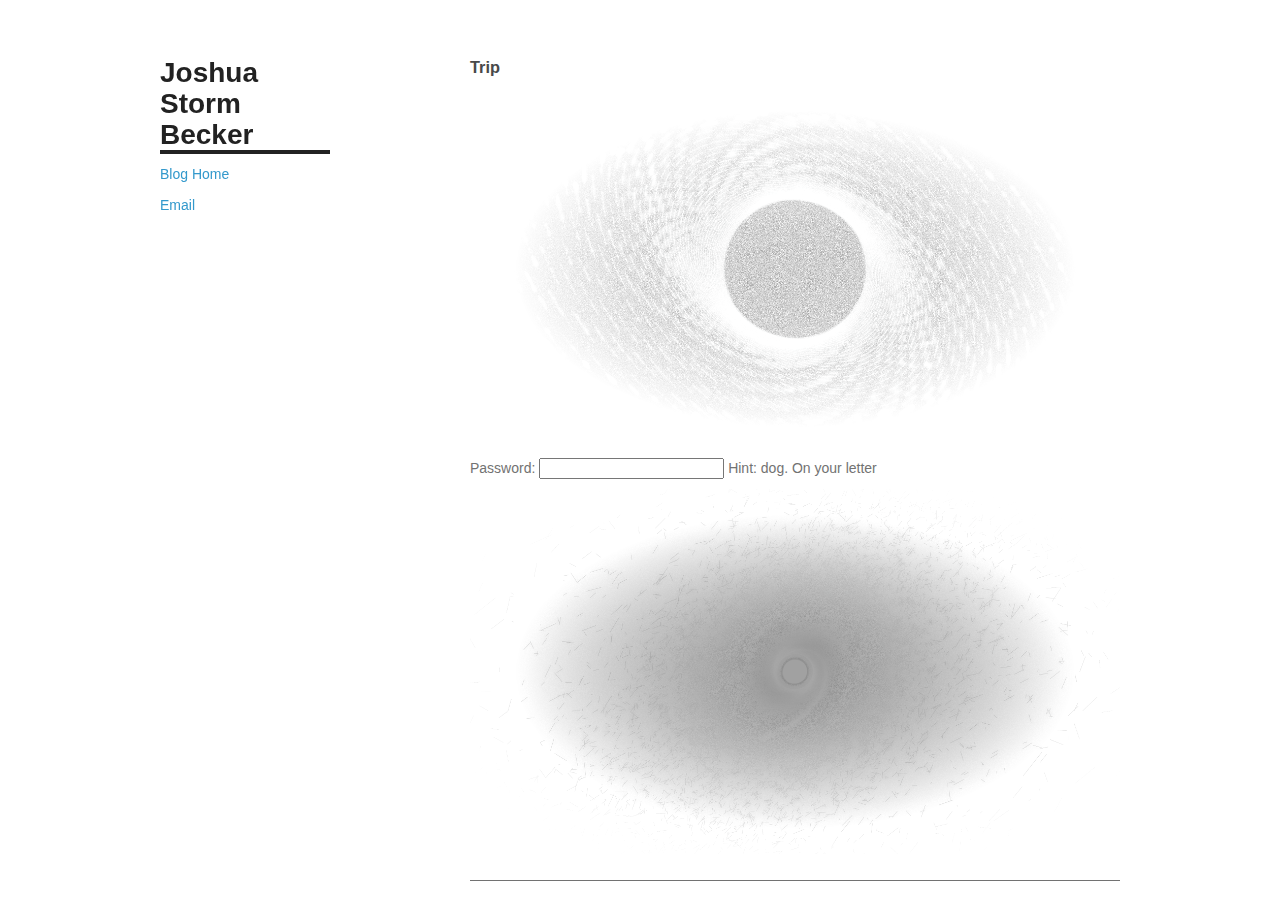
<file: blogEntries/2021-09-19.html>
<!doctype html>
<html>
  <head>
    <meta charset="utf-8">
    <meta http-equiv="X-UA-Compatible" content="chrome=1">
    <title>Trip</title>

    <link rel="stylesheet" href="../stylesheets/styles.css">
    <link rel="stylesheet" href="../stylesheets/github-light.css">
    <meta name="viewport" content="width=device-width">
  </head>
  <body>
    <div class="wrapper">
      <header>
        <h1>Joshua Storm Becker</h1>
        <p class="view"><a href="http://becker.codes/blog.html">Blog Home</a> </p>
        <p class="view"><a href="mailto:josh@becker.codes">Email</a> </p>
      </header>
      <section>
        <h3>Trip</h3>
          
        <center><img src="eye.png" alt="the eye" width="100%" height="100%"></center>
<p>

Password: <input type="text" id="textBox" name="textBox" onchange="displayResult()">  Hint: dog. On your letter
<script src="../javascripts/WeakPasswordSystem.js"></script>
<script>
    var originalText1 ="'%00%00%11AP%06%1D%01S%01%1AB%00%00%0A%01%19%1F%0D%0A%16%08O%07N%1A%15H%08%0F%00T%0C%1B%07S%09%0D%14%08C%0CN%02%1B%0D%07B%08TI%0D%1A%1E%0D%1AB%15OI%1B%06%1A%06%0EB%11S%10%0D%1D%16%0C%0C%0E%08C%1A@U'%00%00%11AI%1AN%05%01%01%04%03%13I%05%17U%12%0A%06%17%15%00%1D%06%10S%0B%05%03%12S%00%0D%14%1FH%19%11%18C%01%0B%11%16%04%00%01%12%00%08%00%11S%1C%01%07%08RI%0F%1B%12%04%06%05%14E%1ATU%03%1B%00%0E%0EC%10%0C%1C%1DHA%0F%14S%01%1C%1A%1C%05%1AKAA%07%0AU?;-OS%15GN%3CS%1F%1B%0B%15EI%1A%1D%1A%1BIBA%00I%0C%10%10%09%1C%11%04%00%19%1D%0C%10%00%0C%06%04L%00%0D%06S%00%08%14%04%00%0C%00%16%1C%1D%1B%03%06E%0DA%16%01%0D%08%16%04DF%0D%1A%1E%18%05%0B%0CE%07%1A%10%17H%08B%0FU%04%0C%10%01H%06%04AV%0C%1C%0CS%05%0C%03%0FI%07%09%13%06%04I%07%19P%0C%1C%1C%16%06%0A%07%12%00%0F%01%07S%05%10%11%04L%0F@U#%1B%10%01%09E%0D%0B%19%1A%0B%1AB%02H%08%00%12%16%0CI%0A%0EWI'U%05%01%0C%15AD%1B%1B%12%00DI%04%0EO%0DBU%12%06%0DB%13E%05%0F%01%1A%07%07%11%09I%19%1D%5BS?%00%16%09%00%1D%06%14%07H%1A%03%08DEN%3CS%0E%00%0C%05%00%06%00%10SHIBA%1C%00P%05%01%07%0B%0E%04MUA%1CMH%1E%0B%15HI%1E%06%0A%0B%01%07%05E%05%07%16%00H%00%11AT%01%0F%01S%05%08%0C%18%00%19%0B%1A%03%04%0CB%16H%06N%00%00%0DI%16%09E%04N%10%1D%0CI%17%11%00%19%1C%1A%00%1C%01%07%0DY%1D%07%0F%1A%06%0EB%07O%1BN%01%1B%0D%04LAiI%1A%1D%1A%06%02B%15H%00%1DU%1F%0D%08%14%04SI%0FU%11%09%0DB%15A%1A%1A%10S%01%07B%11E%06%1E%19%16O%1AB%0CO%1C%1A%1D%00DI%03%0FDI%07%01T%1BI%04%00I%1BN%13%1C%1AI%11%0EM%0C%01%1B%16H%1D%0DAB%0CN%06%18%0D%19%16%08C%08%02U%1C%0EI%11%0EM%0C%01%1B%16HIBA%00%19%1C%1A%1E%07%1D%0B%0FGI%1B%06%16H%06%04AAI%0A%07%06%0FI%0B%0F%00%06%1B%07S%0B%1C%10%13E%07%1AU%10%1D%05%16%14R%0C@%5B%5DH%3E%0B%15HI%1A%1D%12%1CI%11%00I%0DBU:H%1E%0B%0DLI%1A%07%0AH%01%03%13DI%1A%1AS%06%06%16AO%1F%0B%07%1B%11%19%07AT%01%07%1B%14%1BGBA%00IR%17%01VU%00%13%1EINUST%01V_m%0C%0D%1D%12%06%00%01%12%1CF%06AMHIBAb%0C%08%1A%01%0DI%17%12I%07%09U%12H%0D%10%14GEN%05%00%11%0A%0A%04D%0C%02%1C%10H%06%10AO%1D%06%10%01%1F%00%11%04%0CI'U%1B%01%0E%0A%0DYI%1C%10%10%07%04%0F%04N%0DN%07%16%09%0D%0B%0FGI%0F%17%1C%1D%1DB%15H%0CN%05%1B%09%1B%0F%00C%06%02%1A%14%01%0A%03%0D%00%19%1C%1A%03%0D%1B%16%08E%1AN%1A%15H%1D%0A%04%00%0A%01%18%03%07%1C%0C%05%0EI,%10%15%07%1B%07AT%08%05%1C%1D%0FI%03AD%1B%1B%12_H%06%0C%04%00%1A%06%1A%06%04%0DB%03EI%0F%17%1F%0DI%16%0E%00%08%00%06%04%0D%1BXA%00INI%1C%04WBA%00INUSHU%0E%08%1E%3E%06%14%07H%00%11AAI%1D%01%12%06%0D%03%13DI%0A%1A%00%0DV%5ENL%00PUSHIBA%00IR%19%1AV(%0FAiI%0D%1A%1D%0E%00%06%04N%1DN%01%1B%0DI%01%0EM%19%01%00%1D%0CI+AH%08%18%10S%01%1AB%00C%1D%1B%14%1F%04%10B%16H%08%1AU:H%0B%07%0DI%0C%18%10S%01%1DB%08SVN!%16%1B%1DB%0AI%1D%1DU%12%1A%0CB%18O%1C%1CU%15%1A%00%07%0FDGRZ%1F%01WBA%00INUSHU%0E%08%1E(%1AU%04%00%08%16AD%06%1D%14%14%0DI%06%0EE%1AN%01%1B%01%1AB%03E%0A%01%18%16H%1C%0C%12A%0F%0BJS8%1A%1B%02H%06%02%1A%14%01%0A%03%0DL%10N%14%1D%0CF%0D%13%00%19%06%0C%00%01%0A%03%0DL%10RZ%1F%01WBA%00INUSHU%0E%08%1E-%01%10%00H%1D%0A%08SI%0A%07%06%0FI%0A%00V%0CN%14%1D%11I%0B%0FT%0C%1C%14%10%1C%00%0D%0FSI%19%1C%07%00I%03%0FYI%1E%07%16%1B%0A%10%08P%1D%07%1A%1D%1BI%0D%13%00%06%1A%1D%16%1AI%06%13U%0E%1DU:H%04%03%18%00%0B%0BU%1C%06VB5H%00%1DU%1E%09%10B%08N%0A%02%00%17%0DI%01%00F%0F%0B%1C%1D%0DEB%0FI%0A%01%01%1A%06%0CB%00N%0DN%14%1F%0B%06%0A%0ELGRZ%1F%01WBA%00INUSHU%0E%08%1E(%1C%10S%1C%01%07AE%0F%08%10%10%1C%1AB%11H%10%1D%1C%10%09%05B%0ERI%1E%06%0A%0B%01%0D%0DO%0E%07%16%12%04VB5H%0CN%14%1D%1B%1E%07%13%00%00%1DU%12%04%04%0D%12TI%0F%19%04%09%10%11A%02%0B%01%01%1BDKB%12OI%1A%1D%16H%00%0F%11O%1B%1A%14%10%0DI%0B%12%00%1D%01U%04%00%08%16AE%11%1A%10%1D%1CG%5ENL%00PUSHIBA%00IR%19%1AV!%0D%16%00%05%01%1B%14H%1E%0B%0DLI%1A%1D%1A%1BI%0E%00S%1DQI%5C%04%00%5CA%00INUOG%06%0E_%00INU#%0D%1B%11%0EN%08%02%19%0ADI+AF%00%00%11ST%08B%09R%0C%08HQ%00%1D%16%11SSAZ%03%1B%10%01%09O%07%0F%00%07%1F%00%09%08%0E%06%1C%12%5CJW2%12Y%0A%06%1A%1D%09%1C%166I%02%07I%5C%09WB%15OI%0C%10S%09I%05%0EO%0DN%06%1C%1D%1B%01%04%00%0F%01%07S%1C%01%0B%12%00%02%07%1B%17H%06%04AI%07%08%1A%01%05%08%16%08O%07@USHI%5E%03RWR%17%01VIBA%00%20N%12%16%06%0C%10%00L%05%17U%01%0D%0A%0D%0CM%0C%00%11S%1B%1D%03%13T%00%00%12S%1F%00%16%09%00%08N%19%1C%1FEB%03U%1DN%14%11%07%1F%07AT%01%1C%10%00%00%06%0E%05%00%0D%01%06%16H%06%04AAI%0D%1A%1E%18%06%17%0FDI%1A%1AS%0F%0C%16AAI%08%10%16%04%00%0C%06%00%0F%01%07S%1C%01%07AH%0C%0F%11%00%18%08%01%04%00%00%1AU%03%1A%06%14%08D%0C%1DU%11%0D%0F%0D%13EI%0A%1C%05%01%07%05AH%0C%0F%11S%0E%00%10%12TGN:%1D%0DI%11%09O%1C%02%11S%06%06%16AM%00%16U%17%1A%1C%05%12%00INUS%1D%07%0E%04S%1AN%01%1B%0D%10B%00R%0CN%10%0B%18%0C%10%08E%07%0D%10%17H%1E%0B%15HI%0C%1A%07%00I%01%0EM%19%01%00%1D%0C%1AB%00N%0DN%14%01%0DI%03%16A%1B%0BU%1C%0EI%16%09E%00%1CU%00%11%07%07%13G%00%0B%06%5DH:%07%04M%00%00%12%1F%11I%0B%0FN%06%0D%00%1C%1D%1AB%02O%04%0C%1C%1D%09%1D%0B%0EN%1AN%19%1A%03%0CB%02A%07%00%14%11%01%1AB%00N%0DN%18%06%1B%01%10%0EO%04%1DU%10%09%07B%09A%1F%0BU%16%10%1D%10%04M%0CN%1C%1D%1C%0C%10%00C%1D%07%1A%1D%1BI%0B%0F%00%0A%0B%07%07%09%00%0CAI%07%0A%1C%05%01%0D%17%00L%1A@USHI#%05D%00%1A%1C%1C%06%08%0EAC%08%1B%01%1A%07%07B%12H%06%1B%19%17H%0B%07AU%1A%0B%11S%1F%01%07%0F%00%1D%01%00%10%00%00%0C%06%00%0D%1C%00%14%1BI%15%08T%01N%19%16%1B%1AB%09I%1A%1A%1A%01%11I%0D%07%00%01%1B%18%12%06I%17%12EEN%06%06%0B%01B%00SI%1C%10%00%0D%08%10%02HI%0D%1D%16%05%00%01%00L%1ABU%04%00%00%01%09%00%03%1B%06%07%01%0F%1BAAI%03%1A%01%0DI%07%19T%0C%00%11%16%0CI%03%0DL%0C%1C%12%0AH%1D%07%12T%00%00%12S%05%0C%16%09O%0D%01%19%1C%0F%10LA%00INI%11%1AW%5E%03RWNUSHU%0AU%1E9%1C%10%03%09%1B%03%15I%06%00I%5C%00%5D%5CA%00IN%3CS%0A%0C%0E%08E%1F%0BU%03%1B%10%01%09E%0D%0B%19%1A%0B%1AB%00R%0CN%14S%18%06%15%04R%0F%1B%19S%1C%06%0D%0D%0EI'U%17%07%07E%15%00%1A%0F%0CS%1C%01%0B%12%00%1D%01U%16%04%0C%14%00T%0CN%1C%07H%08%00%0EV%0CN%1A%07%00%0C%10AD%1B%1B%12%00DI%00%14TI%1C%14%07%00%0C%10AT%06N%10%1F%0D%1F%03%15EI%0F%19%1FH%0D%10%14G%1A@U7%1A%1C%05%12%00%08%1C%10S%1C%06%0D%0DSEN%1C%15H%06%0C%0DYI%19%10S%0B%08%0CAC%1B%0B%14%07%0DI%03AC%1C%02%01%06%1A%0CB%08NI%19%1D%1A%0B%01B%16EI%0F%07%16H%08%00%0DEI%1A%1AS%1D%1A%07AT%01%0B%18SHIBAS%08%08%10%1F%11I%03%0FDI%1E%07%1C%0C%1C%01%15I%1F%0B%19%0AFI+AC%06%00%06%1A%0C%0C%10AR%0C%0D%07%16%09%1D%0B%0ENI%1A%1AS%0A%0CB%11R%06%0A%00%10%1C%00%14%04%0CI%1A%1AS%0A%0CB%02L%0C%0F%07%5DH%3E%0B%15HI%1E%06%0A%0B%01%07%05E%05%07%16%00H%0B%07%08N%0EN%14S%18%06%15%04R%0F%1B%19S%1C%06%0D%0D%0CI'U%11%0D%05%0B%04V%0CN%1A%1D%0DI%11%09O%1C%02%11S%1A%0C%11%11E%0A%1AU%07%00%0C%0FM%00%0B%17U%16%06%1A%17%13I%07%09U%07%00%0C%0B%13%00%0C%16%05%16%1A%00%07%0FC%0CN%02%1A%1C%01B%15H%0C%03U%1A%1BI%11%14F%0F%07%16%1A%0D%07%16%0DYINUSH%1D%0A%0EU%0E%06%01S%07%1C%16O%00=%06%1C%00H%00%11%0F%07%1DN%01%1CH%1A%03%18%00%1A%1E%1A%1D%1C%08%0C%04I%1D%17U%1A%1BI%0D%07FI%1A%1D%16H%1D%03%03L%0CBU%11%1D%1DB%12P%06%00%01%12%06%0C%0D%14S%05%17U%07%09%02%0B%0FGI%0FUBXD%11%15R%00%1EU%1C%0EI%03%02I%0DN%1C%00DI%0B%0F%00%04%17U%05%01%0C%15O%00%20%00U%1C%1A%0D%07%13%00%1D%01U%03%1A%0C%12%00R%0CN%1A%1D%0D%1A%07%0DFI%08%1A%01H%1D%0A%04%00%0C%16%05%16%1A%00%07%0FC%0CBU%1C%06%0CB%0CU%1A%1AU%15%01%1B%11%15%00%1C%00%11%16%1A%1A%16%00N%0DN%02%1B%11I%16%09E%10N%02%12%06%1DBA%00IN%01%1CH%1C%11%04%00%19%1D%0C%10%00%0C%06%04L%00%0D%06%5DH=%0A%08SI%0D%1A%06%04%0DB%03EI%0FU%1D%1D%04%00%04RI%01%13_H%08%0E%0D%00%1F%0F%19%1A%0CEB%13E%08%1D%1A%1D%1BSBA%00IR%1A%1FVIBA%00INUST%05%0B_c%1C%1C%1C%1C%1B%00%16%18%00DN%02%1B%09%1DE%12%00%1D%06%10S%00%10%12%04%00%08%02%19S%09%0B%0D%14TVRZ%1F%01WBA%00INUSHU%0E%08%1E:%1E%1C%01%01%1D%17%00L%00%1A%0CSEI%0B%0FT%0C%1C%10%00%1CI%0B%0F%00%1D%06%10S%06%06%0CLM%08%1A%10%01%01%08%0EM%00%08%00%11S%0A%0C%0E%08E%0FN%01%1B%09%1DB%11S%10%0D%1D%16%0C%0C%0E%08C%1AN%16%12%06I%0A%04L%19N%00%00H%1C%0C%05E%1B%1D%01%12%06%0DB%15H%0C%03Z%07%00%08%16NI%1DRZ%1F%01WBA%00INUSHI%5E%0DIW&%10%12%04%00%0C%06%00DN%1C%1D%1C%0C%10%04S%1DN%1C%1DH%0D%0B%17I%07%09U%1A%06%1D%0DAT%01%0BU%00%1D%0B%01%0EN%0A%07%1A%06%1BI%16%0E%00%1E%01%07%18H%06%0CAO%07%0B%06%16%04%0F%5ENL%00PUSHIBA%00IR%19%1AV;%07%02R%0C%0F%01%1A%07%07BL%00%1E%0F%1B%07%01%07%05AAI%00%1A%05%0D%05B%12T%08%1A%10%5E%07%0FO%0CI%07%0AU%07%07I%01%0EM%19%02%1C%1E%0D%07%16AO%07%0BR%00H%0C%1A%11E%1B%07%10%1D%0B%0C%5ENL%00PUSHI%5ENO%05PUSHI+%0F%00%1B%0B%14%1F%01%1D%1BM%00%00%1AU%1A%1BI%0E%08K%0C%02%0CS%1B%06%0F%04%00%04%07%0DS%07%0FB%15H%0CN%14%11%07%1F%07M%00%0B%1B%01S%0C%0C%12%04N%0D%07%1B%14H%06%0CAT%01%0BU%06%1B%0C%10FSI%1E%07%1A%05%08%10%18%00%0F%01%16%06%1BEB%11R%0C%1E%14%01%09%1D%0B%0ENI%03%14%0AH%05%0D%0EKI%1D%19%1A%0F%01%16%0DYI%0A%1C%15%0E%0C%10%04N%1D@U#%1A%0C%12%00R%08%1A%1C%1C%06I%01%00NI%07%1B%10%04%1C%06%04%00%08N%1B%06%05%0B%07%13%00%06%08U%07%00%00%0C%06SEN%17%06%1CI%16%09EI%03%1A%00%1CI%0B%0FT%0C%09%07%12%04I%0B%12%00%1A%0B%01%07%01%07%05A%00INU%12%1B%00%06%04%00%1D%06%10S%1C%00%0F%04%00%07%0B%16%16%1B%1A%03%13YI%08%1A%01H%1D%0A%04%00%0C%16%05%16%1A%00%07%0FC%0CN%14%1D%0CI%10%04S%19%0B%16%07%01%07%05AT%01%0BU%10%07%04%12%0EU%07%0A%5BS;%06%0F%04%00%00%0A%10%12%1BSBA%00IR%00%1FVIBA%00INUST%05%0B_m%0C%0A%1C%07%09%1D%0B%0ENUA%19%1AVIBA%00INUST%05%0B_j%06%1B%07%1D%09%05%0B%0FGUA%19%1AVIBA%00INUST%05%0B_e%11%0B%07%10%01%1A%07%5D%0F%05%07KSHIBA%00INI%1F%01W!%14R%08%1A%1C%1D%0FI%03AP%05%0F%0C%1F%01%1A%16%5D%0F%05%07KSHIBA%00INI%1F%01W2%13E%19%0F%07%1A%06%0EB%00%00%0A%01%18%15%07%1B%16%00B%05%0BU%16%06%1F%0B%13O%07%03%10%1D%1CSB%12O%0F%1AU%11%04%08%0C%0AE%1D%1DYS%01%07%16%04R%0C%1D%01%1A%06%0EB%15H%00%00%12%00H%1D%0DAL%06%01%1ES%09%1DNAC%06%02%1A%01%01%07%05AB%06%01%1E%00DI%15%00T%0C%1CU%5BI@NAE%1D%0D%5BOG%05%0B_%00INUOG%1C%0E_%00INU!%0D%0E%03%13D%05%0B%06%00H%06%04AT%01%0BU%12%0A%06%14%04%0CI'UO%01W%0A%08G%01%02%0COG%00%5CAR%0C%0D%1A%1E%05%0C%0C%05%00%06%00%10S%0C%06B%15W%06N%01%1B%01%07%05%12%00%0C%18%10%01%11I%16%08M%0CTUSHI%5E%0ELWNUSHIBA%00U%02%1CM?%1B%0B%15EI%0A%1A%04%06I%0D%0F%00%08N%06%1B%0D%0C%16AO%0FN%05%12%18%0C%10%5B%00K'U%1B%09%1F%07AT%08%05%10%1DHA%06%13U%0EGU%12%1CIJ%15I%04%0B%5C%5DH=%0A%04%00%0C%16%05%16%1A%00%07%0FC%0CN%02%1A%04%05B%0DI%02%0B%19%0AH%19%07%00KI%0C%0CS@%19%07%00K=%07%18%16AGB5H%0CN%10%0B%18%0C%10%08E%07%0D%10S%1F%00%0E%0D%00%05%07%1E%16%04%10B%09A%1F%0BU%17%01%1A%11%08P%08%1A%10%17H%0B%1BA%08%1A%1A%14%01%1C=%0B%0CEB%0A%07%06%0F-%17%13A%1D%07%1A%1DAG@Aa%07%0AU%18%0D%0C%12AT%01%07%06S%1B%01%07%04TI%01%13S%18%08%12%04RI%07%1BS%11%06%17%13%00%19%01%16%18%0D%1DL%5D%0F%05%07KSHIBA%00INI%1F%01W6%04L%05N%06%1C%05%0C%0D%0FEI%0D%19%1C%1B%0CB%15OI%17%1A%06H%10%0D%14%00%08%1C%10S%1C%08%09%08N%0EN%01%1B%0DI%06%13U%0EBU%03%1A%0C%04%04R%08%0C%19%0AH%1A%0D%0CE%06%00%10S%1F%01%0DAC%08%00U%11%0DI%03%13O%1C%00%11S%01%07B%02A%1A%0BU%0A%07%1CB%13E%18%1B%1C%01%0DI%11%0EM%0CN%13%1C%1A%04B%0EFI%0F%06%00%01%1A%16%00N%0A%0BU%5B%1B%1C%01%09%00%08%1DU%00%07%04%07%0EN%0CN%01%1CH%1D%03%0DKI%1A%1AZFUM%0DIWNUSHUM%0ELWNUSH=%0A%04%00%1A%06%10%16%1CI%0D%07%00%19%0F%05%16%1AI%0B%12%00%1D%01U%14%01%1F%07AA%07N%14%1D%0B%01%0D%13%0EI/U%10%07%04%0F%0EN%08%02%1C%07%11I%0B%0F%00%0A%06%14%1F%04%0C%0C%06I%07%09U%03%1B%10%01%09E%0D%0B%19%1A%0BI%07%19P%0C%1C%1C%16%06%0A%07%12%00A/%3E2HK%00%00DI%1A%07%1A%18%1A@H%00%00%1DU%07%00%0CB%17I%0C%19U%07%00%08%16AT%01%0BU%16%10%19%07%13I%0C%00%16%16H%1E%0B%0DLI%02%14%00%1CI%04%0ER%0C%18%10%01FI%20%18%00%01%0F%03%1A%06%0EB%00%00%1A%1E%10%10%01%0F%0B%02%00%1A%0B%01S%07%0FB%15I%04%0B%06S%11%06%17AK%07%01%02S%1F%01%07%0F%00%1D%06%10S%0D%11%12%04R%00%0B%1B%10%0DI%0B%12%00INUS%07%1F%07%13%00%0A%0F%1BS%00%0C%0E%11%00%0C%0F%06%16H%08B%11A%07%07%16%18%0D%0DB%14S%0C%1C%5BS,%06B%0FO%1DN%10%0B%18%0C%01%15%00%1D%01U%11%0DI%03%03L%0CN%01%1CH%0D%0DAE%1F%0B%1BS%1B%00%0F%11L%0CN%18%12%1C%01B%16H%00%02%10S%07%07B%15H%0C%1D%10S%0B%06%0F%11O%1C%00%11%00DI%11%0E%00%05%07%06%07H%06%17%15%00%1D%06%10S%1B%19%07%02I%0F%07%16S%1C%00%0F%04SGNUSHU%00%13%1EU%0C%07MHIBA%1C%01ZK5%1D%1B%16%09E%1BN%07%16%09%0D%0B%0FGUA%1DGVIBA%00%20%08U%07%00%00%11AK%00%00%11S%07%0FB%16R%00%1A%1C%1D%0FI%0B%12%00%00%00%01%16%1A%0C%11%15I%07%09U%07%07I%1B%0EUEN%3CS%1F%06%17%0DDI%1C%10%10%07%04%0F%04N%0DN%07%16%09%0D%0B%0FGI#%1C%10%00%08%07%0D%009%01%19%1F%09%07E%12%00K&%1A%04H%1D%0DAc%01%0F%1B%14%0DI;%0EU%1BN8%1A%06%0D@Aa%05%1A%1D%1C%1D%0E%0AAiI%1A%1D%1A%06%02B%08TN%1DU%07%01%1D%0E%04%00%00%1DU%12H%05%0B%15T%05%0BU%07%07%06B%12U%0E%09%10%00%1C%00%14%04%0CI%07%01S%01%1AB%00%00%07%01%03%16%04I%0E%0EO%02N%14%07H%19%11%18C%01%0B%11%16%04%00%01%12%00%0F%1C%1A%1EH%08BA%00IN%03%16%1A%10B%0CA%1D%0B%07%1A%09%05B%16O%1B%02%11%5E%1E%00%07%16%00%0B%17U%12H%0E%0D%0EDI%19%07%1A%1C%0C%10O%009%07%16%18H%00%16AU%19N%13%01%07%04B%18O%1C%1CU%1F%07%0A%03%0D%00%05%07%17%01%09%1B%1BO%00INUO%0A%1B%5C%5DB%1BPUSHI+%07%00%10%01%00S%09%1B%07AI%07%1A%10%01%0D%1A%16%04DI%07%1BS%1D%1A%0B%0FGI%1E%06%0A%0B%01%07%05E%05%07%16%00H%0F%0D%13%00%1D%1C%14%06%05%08O%09E%08%02%1C%1D%0FEB%11L%0C%0F%06%16H%1B%07%00DIR%14S%00%1B%07%07%1DK%06%01%07%18SMNU%0A%14%10%00%01%0C%03%02TG%1E%19%5C%1F%19O%02O%07%1A%10%1D%1CF%17%11L%06%0F%11%00G%5BRS%10F%5ED%5C1%08%0E%04%0D9%1D%1C%1F%07%0A%1B%03I%07C1%16%18%1B%07%12S%00%01%1B%5E%3C%01%07%13A%19%17X%3E%09%07%17%00L6!%16%07E%5BRP%19G%1E%11%15JW;%00L%0CI%06S%25%08%0C%14A%05N%13%1C%1AI2%12I%05%0D%0C%11%01%07O%20S%1A%07%06%07%0D%0DB5H%0C%1C%14%03%11UM%00%1EGNUSH%20B%09A%1F%0BU%1E%11I%0D%16NI%0A%1C%00%09%0E%10%04E%04%0B%1B%07%1BI%15%08T%01N%01%1B%0DI%0F%00N%1C%0F%19_H%0B%17%15%00%00%1AU%03%1A%06%14%08D%0C%1DU%12H%0D%07%02E%07%1AU%01%07%1C%05%09%00%06%1B%01%1F%01%07%07AF%06%1CU%07%00%0CB%13E%1A%1E%10%10%1CI%0C%04C%0C%1D%06%12%1A%10B%15OI%09%10%07H%1A%0D%0CE%1D%06%1C%1D%0FI%0D%14TI%01%13S%1C%01%07%12EI%0D%1A%1E%18%06%17%0FD%1AN%14%1D%0CI%05%08V%0C%1DU%12H%0D%07%02E%07%1AU%1C%1D%1D%0E%08N%0CN%13%1C%1AI%0A%18P%06%1A%1D%16%1B%0C%11AF%06%1CU%04%00%10B%15H%00%1DU%00%0D%0C%0F%12%00%1D%01U%04%07%1B%09O%00INUO%0A%1B%5C%5DB%1BPUSHI%5E%09%14W/%1B%16%0B%0D%0D%15EUA%1DGVIBA%00U%07K%5B+%3EXAI%0D%0B%14%07%01%06%0CH%1CF%07KSHIB%5DB%1BPI%11%1AWBA%00I'U%10%09%04%07AU%19%01%1BS%18%1A%1B%02H%0C%0A%10%1F%01%0A%11AF%1B%01%18S%09%07B%00D%04%07%01%07%0D%0D%0E%18%00%1D%0B%16%1B%0A%1B%0DAV%00%0B%02IH%20B%16A%07%1A%10%17H%1D%0DAT%1B%17U%1E%01%0A%10%0ED%06%1D%1C%1D%0FI.2dI%1A%1AS%01%04%12%13O%1F%0BU%1E%11I%12%13O%0D%1B%16%07%01%1F%0B%15YGN!%1B%01%1AB%16A%1AN%14%10%1C%1C%03%0DL%10N%02%16%01%1B%06AF%06%1CU%1E%0DEB%03E%00%00%12S%1B%06%0F%04O%07%0BU%04%00%06B%12W%06%1C%10S%07%0F%04AA%05%02U%17%1A%1C%05%12%00%0F%01%07S%05%1C%01%09%00%06%08U%1E%11I%1B%0EU%1D%06%5BSHIB(%00%1E%0F%06S%09I%08%14N%00%01%07S%09%1DB1R%00%00%16%16%1C%06%0CAA%07%0AU%15%07%1C%0C%05%00%04%17%06%16%04%0FB%04X%1D%1C%10%1E%0D%05%1BAU%07%06%14%03%18%10B%16I%1D%06U%1E%11I%03%03I%05%07%01%0ADI%0D%13%00%1B%0F%01%1B%0D%1BB%0DA%0A%05U%07%00%0C%10%04O%0FBU%07%07IBA%00%04%0F%1E%16H%04%07%00N%00%00%12%15%1D%05B%02O%07%00%10%10%1C%00%0D%0FSI%19%1C%07%00I%0D%15H%0C%1C%06_H%08%0C%05%00%04%17U%1A%06%08%00%08L%00%1A%0CS%1C%06B%07O%0A%1B%06S%07%07B%0CYI%19%1A%01%03GB(%00%0F%01%00%1D%0CI%0F%18S%0C%02%13S%1E%0C%10%18%00%0C%03%05%07%11EB%05E%1F%01%1C%17H%06%04AP%1C%1C%05%1C%1B%0CB%00N%0DN%1F%06%1B%1DB%07O%1B%0D%1C%1D%0FI%0F%18S%0C%02%13S%1C%06B%05OI%19%10%1F%04I%0B%0F%00%0A%01%19%1F%0D%0E%07AD%1C%0BU%07%07I%0E%00C%02N%1A%15H%08%0C%18%00%06%1A%1D%16%1AI%01%09O%00%0D%10IH%1D%0A%04%00%06%00%19%0AH%19%0D%12I%1D%07%03%16H%1D%0A%08N%0EN%3CS%1B%08%15AI%07N%18%0AHIBA%00%05%07%13%16H%1E%03%12%00%01%0F%03%1A%06%0EB%15H%0CN%16%1B%09%07%01%04%00%1D%01U%16%1B%0A%03%11EI%1E%1A%05%0D%1B%16%18%00%0B%17U%12%1C%1D%07%0FD%00%00%12S%09I%12%0DA%0A%0BU%1F%01%02%07Ap%1B%07%1B%10%0D%1D%0D%0F%0CI%1D%1AS!I%5E%08%1E%0A%01%00%1F%0C%07E%15%1CF%07KS%1B%18%17%00N%0D%0B%07S%01%1DLAb%1C%1AU%07%00%00%11AJ%1C%1D%01S%05%0C%03%0FTI'U%04%09%1AB%04X%1D%1C%10%1E%0D%05%1BAH%08%1C%06%1BH%06%0CAM%10%1D%10%1F%0ESB%04V%0C%1C%0CS%05%00%11%15A%02%0BU%04%09%1AB%12Q%1C%0F%1B%17%0D%1B%0B%0FGI%1A%1D%16H%06%12%11O%1B%1A%00%1D%01%1D%1BO%00/%1B%07%07%00%0C%10M%00INUS!I%0A%00T%0C%0AU%07%00%0CB%12T%1B%1B%16%07%1D%1B%07%12%00%06%08U%1C%1D%1BB%12O%0A%07%10%07%11I%16%09A%1DN%18%12%0C%0CB%08TI%1D%1AS%1C%01%03%15%00%20N%13%16%04%1DB(%00U%07K%1B%09%0D%5ENIWN%01%1CH%0E%0DAT%06N%14S%18%05%03%02EI%02%1C%18%0DI2%13I%07%0D%10%07%07%07B%15OI%0B%06%10%09%19%07AP%06%18%10%01%1C%10LAiI%1D%1C%1E%1D%05%16%00N%0C%01%00%00%04%10B%16A%07%1A%10%17HA%15%00N%1DGU%07%07I%06%08S%04%0F%1B%07%04%0CB%15H%0CN%05%01%01%04%03%13YI%1D%01%01%1D%0A%16%14R%0C%1DU%1C%0EI%0D%14RI%1D%1A%10%01%0C%16%18%0CI%0C%00%07H%1E%03%0FT%0C%0AU%07%07IBA%00I%0C%10S%1A%0C%01%0EG%07%07%0F%16%0CI%00%18%00%1D%06%14%07H%1A%0D%02I%0C%1A%0CS%09%1AB%00%00%1A%1B%16%10%0D%1A%11O%00%20N%13%16%04%1DB(%00%1E%0F%06S%09%0A%0A%08E%1F%07%1B%14H%07%07%08T%01%0B%07S%07%0FB%15H%0C%1D%10S%0B%06%0C%15R%08%0A%1C%10%1C%06%10%18%00%0E%01%14%1F%1BGB5H%0CN%06%07%09%1D%07AO%0FN%18%1A%06%0DB(%00%0F%01%00%1D%0CI%0F%18S%0C%02%13S%01%07B%16A%1AN%1A%1D%0DI%0B%0F%00%1E%06%1C%10%00I%16%09EI%0B%1B%17H%06%04AA%05%03%1A%00%1CI%07%17E%1B%17U%07%00%06%17%06H%1DN%02%12%1BI@%0ERI'U%10%07%1C%0E%05%00%03%1B%06%07H%06%04%07%00%04%17%06%16%04%0FLC%00INUO%0A%1B%5C%5DB%1BPUSHI$%0ERI%19%1D%12%1CI%0B%15%07%1AN%02%1C%1A%1D%0AM%00%20N%13%1C%1D%07%06AM%00%0D%07%1C%0C%06%11%08N%0EN%01%1CH%0B%07AN%0C%0F%07%1F%11I%17%12E%05%0B%06%00H%0F%0D%13%00%0F%01%16%06%1BGB2L%00%09%1D%07H%04%0D%0EDI%0B%19%16%1E%08%16%08O%07BU%12%06%0DB%02O%05%01%07S%0D%07%0A%00N%0A%0B%18%16%06%1DNAB%1C%1AU%1A%1CI%15%00SI%1D%00%11%1C%05%07O%00%20N%11%16%0B%00%06%04DI%1A%1AS%02%1C%11%15%00%1A%0F%0CS%0E%1C%01%0A%00%00%1AU%12%06%0DB%15A%02%0BU%12H%05%07%06I%1DN%11%1C%1B%0CB%00TI%1A%1D%16H%0C%0C%05%00%06%08U%07%00%0CB%12P%1B%07%1B%14H%1A%07%0CE%1A%1A%10%01FI#%05M%00%1A%01%16%0C%05%1BM%00%1D%06%10S%0C%06%11%04%00%1E%0F%06S%1B%1D%0B%0DLI%08%14%1A%1A%05%1BAS%04%0F%19%1FDIBA%00%20N%02%1C%1D%05%06AG%1C%0B%06%00H%0B%07%15W%0C%0B%1BS%5DYB%00N%0DNBFH%04%0B%02R%06%09%07%12%05%1ANAB%1C%1AU:H%01%03%05%00%08N%11%16%0B%0C%0C%15%00%1A%0B%01%07%01%07%05%5B%00%1D%06%10S%1A%08%06%08OI%1D%01%12%1C%00%0D%0F%00%04%1B%06%1A%0BI%10%0EO%04BU%17%07%00%0C%06%00%07%01%01%1B%01%07%05AB%1C%1AU%00%1C%08%10%08N%0EN%14%07H%1D%0A%04%00%0A%0B%1C%1F%01%07%05AA%07%0AU%1F%01%1A%16%04N%00%00%12S%1C%06B%0CU%1A%07%16S@U%03AH%1B%0B%13NJ%01%16%15P%1ATZ%5C%07%19%07%0F%0E%1A%1E%1A%07%01%0F%1BOC%06%03Z%03%04%08%1B%0DI%1A%1AZ@%03-%125b%1F87%030%11)%04IQ%5DFB%030%01%5ES%00SADY%0DQ%00%11%0C%0DLJP%5D%06YFKP%01%1B%09%1DB%0FI%0E%06%01T%1BI%12%0DA%10%02%1C%00%1CUM%00%1E@@U:H%0D%0B%05%00%07%01%01S%00%08%14%04%00%08%00%0CS%04%00%04%04%00%0A%06%14%1D%0F%00%0C%06%00%01%0F%19%1F%1D%0A%0B%0FA%1D%07%1A%1D%1BI%0D%07%00%1A%0B%10%1A%06%0EB%06O%0DBU%11%1D%1DB(%00%0F%01%00%1D%0CIBA%00I%03%0C%00%0D%05%04AE%11%1E%10%01%01%0C%0C%02I%07%09U%16%10%1D%10%04M%0CN%10%1E%18%08%16%09YI%08%1A%01H%04%1B%12E%05%08U%12%06%0DB%0ET%01%0B%07%00FI+AR%0C%0D%14%1F%04%0C%06AAI%03%10%1E%07%1B%1BAO%0FN%05%1F%09%10%0B%0FGI%07%1BS%1C%01%07AP%08%1C%1ES%1F%00%16%09%00%04%17U%03%09%1B%07%0FT%1ABU%00%1C%00%0E%0D%00%1D%01%12%16%1C%01%07%13%0CI%1D%1A%1E%0D%1D%0A%08N%0EN%3CS%0E%06%10%06O%1DN%1D%12%0CI%07%17E%07N%1D%12%18%19%07%0FE%0D@U:H%1E%03%12%00%08%0C%19%16H%1D%0DAS%0C%0BU%1E%11I%12%00R%0C%00%01%00H%08%11AF%05%0F%02%16%0CEB%03U%1DBU%1A%05%19%0D%13T%08%00%01%1F%11EB%0FO%1DN%18%12%04%00%01%08O%1C%1DU%03%0D%06%12%0DEGNUSH(%11AiI%02%14%1A%0CI%0D%0F%00%1D%06%10S%0E%05%0D%0EREN%3CS%1A%0C%01%00L%05N%02%1C%06%0D%07%13I%07%09U%04%00%0C%10%04%00%1D%06%10S%18%06%0B%0FTI%0F%01S%1F%01%0B%02HIL%3CQH%08%0FM%00%05%07%1E%16H%05%0B%15E%1B%0F%19%1F%11I%15%08T%01%07%1BS%05%10B%12K%1C%02%19SJ%1E%0A%04R%0CN%1C%00H%20%5DC%0EI'U%04%07%07%06%04R%0C%0AU%1A%0EI+AC%06%1B%19%17HK%0F%0EV%0CLU%07%00%00%11AP%06%1D%1C%07%01%06%0CO%00=%06%10%1DDI+AF%06%1B%1B%17H%04%1B%12E%05%08U%15%0D%0C%0E%08N%0EN%14%00H%00%04AT%01%0BU%03%07%00%0C%15%00%06%08U%1E%11I%11%0AU%05%02U%07%00%08%16AT%06%1B%16%1B%0D%0DB%15H%0CN%13%1F%07%06%10AW%08%1DU%01%0D%08%0E%0DYINUSH%0A%0D%0FN%0C%0D%01%1A%06%0EB%0CYI%0C%1A%17%11I%16%0E%00%08%00%1A%07%00%0C%10AV%0C%1C%06%1A%07%07B%0EFI%03%0C%00%0D%05%04O%00=%01U%11%0DI%01%0DE%08%1CYS!I%06%0ENN%1AU%07%00%00%0C%0A%00%1D%06%1C%00H%1E%03%12%00%08N%11%16%04%1C%11%08O%07%0F%19S%1B%1D%03%15EI%19%1D%16%1A%0CB(%00%05%01%06%07H%1A%07%0FS%0CN%1A%15H%1B%07%00L%00%1A%0CS%09%07%06AT%1B%1B%19%0AH%0B%07%0DI%0C%18%10%17H%1D%0A%04R%0CN%02%12%1BI%03AP%08%1C%14%1F%04%0C%0EAV%0C%1C%06%1A%07%07B%0EFI%03%0C%00%0D%05%04M%00%0B%1B%01S%1A%08%16%09E%1BN%1C%07H%1E%03%12%00%04%01%07%16%1B%06B%0DI%02%0BU%1E%0D%1D%03%11H%06%1CU%11%0D%0A%03%0CEINUSH%04%17%02HI%03%1A%01%0DI%12%13O%07%01%00%1D%0B%0C%06AA%07%0AU%1E%0D%08%0C%08N%0E%08%00%1FFIBA%00IR%17%01VU%00%13%1EINUS%25%08%16%04R%00%0F%19%1A%1B%1D%11M%00%00%00U%07%00%0CB%11H%00%02%1A%00%07%19%0A%08C%08%02U%00%0D%07%11%04%0CI%19%1C%1F%04I%06%08S%0A%01%00%1D%1CI%16%09I%1AN%07%16%18%06%10%15%00%08%1DU%06%1B%0C%0E%04S%1AN%11%16%04%1C%11%08O%07N%17%01%07%1C%05%09TI%1B%05%1C%06I%00%18%00%08N%11%01%1D%0ENAB%1C%1AU%07%00%0CB%04X%19%0B%07%1A%0D%07%01%04%00%1E%0F%06S%05%0C%03%0FI%07%09%13%06%04I%16%0E%00%04%0BYS%09%07%06AiI%08%1A%06%06%0DB%0CY%1A%0B%19%15H%1A%07%04K%00%00%12S%07%1C%16AF%1C%1C%01%1B%0D%1BB%04X%19%0B%07%1A%0D%07%01%04SI%02%1C%18%0DI%0B%15%0EI:%1D%12%1CI%11%14M%04%0B%07S!I%05%0ETI%03%0CS%00%08%0C%05SI%01%1BS%09I%01%0EU%19%02%10S%07%0FB%15E%07C%06%07%1A%00%12%12%00%06%08U%12%0B%00%06AA%07%0AU%04%09%1AB%15R%00%1E%05%1A%06%0EB%11R%08%0D%01%1A%0B%08%0E%0DYI%0B%03%16%1A%10B%16E%0C%05%10%1D%0CEB%00N%0DN%10%05%0D%07%16%14A%05%02%0CS%1A%0C%03%0DI%13%0B%11S!I%15%00SI%0A%1A%1A%06%0EB%08TI%1A%1A%1CH%06%04%15E%07@USHI#AC%06%1B%05%1F%0DI%06%08F%0F%07%16%06%04%1DB%04X%19%0B%07%1A%0D%07%01%04SEN%16%12%18%19%07%05%00%06%08%13S%1F%00%16%09%00%08%00U%16%10%1D%10%04M%0C%02%0CS%01%1B%10%04S%19%01%1B%00%01%0B%0E%04%00%0C%16%05%16%1A%00%07%0FC%0CN%01%1B%09%1DB%0DE%0F%1AU%1E%0DI%01%0EM%00%00%12S%0C%06%15%0F%00%06%00U%12%0B%00%06AA%1AN%3CS%1F%08%11AB%06%0F%07%17%01%07%05AAI%08%19%1A%0F%01%16O%00'%01%02_H%04%1BAU%1A%0BU%1A%1BI%0F%14C%01N%16%1F%07%1A%07%13%00%1D%01U%11%01%08%0C%0FU%08%02U%01%01%1D%17%00LEN%02%1B%0D%1B%07AO%1F%0B%07S%09I%0C%14M%0B%0B%07S%07%0FB%16E%0C%05%10%1D%0C%1AB(%00%1D%0F%1E%16H%19%10%0EG%1B%0B%06%00%01%1F%07%0DYI%06%1C%14%00%0C%10AD%06%1D%10%00H%1D%0DAR%0C%08%14%1E%01%08%0E%00R%00%14%10SHIBAM%10%1D%10%1F%0EI%15%08T%01N%01%1B%0DI%0E%00N%0D%1D%16%12%18%0CB%00N%0DN%14%10%00%00%07%17EI%1A%1D%16H%0D%07%12I%1B%0B%11S%0F%06%03%0D%0EINUSHU%00%13%1EINUS!I%11%09O%1C%02%11S%06%06%16%04%00K%1E%07%1C%0F%1B%07%12S%00%18%10%1F%11I%0A%08G%01%0B%07S%0C%06%11%04SKN%16%12%18%1AB%0EF%0FN%14%07H%08B%11R%0C%1A%01%0AH%1A%16%00N%0D%0F%07%17H%0D%0D%12EGN%3CS%09%04B%0FO%1DN%01%1B%0DI%16%18P%0CN%01%1CH%0D%0DA%02%01%0B%07%1C%01%0A@AD%06%1D%10%00FIBA%00U%0C%07MT%0B%10_%00INU:H%01%0D%11EI%1E%06%0A%0B%01%07%05E%05%07%16%00H%0A%03%0F%00%01%0B%19%03H%19%10%0EV%00%0A%10S%05%0C%03%0FI%07%09%13%06%04I%07%19P%0C%1C%1C%16%06%0A%07%12%00%00%00U%0A%07%1C%10AL%00%08%10S%09%1AB%16E%05%02YS%0D%1F%07%0F%00%00%08U%19%1D%1A%16AF%06%1CU%07%00%0CB%07U%07N%1A%15H%00%16O";

  
  function displayResult() {
    var textInput = document.getElementById("textBox").value;
    var decodedContent1 = WeakPasswordDecode(originalText1, textInput);
    document.getElementById("passwordProtectedContent").innerHTML = decodedContent1;
  }
</script> 
<p id="passwordProtectedContent"></p>

<center><img src="collapse.png" alt="the collapse" width="100%" height="100%"></center>


</section>
<footer>
</footer>

</div>
</body>
</html>
</file>
<file: stylesheets/styles.css>
body {
  background-color: #fff;
  padding:50px;
  font: 14px/1.5 "Noto Sans", "Helvetica Neue", Helvetica, Arial, sans-serif;
  color:#727272;
  font-weight:400;
}

h1, h2, h3, h4, h5, h6 {
  color:#222;
  margin:0 0 10px;
}

p, ul, ol, table, pre, dl {
  margin:0 0 10px;
}

h1, h2, h3 {
  line-height:1.1;
}

h1 {
  font-size:28px;
  margin:0 0 10px;
  border-bottom:4px solid
}

h2 {
  color:#393939;
}

h3, h4, h5, h6 {
  color:#494949;
}

a {
  color:#39c;
  text-decoration:none;
}

a:hover {
  color:#069;
}

a small {
  font-size:11px;
  color:#777;
  margin-top:-0.3em;
  display:block;
}

a:hover small {
  color:#777;
}

.wrapper {
  width:960px;
  margin:0 auto;
}

blockquote {
  border-left:1px solid #e5e5e5;
  margin:0;
  padding:0 0 0 20px;
  font-style:italic;
}

code, pre {
  font-family:Monaco, Bitstream Vera Sans Mono, Lucida Console, Terminal, Consolas, Liberation Mono, DejaVu Sans Mono, Courier New, monospace;
  color:#333;
  font-size:12px;
}

pre {
  padding:8px 15px;
  background: #f8f8f8;
  border-radius:5px;
  border:1px solid #e5e5e5;
  overflow-x: auto;
}

table {
  width:100%;
  border-collapse:collapse;
}

th, td {
  text-align:left;
  padding:5px 10px;
  border-bottom:1px solid #e5e5e5;
}

dt {
  color:#444;
  font-weight:700;
}

th {
  color:#444;
}

img {
  max-width:100%;
}

header {
  width:170px;
  float:left;
  position:fixed;
  -webkit-font-smoothing:subpixel-antialiased;
}

header ul {
  list-style:none;
  height:40px;
  padding:0;
  background: #f4f4f4;
  border-radius:5px;
  border:1px solid #e0e0e0;
  width:270px;
}

header li {
  width:89px;
  float:left;
  border-right:1px solid #e0e0e0;
  height:40px;
}

header li:first-child a {
  border-radius:5px 0 0 5px;
}

header li:last-child a {
  border-radius:0 5px 5px 0;
}

header ul a {
  line-height:1;
  font-size:11px;
  color:#999;
  display:block;
  text-align:center;
  padding-top:6px;
  height:34px;
}

header ul a:hover {
  color:#999;
}

header ul a:active {
  background-color:#f0f0f0;
}

strong {
  color:#222;
  font-weight:700;
}

header ul li + li + li {
  border-right:none;
  width:89px;
}

header ul a strong {
  font-size:14px;
  display:block;
  color:#222;
}

section {
  width:650px;
  float:right;
  padding-bottom:20px;
  border-bottom: 1px solid;
}

small {
  font-size:11px;
}

hr {
  border:0;
  background:#e5e5e5;
  height:1px;
  margin:0 0 20px;
}

footer {
  width:270px;
  float:left;
  position:fixed;
  bottom:50px;
  -webkit-font-smoothing:subpixel-antialiased;
}

#canvasDiv {
  transform: scale(0.90);
}

@media print, screen and (max-width: 960px) {

  div.wrapper {
    width:auto;
    margin:0;
  }

  header, section, footer {
    float:none;
    position:static;
    width:auto;
  }

  header {
    padding-right:320px;
  }

  section {
    border:1px solid #e5e5e5;
    border-width:1px 0;
    padding:20px 0;
    margin:0 0 20px;
  }

  header a small {
    display:inline;
  }

  header ul {
    position:absolute;
    right:50px;
    top:52px;
  }
}

@media print, screen and (max-width: 720px) {
  body {
    word-wrap:break-word;
  }

  header {
    padding:0;
  }

  header ul, header p.view {
    position:static;
  }

  pre, code {
    word-wrap:normal;
  }
}

@media print, screen and (max-width: 480px) {
  body {
    padding:15px;
  }

  header ul {
    width:99%;
  }

  header li, header ul li + li + li {
    width:33%;
  }
}

@media print {
  body {
    padding:0.4in;
    font-size:12pt;
    color:#444;
  }
}
</file>
<file: stylesheets/github-light.css>
/*
The MIT License (MIT)

Copyright (c) 2015 GitHub, Inc.

Permission is hereby granted, free of charge, to any person obtaining a copy
of this software and associated documentation files (the "Software"), to deal
in the Software without restriction, including without limitation the rights
to use, copy, modify, merge, publish, distribute, sublicense, and/or sell
copies of the Software, and to permit persons to whom the Software is
furnished to do so, subject to the following conditions:

The above copyright notice and this permission notice shall be included in all
copies or substantial portions of the Software.

THE SOFTWARE IS PROVIDED "AS IS", WITHOUT WARRANTY OF ANY KIND, EXPRESS OR
IMPLIED, INCLUDING BUT NOT LIMITED TO THE WARRANTIES OF MERCHANTABILITY,
FITNESS FOR A PARTICULAR PURPOSE AND NONINFRINGEMENT. IN NO EVENT SHALL THE
AUTHORS OR COPYRIGHT HOLDERS BE LIABLE FOR ANY CLAIM, DAMAGES OR OTHER
LIABILITY, WHETHER IN AN ACTION OF CONTRACT, TORT OR OTHERWISE, ARISING FROM,
OUT OF OR IN CONNECTION WITH THE SOFTWARE OR THE USE OR OTHER DEALINGS IN THE
SOFTWARE.

*/

.pl-c /* comment */ {
  color: #969896;
}

.pl-c1      /* constant, markup.raw, meta.diff.header, meta.module-reference, meta.property-name, support, support.constant, support.variable, variable.other.constant */,
.pl-s .pl-v /* string variable */ {
  color: #0086b3;
}

.pl-e  /* entity */,
.pl-en /* entity.name */ {
  color: #795da3;
}

.pl-s .pl-s1 /* string source */,
.pl-smi      /* storage.modifier.import, storage.modifier.package, storage.type.java, variable.other, variable.parameter.function */ {
  color: #333;
}

.pl-ent /* entity.name.tag */ {
  color: #63a35c;
}

.pl-k /* keyword, storage, storage.type */ {
  color: #a71d5d;
}

.pl-pds              /* punctuation.definition.string, string.regexp.character-class */,
.pl-s                /* string */,
.pl-s .pl-pse .pl-s1 /* string punctuation.section.embedded source */,
.pl-sr               /* string.regexp */,
.pl-sr .pl-cce       /* string.regexp constant.character.escape */,
.pl-sr .pl-sra       /* string.regexp string.regexp.arbitrary-repitition */,
.pl-sr .pl-sre       /* string.regexp source.ruby.embedded */ {
  color: #183691;
}

.pl-v /* variable */ {
  color: #ed6a43;
}

.pl-id /* invalid.deprecated */ {
  color: #b52a1d;
}

.pl-ii /* invalid.illegal */ {
  background-color: #b52a1d;
  color: #f8f8f8;
}

.pl-sr .pl-cce /* string.regexp constant.character.escape */ {
  color: #63a35c;
  font-weight: bold;
}

.pl-ml /* markup.list */ {
  color: #693a17;
}

.pl-mh        /* markup.heading */,
.pl-mh .pl-en /* markup.heading entity.name */,
.pl-ms        /* meta.separator */ {
  color: #1d3e81;
  font-weight: bold;
}

.pl-mq /* markup.quote */ {
  color: #008080;
}

.pl-mi /* markup.italic */ {
  color: #333;
  font-style: italic;
}

.pl-mb /* markup.bold */ {
  color: #333;
  font-weight: bold;
}

.pl-md /* markup.deleted, meta.diff.header.from-file */ {
  background-color: #ffecec;
  color: #bd2c00;
}

.pl-mi1 /* markup.inserted, meta.diff.header.to-file */ {
  background-color: #eaffea;
  color: #55a532;
}

.pl-mdr /* meta.diff.range */ {
  color: #795da3;
  font-weight: bold;
}

.pl-mo /* meta.output */ {
  color: #1d3e81;
}
</file>
